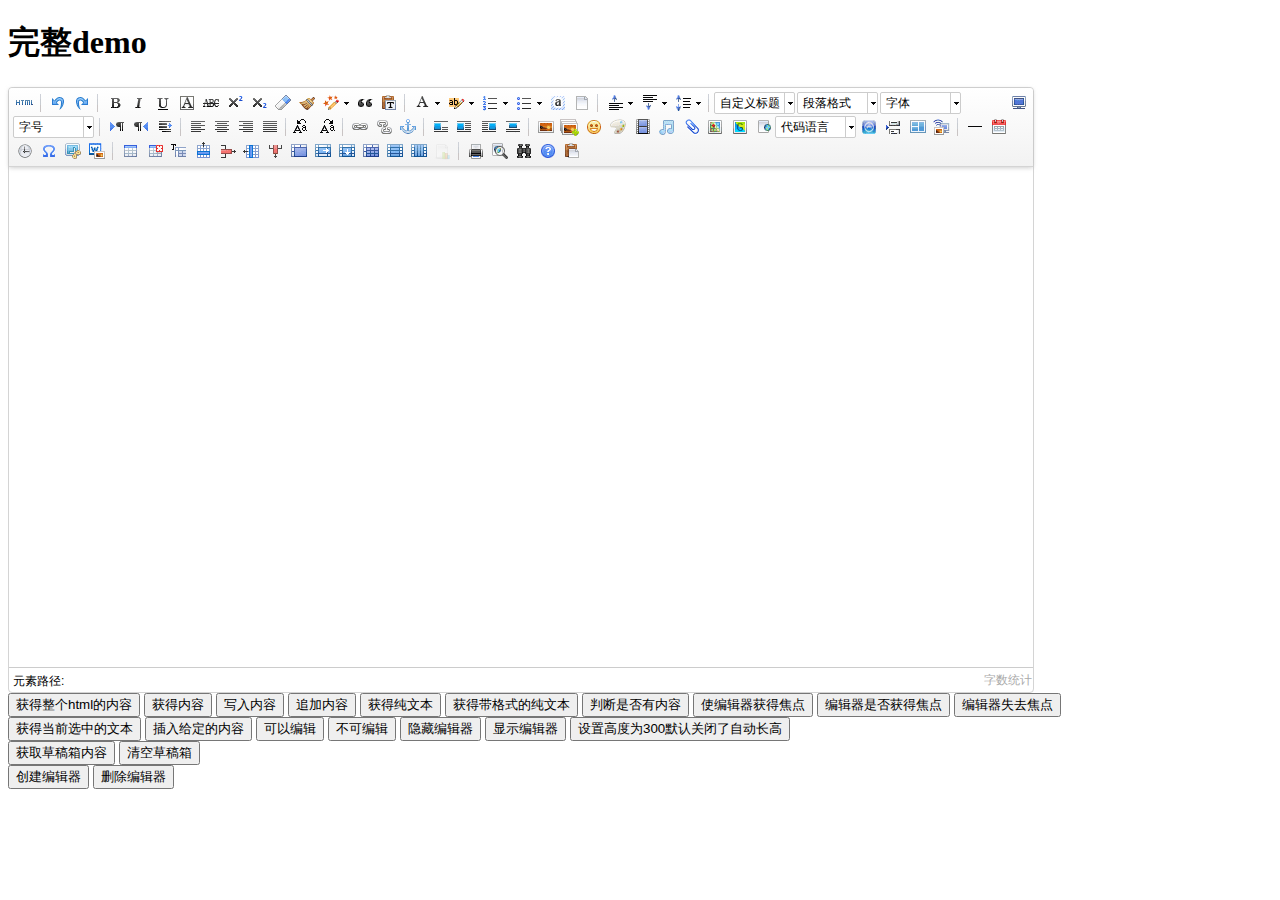
<file: src/main/webapp/admin/lib/ueditor/1.4.3/index.html>
<!DOCTYPE HTML PUBLIC "-//W3C//DTD HTML 4.01 Transitional//EN"
        "http://www.w3.org/TR/html4/loose.dtd">
<html>
<head>
    <title>完整demo</title>
    <meta http-equiv="Content-Type" content="text/html;charset=utf-8"/>
    <script type="text/javascript" charset="utf-8" src="ueditor.config.js"></script>
    <script type="text/javascript" charset="utf-8" src="ueditor.all.min.js"> </script>
    <!--建议手动加在语言，避免在ie下有时因为加载语言失败导致编辑器加载失败-->
    <!--这里加载的语言文件会覆盖你在配置项目里添加的语言类型，比如你在配置项目里配置的是英文，这里加载的中文，那最后就是中文-->
    <script type="text/javascript" charset="utf-8" src="lang/zh-cn/zh-cn.js"></script>

    <style type="text/css">
        div{
            width:100%;
        }
    </style>
</head>
<body>
<div>
    <h1>完整demo</h1>
    <script id="editor" type="text/plain" style="width:1024px;height:500px;"></script>
</div>
<div id="btns">
    <div>
        <button onclick="getAllHtml()">获得整个html的内容</button>
        <button onclick="getContent()">获得内容</button>
        <button onclick="setContent()">写入内容</button>
        <button onclick="setContent(true)">追加内容</button>
        <button onclick="getContentTxt()">获得纯文本</button>
        <button onclick="getPlainTxt()">获得带格式的纯文本</button>
        <button onclick="hasContent()">判断是否有内容</button>
        <button onclick="setFocus()">使编辑器获得焦点</button>
        <button onmousedown="isFocus(event)">编辑器是否获得焦点</button>
        <button onmousedown="setblur(event)" >编辑器失去焦点</button>

    </div>
    <div>
        <button onclick="getText()">获得当前选中的文本</button>
        <button onclick="insertHtml()">插入给定的内容</button>
        <button id="enable" onclick="setEnabled()">可以编辑</button>
        <button onclick="setDisabled()">不可编辑</button>
        <button onclick=" UE.getEditor('editor').setHide()">隐藏编辑器</button>
        <button onclick=" UE.getEditor('editor').setShow()">显示编辑器</button>
        <button onclick=" UE.getEditor('editor').setHeight(300)">设置高度为300默认关闭了自动长高</button>
    </div>

    <div>
        <button onclick="getLocalData()" >获取草稿箱内容</button>
        <button onclick="clearLocalData()" >清空草稿箱</button>
    </div>

</div>
<div>
    <button onclick="createEditor()">
    创建编辑器</button>
    <button onclick="deleteEditor()">
    删除编辑器</button>
</div>

<script type="text/javascript">

    //实例化编辑器
    //建议使用工厂方法getEditor创建和引用编辑器实例，如果在某个闭包下引用该编辑器，直接调用UE.getEditor('editor')就能拿到相关的实例
    var ue = UE.getEditor('editor');


    function isFocus(e){
        alert(UE.getEditor('editor').isFocus());
        UE.dom.domUtils.preventDefault(e)
    }
    function setblur(e){
        UE.getEditor('editor').blur();
        UE.dom.domUtils.preventDefault(e)
    }
    function insertHtml() {
        var value = prompt('插入html代码', '');
        UE.getEditor('editor').execCommand('insertHtml', value)
    }
    function createEditor() {
        enableBtn();
        UE.getEditor('editor');
    }
    function getAllHtml() {
        alert(UE.getEditor('editor').getAllHtml())
    }
    function getContent() {
        var arr = [];
        arr.push("使用editor.getContent()方法可以获得编辑器的内容");
        arr.push("内容为：");
        arr.push(UE.getEditor('editor').getContent());
        alert(arr.join("\n"));
    }
    function getPlainTxt() {
        var arr = [];
        arr.push("使用editor.getPlainTxt()方法可以获得编辑器的带格式的纯文本内容");
        arr.push("内容为：");
        arr.push(UE.getEditor('editor').getPlainTxt());
        alert(arr.join('\n'))
    }
    function setContent(isAppendTo) {
        var arr = [];
        arr.push("使用editor.setContent('欢迎使用ueditor')方法可以设置编辑器的内容");
        UE.getEditor('editor').setContent('欢迎使用ueditor', isAppendTo);
        alert(arr.join("\n"));
    }
    function setDisabled() {
        UE.getEditor('editor').setDisabled('fullscreen');
        disableBtn("enable");
    }

    function setEnabled() {
        UE.getEditor('editor').setEnabled();
        enableBtn();
    }

    function getText() {
        //当你点击按钮时编辑区域已经失去了焦点，如果直接用getText将不会得到内容，所以要在选回来，然后取得内容
        var range = UE.getEditor('editor').selection.getRange();
        range.select();
        var txt = UE.getEditor('editor').selection.getText();
        alert(txt)
    }

    function getContentTxt() {
        var arr = [];
        arr.push("使用editor.getContentTxt()方法可以获得编辑器的纯文本内容");
        arr.push("编辑器的纯文本内容为：");
        arr.push(UE.getEditor('editor').getContentTxt());
        alert(arr.join("\n"));
    }
    function hasContent() {
        var arr = [];
        arr.push("使用editor.hasContents()方法判断编辑器里是否有内容");
        arr.push("判断结果为：");
        arr.push(UE.getEditor('editor').hasContents());
        alert(arr.join("\n"));
    }
    function setFocus() {
        UE.getEditor('editor').focus();
    }
    function deleteEditor() {
        disableBtn();
        UE.getEditor('editor').destroy();
    }
    function disableBtn(str) {
        var div = document.getElementById('btns');
        var btns = UE.dom.domUtils.getElementsByTagName(div, "button");
        for (var i = 0, btn; btn = btns[i++];) {
            if (btn.id == str) {
                UE.dom.domUtils.removeAttributes(btn, ["disabled"]);
            } else {
                btn.setAttribute("disabled", "true");
            }
        }
    }
    function enableBtn() {
        var div = document.getElementById('btns');
        var btns = UE.dom.domUtils.getElementsByTagName(div, "button");
        for (var i = 0, btn; btn = btns[i++];) {
            UE.dom.domUtils.removeAttributes(btn, ["disabled"]);
        }
    }

    function getLocalData () {
        alert(UE.getEditor('editor').execCommand( "getlocaldata" ));
    }

    function clearLocalData () {
        UE.getEditor('editor').execCommand( "clearlocaldata" );
        alert("已清空草稿箱")
    }
</script>
</body>
</html>
</file>
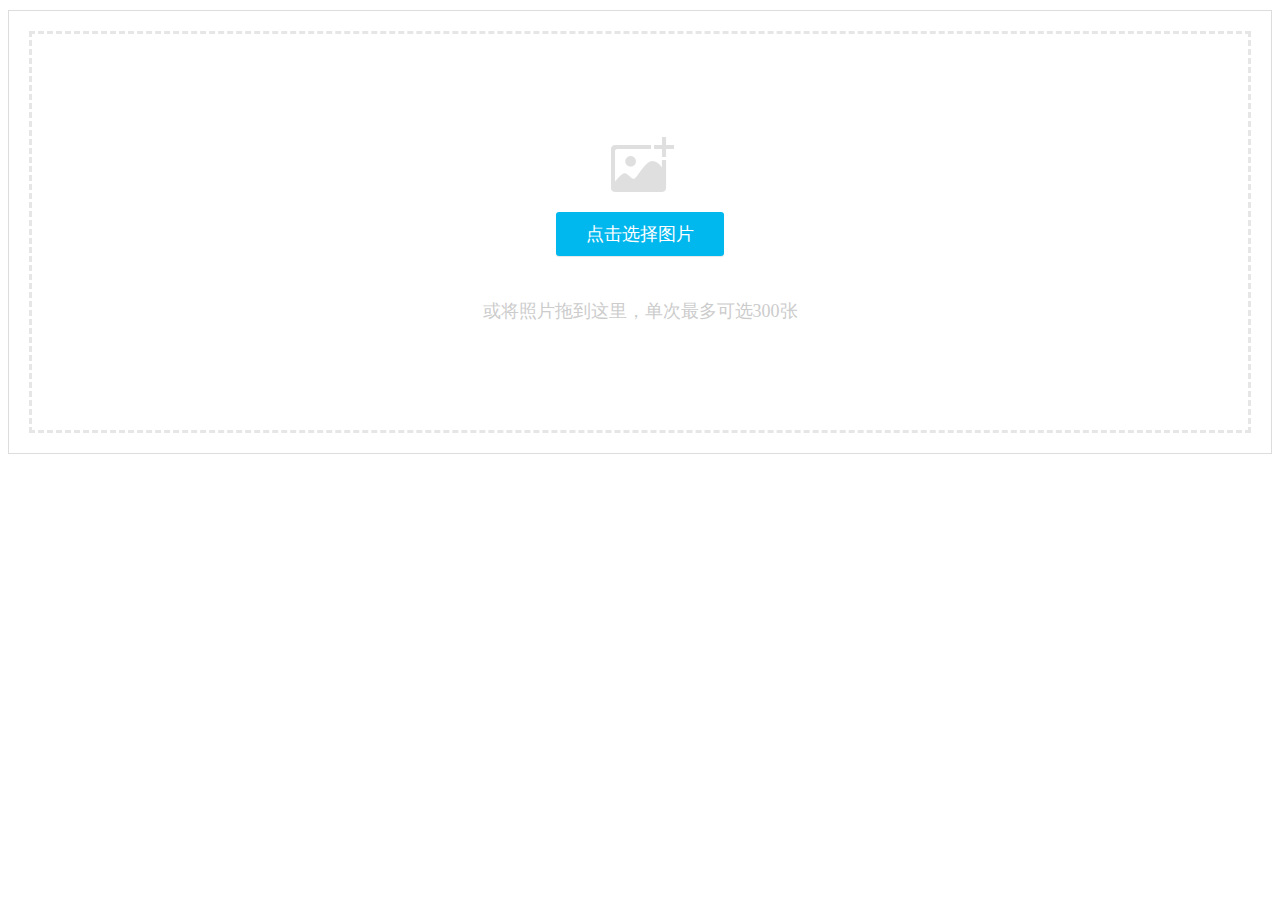
<file: src/main/webapp/admin/lib/webuploader/0.1.5/image-upload/index.html>
<!DOCTYPE HTML>
<html>
<head>
<meta charset="utf-8">
<title>WebUploader演示</title>
<link rel="stylesheet" type="text/css" href="../webuploader.css" />
</head>
<body>
<div class="uploader-list-container">
	<div class="queueList">
		<div id="dndArea" class="placeholder">
			<div id="filePicker-2"></div>
			<p>或将照片拖到这里，单次最多可选300张</p>
		</div>
	</div>
	<div class="statusBar" style="display:none;">
		<div class="progress"> <span class="text">0%</span> <span class="percentage"></span> </div>
		<div class="info"></div>
		<div class="btns">
			<div id="filePicker2"></div>
			<div class="uploadBtn">开始上传</div>
		</div>
	</div>
</div>
<script type="text/javascript" src="../../../jquery/1.9.1/jquery.min.js"></script> 
<script type="text/javascript" src="../webuploader.min.js"></script> 
<script type="text/javascript" src="upload.js"></script>
</body>
</html>
</file>
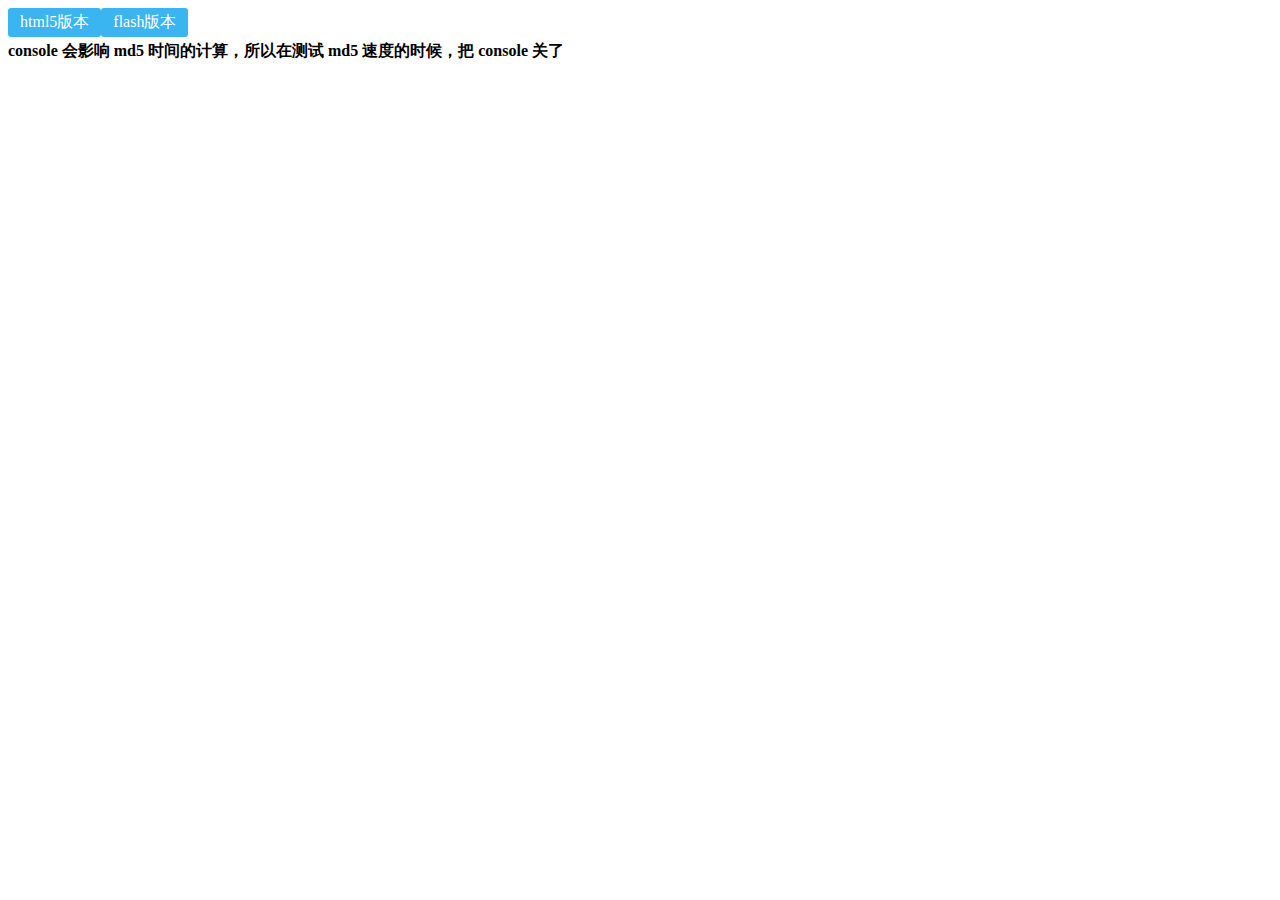
<file: src/main/webapp/admin/lib/webuploader/0.1.5/md5-demo/index.html>
<!DOCTYPE HTML>
<html>
<head>
<meta charset="utf-8">
<title>WebUploader演示 - 带裁剪功能</title>
<link rel="stylesheet" type="text/css" href="../webuploader.css" />
</head>
<body>
<div id="wrapper">
	<div class="uploader-container">
		<div id="filePicker">html5版本</div>
		<div id="filePicker2">flash版本</div>
	</div>
	<div id="log"> <strong>console 会影响 md5 时间的计算，所以在测试 md5 速度的时候，把 console 关了</strong> </div>
</div>
<script type="text/javascript" src="../../../jquery/1.9.1/jquery.min.js"></script> 
<script type="text/javascript" src="../webuploader.min.js"></script> 
<script type="text/javascript" src="script.js"></script>
</body>
</html>
</file>
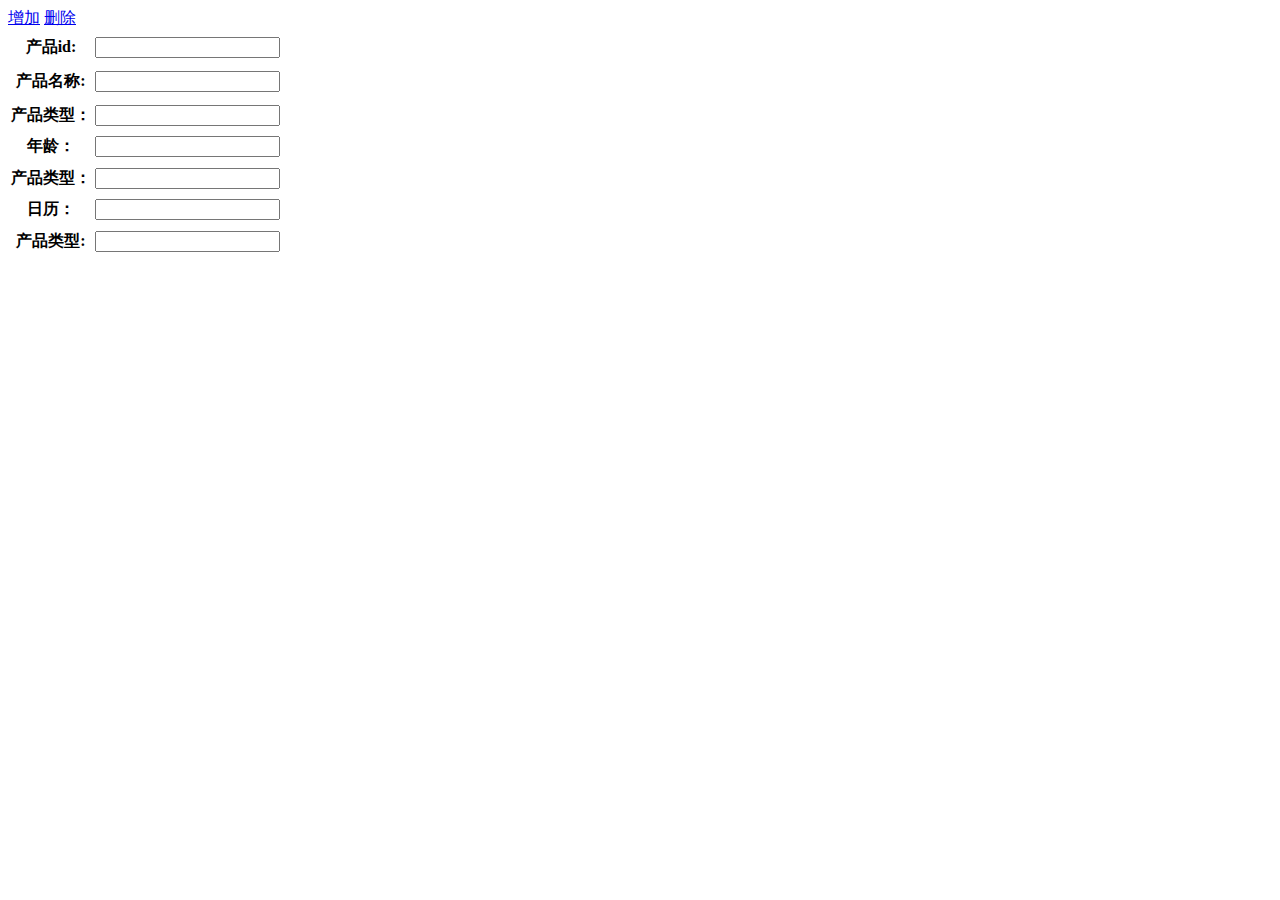
<file: src/main/webapp/jsp/product.html>
<!DOCTYPE html>
<html>
<head>
<title>product.html</title>

<meta http-equiv="keywords" content="keyword1,keyword2,keyword3">
<meta http-equiv="description" content="this is my page">
 <meta http-equiv="content-type" content="text/html; charset=UTF-8">

<!--<link rel="stylesheet" type="text/css" href="./styles.css">-->

<link rel="stylesheet" type="text/css" href="../easyui/css/icon.css" />
<link rel="stylesheet" type="text/css" href="../easyui/css/easyui.css" />



<script src="../easyui/js/jquery.easyui.min.js"></script>
<script src="../easyui/js/easyui-lang-zh_CN.js"></script>
<script src="../easyui/js/product.js"></script>
<style type="text/css">
.formtable th {
	border: 1ps dashed gray;
}

.formtable td {
	border: 1ps dashed gray;
	width: ;
}
</style>
</head>

<body>
	<table id="proDataGrid"></table>
	<div id="toolbar">
		<a id="addbtn" href="javascript:void(0)" class="easyui-linkbutton"
			data-options="iconCls:'icon-save'">增加</a> <a id="deletebtn"
			href="javascript:void(0)" class="easyui-linkbutton"
			data-options="iconCls:'icon-save'">删除</a>
	</div>
	<div id="handledialog">
		<form id="myform" method="post">
			<table with="100%" class="formtable">
				<tr>
					<th height="30">产品id:</th>
					<td><input id="proid"></td>
				</tr>
				<tr>
					<th height="30">产品名称:</th>
					<td><input id="proName"></td>
				</tr>
				<tr>
					<th height="30">产品类型：</th>
					<td><input id="unitcost"></td>
				</tr>
				<tr>
					<th height="25">年龄：</th><td><input id="status"
					class="easyui-numberbox" data-options="min:18,max:25,precision:0"
					></td>
				</tr>
				<tr>
					<th height="30">产品类型：</th>
					<td><input id="listprice" class="easyui-validatebox" data-options="required:true"></td>
				</tr>
				<tr>
					<th height="25">日历：</th><td><input  id="attr1"
					class="easyui-datetimebox" data-options="editable:false"
					></td>
				</tr>
				<tr>
					<th height="30">产品类型:</th>
					<td><input id="proType" name="dept"></td>
				</tr>

			</table>
		</form>
	</div>
</body>
<script type="text/javascript">
	
</script>
</html>
</file>
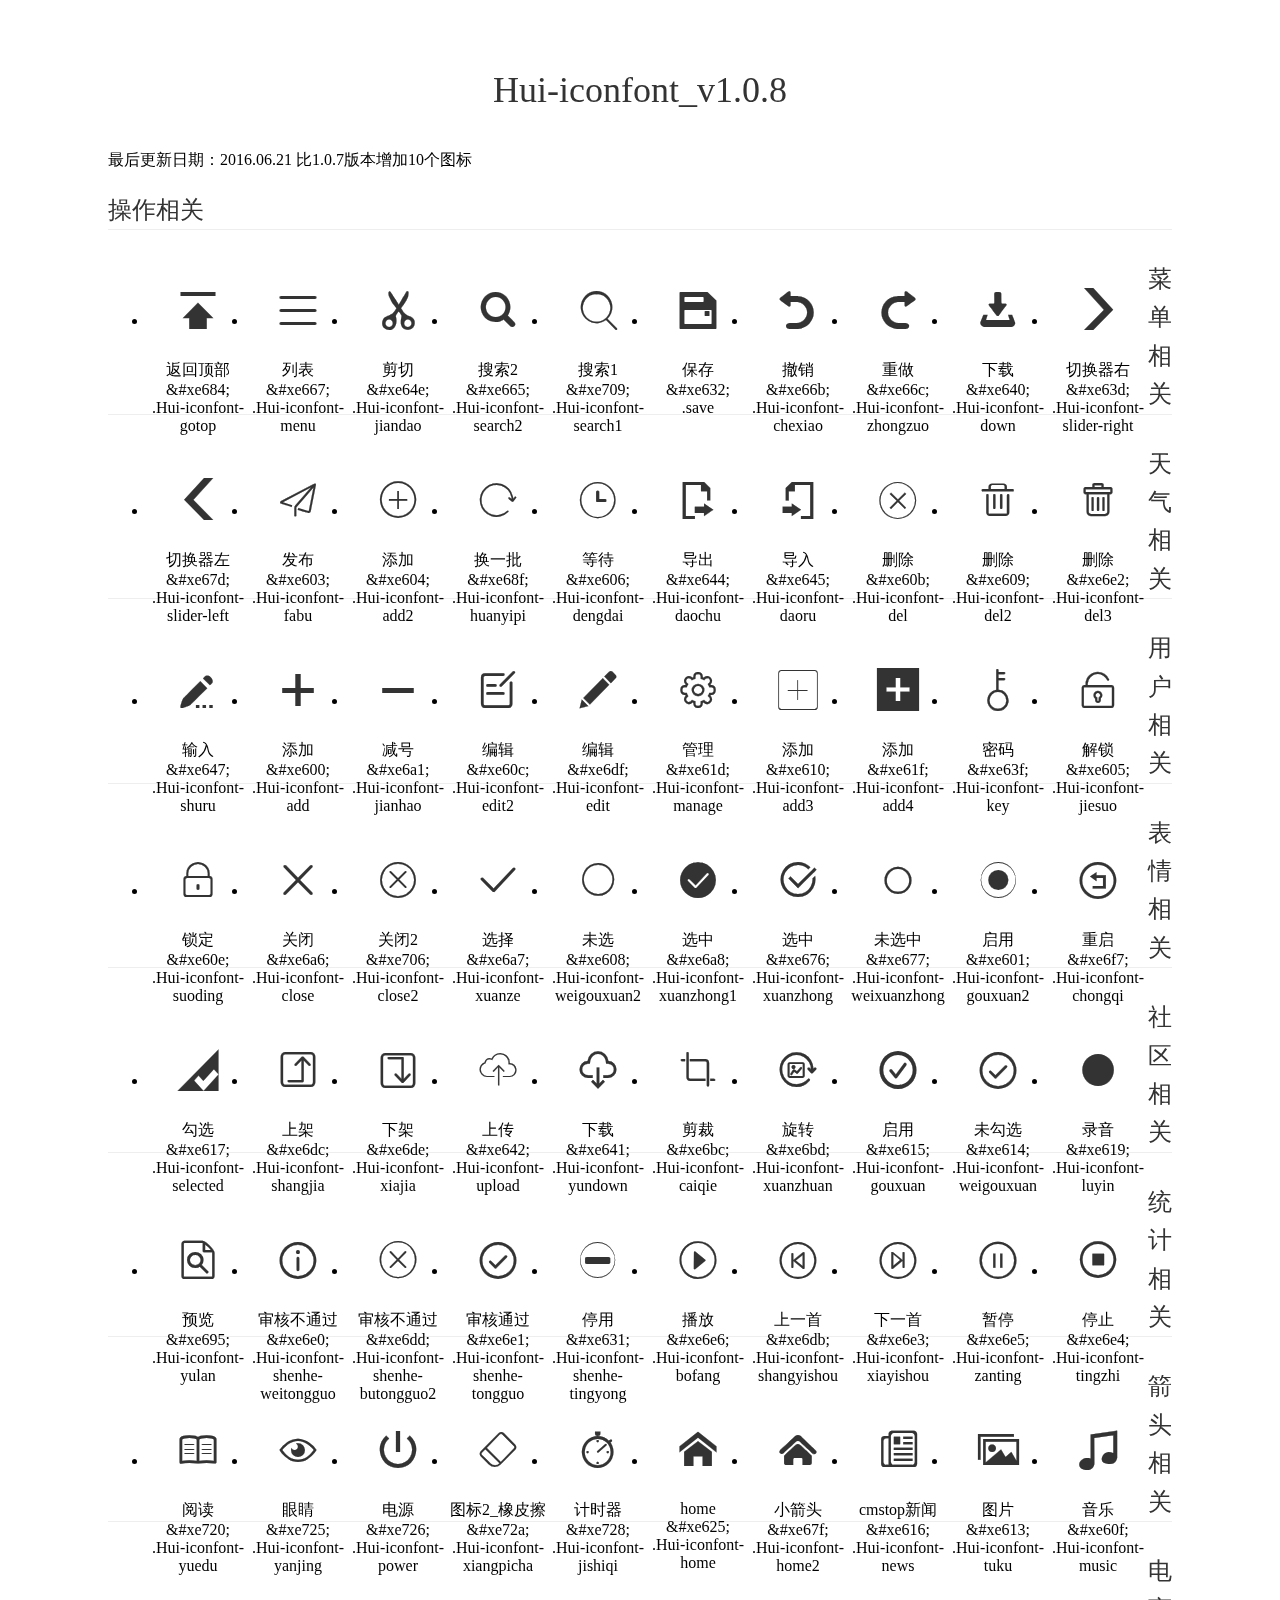
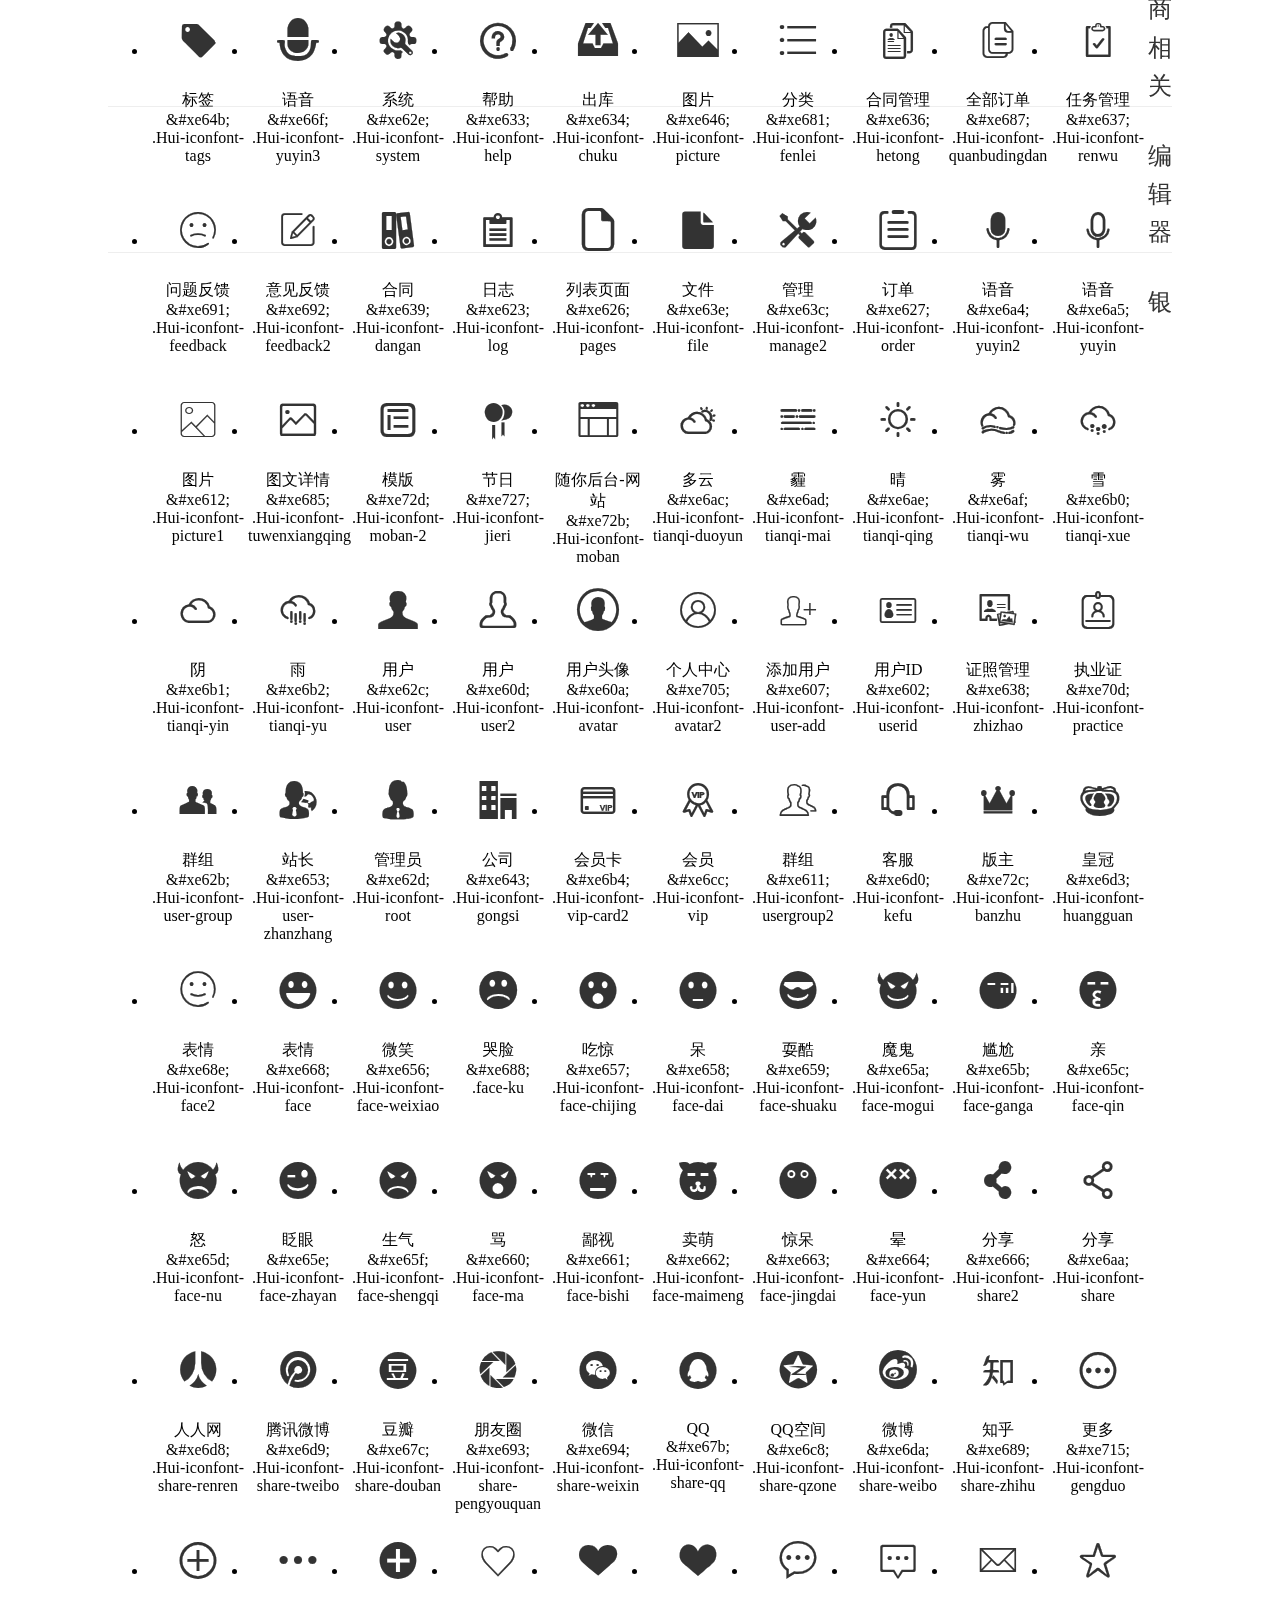
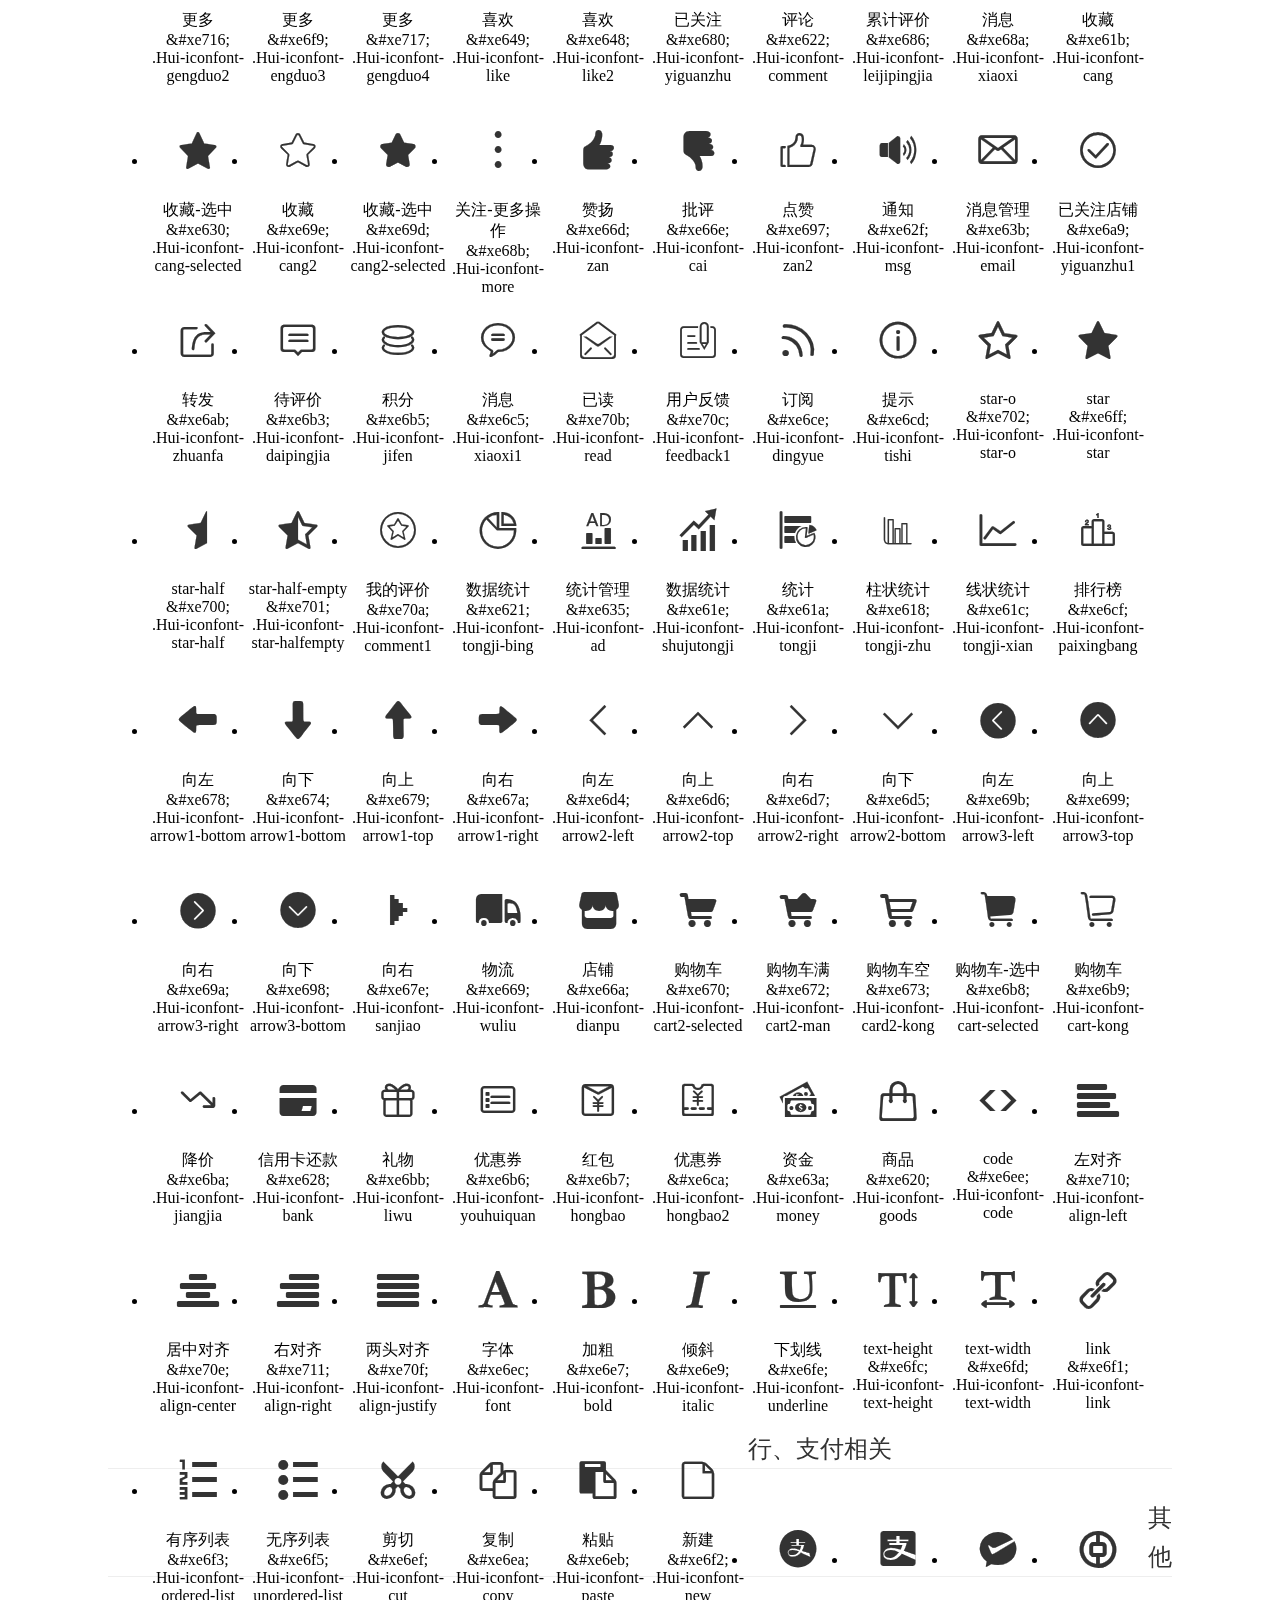
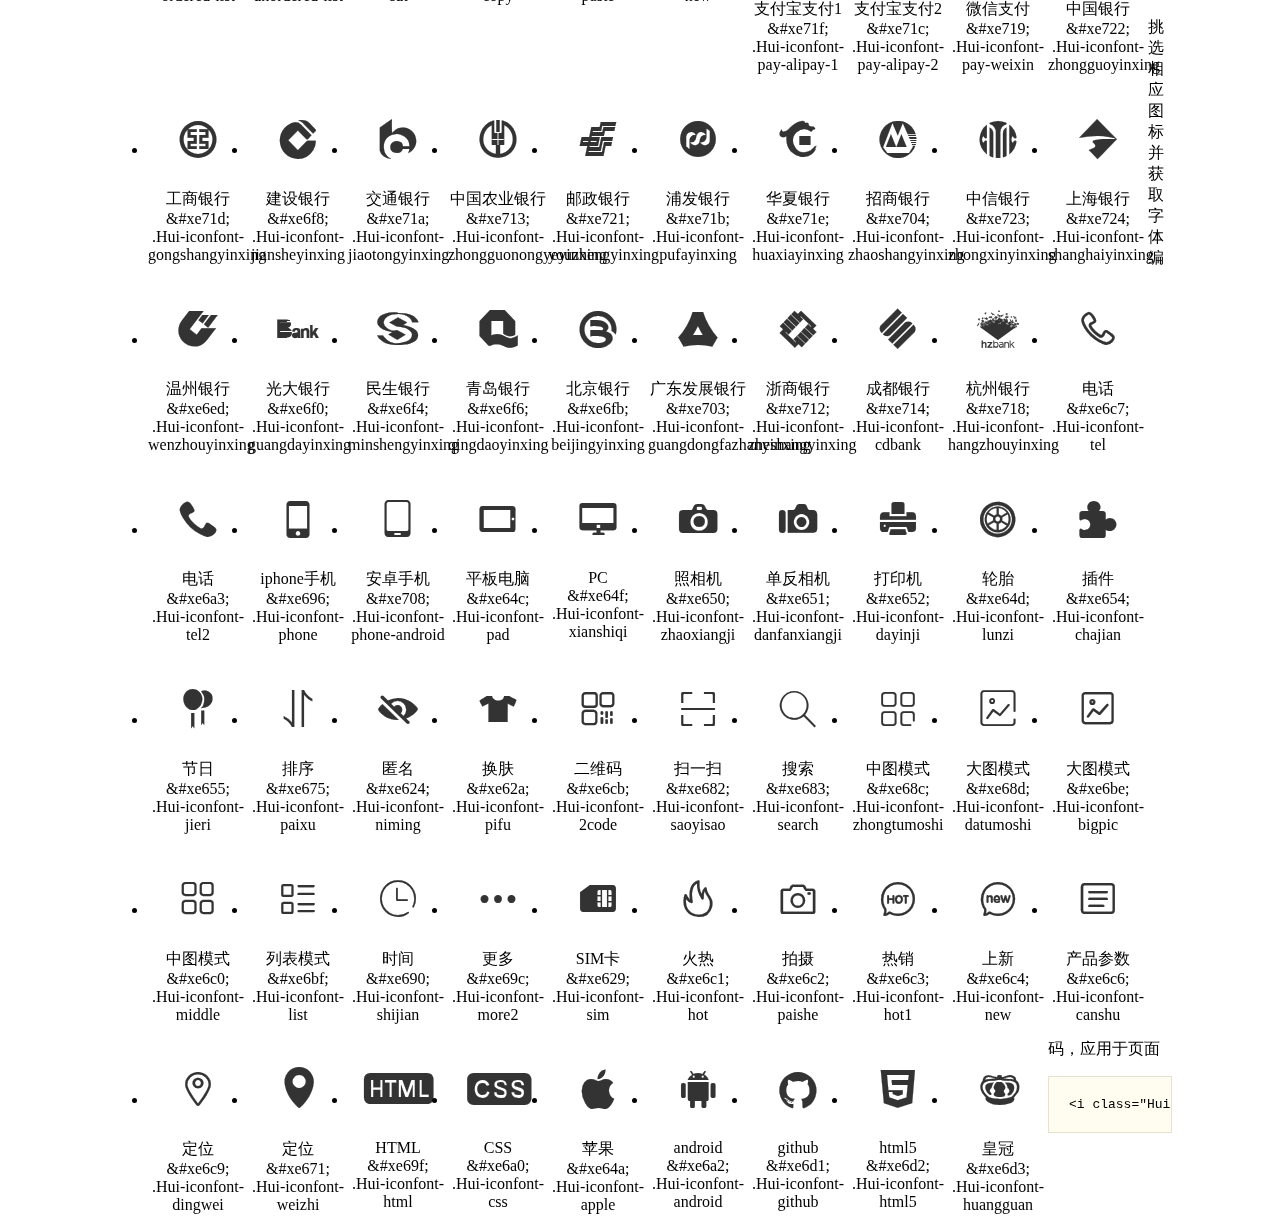
<file: src/main/webapp/admin/lib/Hui-iconfont/1.0.8/demo.html>
<!DOCTYPE html>
<html>
<head>
<meta charset="utf-8"/>
<title>Hui-iconfont_v1.0.8</title>
<link href="http://static.h-ui.net/h-ui/css/H-ui.min.css" rel="stylesheet" type="text/css" />
<link rel="stylesheet" href="iconfont.css">
<style type="text/css">
.main {padding: 30px 100px;}
.main h1{font-size:36px; line-height:1.6; color:#333; text-align:center;margin-bottom:30px; font-weight:normal}
.main h2{ font-size:24px;line-height:1.6;color:#333;margin-bottom:30px; border-bottom: 1px solid #eee; font-weight:normal}

.helps { margin-top: 40px}
.helps pre{padding: 20px;margin: 10px 0;border: solid 1px #e7e1cd;background-color: #fffdef;overflow: auto}
.icon_lists li{float: left;width: 100px;height: 190px;text-align: center}
.icon_lists .Hui-iconfont{font-size: 42px;line-height: 100px;margin: 10px 0;color: #333;-webkit-transition: font-size 0.25s ease-out 0s;-moz-transition: font-size 0.25s ease-out 0s;transition: font-size 0.25s ease-out 0s}
.icon_lists .Hui-iconfont:hover { font-size: 100px}
</style>
</head>
<body>
<div class="main">
	<h1>Hui-iconfont_v1.0.8</h1>
	<p class="text-c c-999">最后更新日期：2016.06.21  比1.0.7版本增加10个图标</p>
	
	<h2>操作相关</h2>
	<ul class="icon_lists cl">
		<li> <i class="icon Hui-iconfont">&#xe684;</i>
			<div class="name">返回顶部</div>
			<div class="code">&amp;#xe684;</div>
			<div class="fontclass">.Hui-iconfont-gotop</div>
		</li>
		<li><i class="icon Hui-iconfont">&#xe667;</i>
            <div class="name">列表</div>
            <div class="code">&amp;#xe667;</div>
            <div class="fontclass">.Hui-iconfont-menu</div>
        </li>
		<li> <i class="icon Hui-iconfont">&#xe64e;</i>
			<div class="name">剪切</div>
			<div class="code">&amp;#xe64e;</div>
			<div class="fontclass">.Hui-iconfont-jiandao</div>
		</li>
		<li> <i class="icon Hui-iconfont">&#xe665;</i>
			<div class="name">搜索2</div>
			<div class="code">&amp;#xe665;</div>
			<div class="fontclass">.Hui-iconfont-search2</div>
		</li>
		<li>
        	<i class="icon Hui-iconfont">&#xe709;</i>
            <div class="name">搜索1</div>
            <div class="code">&amp;#xe709;</div>
            <div class="fontclass">.Hui-iconfont-search1</div>
        </li>
		<li> <i class="icon Hui-iconfont">&#xe632;</i>
			<div class="name">保存</div>
			<div class="code">&amp;#xe632;</div>
			<div class="fontclass">.save</div>
		</li>
		<li> <i class="icon Hui-iconfont">&#xe66b;</i>
			<div class="name">撤销</div>
			<div class="code">&amp;#xe66b;</div>
			<div class="fontclass">.Hui-iconfont-chexiao</div>
		</li>
		<li> <i class="icon Hui-iconfont">&#xe66c;</i>
			<div class="name">重做</div>
			<div class="code">&amp;#xe66c;</div>
			<div class="fontclass">.Hui-iconfont-zhongzuo</div>
		</li>
		<li> <i class="icon Hui-iconfont">&#xe640;</i>
			<div class="name">下载</div>
			<div class="code">&amp;#xe640;</div>
			<div class="fontclass">.Hui-iconfont-down</div>
		</li>
		<li> <i class="icon Hui-iconfont">&#xe63d;</i>
			<div class="name">切换器右</div>
			<div class="code">&amp;#xe63d;</div>
			<div class="fontclass">.Hui-iconfont-slider-right</div>
		</li>
		<li> <i class="icon Hui-iconfont">&#xe67d;</i>
			<div class="name">切换器左</div>
			<div class="code">&amp;#xe67d;</div>
			<div class="fontclass">.Hui-iconfont-slider-left</div>
		</li>
		<li> <i class="icon Hui-iconfont">&#xe603;</i>
			<div class="name">发布</div>
			<div class="code">&amp;#xe603;</div>
			<div class="fontclass">.Hui-iconfont-fabu</div>
		</li>
		<li> <i class="icon Hui-iconfont">&#xe604;</i>
			<div class="name">添加</div>
			<div class="code">&amp;#xe604;</div>
			<div class="fontclass">.Hui-iconfont-add2</div>
		</li>
		<li> <i class="icon Hui-iconfont">&#xe68f;</i>
			<div class="name">换一批</div>
			<div class="code">&amp;#xe68f;</div>
			<div class="fontclass">.Hui-iconfont-huanyipi</div>
		</li>
		<li> <i class="icon Hui-iconfont">&#xe606;</i>
			<div class="name">等待</div>
			<div class="code">&amp;#xe606;</div>
			<div class="fontclass">.Hui-iconfont-dengdai</div>
		</li>
		<li> <i class="icon Hui-iconfont">&#xe644;</i>
			<div class="name">导出</div>
			<div class="code">&amp;#xe644;</div>
			<div class="fontclass">.Hui-iconfont-daochu</div>
		</li>
		<li> <i class="icon Hui-iconfont">&#xe645;</i>
			<div class="name">导入</div>
			<div class="code">&amp;#xe645;</div>
			<div class="fontclass">.Hui-iconfont-daoru</div>
		</li>
		<li> <i class="icon Hui-iconfont">&#xe60b;</i>
			<div class="name">删除</div>
			<div class="code">&amp;#xe60b;</div>
			<div class="fontclass">.Hui-iconfont-del</div>
		</li>
		<li> <i class="icon Hui-iconfont">&#xe609;</i>
			<div class="name">删除</div>
			<div class="code">&amp;#xe609;</div>
			<div class="fontclass">.Hui-iconfont-del2</div>
		</li>
		<li> <i class="icon Hui-iconfont">&#xe6e2;</i>
			<div class="name">删除</div>
			<div class="code">&amp;#xe6e2;</div>
			<div class="fontclass">.Hui-iconfont-del3</div>
		</li>
		<li> <i class="icon Hui-iconfont">&#xe647;</i>
			<div class="name">输入</div>
			<div class="code">&amp;#xe647;</div>
			<div class="fontclass">.Hui-iconfont-shuru</div>
		</li>
		<li> <i class="icon Hui-iconfont">&#xe600;</i>
			<div class="name">添加</div>
			<div class="code">&amp;#xe600;</div>
			<div class="fontclass">.Hui-iconfont-add</div>
		</li>
		<li> <i class="icon Hui-iconfont">&#xe6a1;</i>
			<div class="name">减号</div>
			<div class="code">&amp;#xe6a1;</div>
			<div class="fontclass">.Hui-iconfont-jianhao</div>
		</li>
		<li> <i class="icon Hui-iconfont">&#xe60c;</i>
			<div class="name">编辑</div>
			<div class="code">&amp;#xe60c;</div>
			<div class="fontclass">.Hui-iconfont-edit2</div>
		</li>
		<li> <i class="icon Hui-iconfont">&#xe6df;</i>
			<div class="name">编辑</div>
			<div class="code">&amp;#xe6df;</div>
			<div class="fontclass">.Hui-iconfont-edit</div>
		</li>
		<li> <i class="icon Hui-iconfont">&#xe61d;</i>
			<div class="name">管理</div>
			<div class="code">&amp;#xe61d;</div>
			<div class="fontclass">.Hui-iconfont-manage</div>
		</li>
		<li> <i class="icon Hui-iconfont">&#xe610;</i>
			<div class="name">添加</div>
			<div class="code">&amp;#xe610;</div>
			<div class="fontclass">.Hui-iconfont-add3</div>
		</li>
		<li> <i class="icon Hui-iconfont">&#xe61f;</i>
			<div class="name">添加</div>
			<div class="code">&amp;#xe61f;</div>
			<div class="fontclass">.Hui-iconfont-add4</div>
		</li>
		<li> <i class="icon Hui-iconfont">&#xe63f;</i>
			<div class="name">密码</div>
			<div class="code">&amp;#xe63f;</div>
			<div class="fontclass">.Hui-iconfont-key</div>
		</li>
		<li> <i class="icon Hui-iconfont">&#xe605;</i>
			<div class="name">解锁</div>
			<div class="code">&amp;#xe605;</div>
			<div class="fontclass">.Hui-iconfont-jiesuo</div>
		</li>
		<li> <i class="icon Hui-iconfont">&#xe60e;</i>
			<div class="name">锁定</div>
			<div class="code">&amp;#xe60e;</div>
			<div class="fontclass">.Hui-iconfont-suoding</div>
		</li>
		<li> <i class="icon Hui-iconfont">&#xe6a6;</i>
			<div class="name">关闭</div>
			<div class="code">&amp;#xe6a6;</div>
			<div class="fontclass">.Hui-iconfont-close</div>
		</li>
		<li>
        	<i class="icon Hui-iconfont">&#xe706;</i>
            <div class="name">关闭2</div>
            <div class="code">&amp;#xe706;</div>
            <div class="fontclass">.Hui-iconfont-close2</div>
        </li>
		<li> <i class="icon Hui-iconfont">&#xe6a7;</i>
			<div class="name">选择</div>
			<div class="code">&amp;#xe6a7;</div>
			<div class="fontclass">.Hui-iconfont-xuanze</div>
		</li>
		<li> <i class="icon Hui-iconfont">&#xe608;</i>
			<div class="name">未选</div>
			<div class="code">&amp;#xe608;</div>
			<div class="fontclass">.Hui-iconfont-weigouxuan2</div>
		</li>
		<li> <i class="icon Hui-iconfont">&#xe6a8;</i>
			<div class="name">选中</div>
			<div class="code">&amp;#xe6a8;</div>
			<div class="fontclass">.Hui-iconfont-xuanzhong1</div>
		</li>
		<li> <i class="icon Hui-iconfont">&#xe676;</i>
			<div class="name">选中</div>
			<div class="code">&amp;#xe676;</div>
			<div class="fontclass">.Hui-iconfont-xuanzhong</div>
		</li>
		<li> <i class="icon Hui-iconfont">&#xe677;</i>
			<div class="name">未选中</div>
			<div class="code">&amp;#xe677;</div>
			<div class="fontclass">.Hui-iconfont-weixuanzhong</div>
		</li>
		<li> <i class="icon Hui-iconfont">&#xe601;</i>
			<div class="name">启用</div>
			<div class="code">&amp;#xe601;</div>
			<div class="fontclass">.Hui-iconfont-gouxuan2</div>
		</li>
		<li> <i class="icon Hui-iconfont">&#xe6f7;</i>
			<div class="name">重启</div>
			<div class="code">&amp;#xe6f7;</div>
			<div class="fontclass">.Hui-iconfont-chongqi</div>
		</li>
		<li> <i class="icon Hui-iconfont">&#xe617;</i>
			<div class="name">勾选</div>
			<div class="code">&amp;#xe617;</div>
			<div class="fontclass">.Hui-iconfont-selected</div>
		</li>
		<li> <i class="icon Hui-iconfont">&#xe6dc;</i>
			<div class="name">上架</div>
			<div class="code">&amp;#xe6dc;</div>
			<div class="fontclass">.Hui-iconfont-shangjia</div>
		</li>
		<li> <i class="icon Hui-iconfont">&#xe6de;</i>
			<div class="name">下架</div>
			<div class="code">&amp;#xe6de;</div>
			<div class="fontclass">.Hui-iconfont-xiajia</div>
		</li>
		<li> <i class="icon Hui-iconfont">&#xe642;</i>
			<div class="name">上传</div>
			<div class="code">&amp;#xe642;</div>
			<div class="fontclass">.Hui-iconfont-upload</div>
		</li>
		<li> <i class="icon Hui-iconfont">&#xe641;</i>
			<div class="name">下载</div>
			<div class="code">&amp;#xe641;</div>
			<div class="fontclass">.Hui-iconfont-yundown</div>
		</li>
		<li> <i class="icon Hui-iconfont">&#xe6bc;</i>
			<div class="name">剪裁</div>
			<div class="code">&amp;#xe6bc;</div>
			<div class="fontclass">.Hui-iconfont-caiqie</div>
		</li>
		<li> <i class="icon Hui-iconfont">&#xe6bd;</i>
			<div class="name">旋转</div>
			<div class="code">&amp;#xe6bd;</div>
			<div class="fontclass">.Hui-iconfont-xuanzhuan</div>
		</li>
		<li> <i class="icon Hui-iconfont">&#xe615;</i>
			<div class="name">启用</div>
			<div class="code">&amp;#xe615;</div>
			<div class="fontclass">.Hui-iconfont-gouxuan</div>
		</li>
		<li> <i class="icon Hui-iconfont">&#xe6e1;</i>
			<div class="name">未勾选</div>
			<div class="code">&amp;#xe614;</div>
			<div class="fontclass">.Hui-iconfont-weigouxuan</div>
		</li>
		<li> <i class="icon Hui-iconfont">&#xe619;</i>
			<div class="name">录音</div>
			<div class="code">&amp;#xe619;</div>
			<div class="fontclass">.Hui-iconfont-luyin</div>
		</li>
		
		<li> <i class="icon Hui-iconfont">&#xe695;</i>
			<div class="name">预览</div>
			<div class="code">&amp;#xe695;</div>
			<div class="fontclass">.Hui-iconfont-yulan</div>
		</li>
		<li> <i class="icon Hui-iconfont">&#xe6e0;</i>
			<div class="name">审核不通过</div>
			<div class="code">&amp;#xe6e0;</div>
			<div class="fontclass">.Hui-iconfont-shenhe-weitongguo</div>
		</li>
		<li> <i class="icon Hui-iconfont">&#xe6dd;</i>
			<div class="name">审核不通过</div>
			<div class="code">&amp;#xe6dd;</div>
			<div class="fontclass">.Hui-iconfont-shenhe-butongguo2</div>
		</li>
		<li> <i class="icon Hui-iconfont">&#xe6e1;</i>
			<div class="name">审核通过</div>
			<div class="code">&amp;#xe6e1;</div>
			<div class="fontclass">.Hui-iconfont-shenhe-tongguo</div>
		</li>
		<li>
			<i class="icon Hui-iconfont">&#xe631;</i>
			<div class="name">停用</div>
			<div class="code">&amp;#xe631;</div>
			<div class="fontclass">.Hui-iconfont-shenhe-tingyong</div>
		</li>
		<li>
            <i class="icon Hui-iconfont">&#xe6e6;</i>
            <div class="name">播放</div>
            <div class="code">&amp;#xe6e6;</div>
            <div class="fontclass">.Hui-iconfont-bofang</div>
        </li>
        <li>
        	<i class="icon Hui-iconfont">&#xe6db;</i>
            <div class="name">上一首</div>
            <div class="code">&amp;#xe6db;</div>
            <div class="fontclass">.Hui-iconfont-shangyishou</div>
        </li>
        <li>
        	<i class="icon Hui-iconfont">&#xe6e3;</i>
            <div class="name">下一首</div>
            <div class="code">&amp;#xe6e3;</div>
            <div class="fontclass">.Hui-iconfont-xiayishou</div>
        </li>
        <li>
        	<i class="icon Hui-iconfont">&#xe6e5;</i>
            <div class="name">暂停</div>
            <div class="code">&amp;#xe6e5;</div>
            <div class="fontclass">.Hui-iconfont-zanting</div>
        </li>
        <li>
        	<i class="icon Hui-iconfont">&#xe6e4;</i>
            <div class="name">停止</div>
            <div class="code">&amp;#xe6e4;</div>
            <div class="fontclass">.Hui-iconfont-tingzhi</div>
        </li>
		<li>
			<i class="icon Hui-iconfont">&#xe720;</i>
			<div class="name">阅读</div>
			<div class="code">&amp;#xe720;</div>
			<div class="fontclass">.Hui-iconfont-yuedu</div>
		</li>
		<li>
			<i class="icon Hui-iconfont">&#xe725;</i>
			<div class="name">眼睛</div>
			<div class="code">&amp;#xe725;</div>
			<div class="fontclass">.Hui-iconfont-yanjing</div>
		</li>
		<li>
			<i class="icon Hui-iconfont">&#xe726;</i>
			<div class="name">电源</div>
			<div class="code">&amp;#xe726;</div>
			<div class="fontclass">.Hui-iconfont-power</div>
		</li>
		<li>
			<i class="icon Hui-iconfont">&#xe72a;</i>
			<div class="name">图标2_橡皮擦</div>
			<div class="code">&amp;#xe72a;</div>
			<div class="fontclass">.Hui-iconfont-xiangpicha</div>
		</li>
		<li>
			<i class="icon Hui-iconfont">&#xe728;</i>
			<div class="name">计时器</div>
			<div class="code">&amp;#xe728;</div>
			<div class="fontclass">.Hui-iconfont-jishiqi</div>
		</li>
		
	</ul>
	<h2>菜单相关</h2>
	<ul class="icon_lists cl">
		<li> <i class="icon Hui-iconfont">&#xe625;</i>
			<div class="name">home</div>
			<div class="code">&amp;#xe625;</div>
			<div class="fontclass">.Hui-iconfont-home</div>
		</li>
		<li> <i class="icon Hui-iconfont">&#xe67f;</i>
			<div class="name">小箭头</div>
			<div class="code">&amp;#xe67f;</div>
			<div class="fontclass">.Hui-iconfont-home2</div>
		</li>
		<li> <i class="icon Hui-iconfont">&#xe616;</i>
			<div class="name">cmstop新闻</div>
			<div class="code">&amp;#xe616;</div>
			<div class="fontclass">.Hui-iconfont-news</div>
		</li>
		<li> <i class="icon Hui-iconfont">&#xe613;</i>
			<div class="name">图片</div>
			<div class="code">&amp;#xe613;</div>
			<div class="fontclass">.Hui-iconfont-tuku</div>
		</li>
		<li> <i class="icon Hui-iconfont">&#xe60f;</i>
			<div class="name">音乐</div>
			<div class="code">&amp;#xe60f;</div>
			<div class="fontclass">.Hui-iconfont-music</div>
		</li>
		<li> <i class="icon Hui-iconfont">&#xe64b;</i>
			<div class="name">标签</div>
			<div class="code">&amp;#xe64b;</div>
			<div class="fontclass">.Hui-iconfont-tags</div>
		</li>
		<li> <i class="icon Hui-iconfont">&#xe66f;</i>
			<div class="name">语音</div>
			<div class="code">&amp;#xe66f;</div>
			<div class="fontclass">.Hui-iconfont-yuyin3</div>
		</li>
		<li> <i class="icon Hui-iconfont">&#xe62e;</i>
			<div class="name">系统</div>
			<div class="code">&amp;#xe62e;</div>
			<div class="fontclass">.Hui-iconfont-system</div>
		</li>
		<li> <i class="icon Hui-iconfont">&#xe633;</i>
			<div class="name">帮助</div>
			<div class="code">&amp;#xe633;</div>
			<div class="fontclass">.Hui-iconfont-help</div>
		</li>
		<li> <i class="icon Hui-iconfont">&#xe634;</i>
			<div class="name">出库</div>
			<div class="code">&amp;#xe634;</div>
			<div class="fontclass">.Hui-iconfont-chuku</div>
		</li>
		<li> <i class="icon Hui-iconfont">&#xe646;</i>
			<div class="name">图片</div>
			<div class="code">&amp;#xe646;</div>
			<div class="fontclass">.Hui-iconfont-picture</div>
		</li>
		<li> <i class="icon Hui-iconfont">&#xe681;</i>
			<div class="name">分类</div>
			<div class="code">&amp;#xe681;</div>
			<div class="fontclass">.Hui-iconfont-fenlei</div>
		</li>
		<li> <i class="icon Hui-iconfont">&#xe636;</i>
			<div class="name">合同管理</div>
			<div class="code">&amp;#xe636;</div>
			<div class="fontclass">.Hui-iconfont-hetong</div>
		</li>
		<li> <i class="icon Hui-iconfont">&#xe687;</i>
			<div class="name">全部订单</div>
			<div class="code">&amp;#xe687;</div>
			<div class="fontclass">.Hui-iconfont-quanbudingdan</div>
		</li>
		<li> <i class="icon Hui-iconfont">&#xe637;</i>
			<div class="name">任务管理</div>
			<div class="code">&amp;#xe637;</div>
			<div class="fontclass">.Hui-iconfont-renwu</div>
		</li>
		<li> <i class="icon Hui-iconfont">&#xe691;</i>
			<div class="name">问题反馈</div>
			<div class="code">&amp;#xe691;</div>
			<div class="fontclass">.Hui-iconfont-feedback</div>
		</li>
		<li> <i class="icon Hui-iconfont">&#xe692;</i>
			<div class="name">意见反馈</div>
			<div class="code">&amp;#xe692;</div>
			<div class="fontclass">.Hui-iconfont-feedback2</div>
		</li>
		<li> <i class="icon Hui-iconfont">&#xe639;</i>
			<div class="name">合同</div>
			<div class="code">&amp;#xe639;</div>
			<div class="fontclass">.Hui-iconfont-dangan</div>
		</li>
		<li> <i class="icon Hui-iconfont">&#xe623;</i>
			<div class="name">日志</div>
			<div class="code">&amp;#xe623;</div>
			<div class="fontclass">.Hui-iconfont-log</div>
		</li>
		<li> <i class="icon Hui-iconfont">&#xe626;</i>
			<div class="name">列表页面</div>
			<div class="code">&amp;#xe626;</div>
			<div class="fontclass">.Hui-iconfont-pages</div>
		</li>
		<li> <i class="icon Hui-iconfont">&#xe63e;</i>
			<div class="name">文件</div>
			<div class="code">&amp;#xe63e;</div>
			<div class="fontclass">.Hui-iconfont-file</div>
		</li>
		<li> <i class="icon Hui-iconfont">&#xe63c;</i>
			<div class="name">管理</div>
			<div class="code">&amp;#xe63c;</div>
			<div class="fontclass">.Hui-iconfont-manage2</div>
		</li>
		<li> <i class="icon Hui-iconfont">&#xe627;</i>
			<div class="name">订单</div>
			<div class="code">&amp;#xe627;</div>
			<div class="fontclass">.Hui-iconfont-order</div>
		</li>
		<li> <i class="icon Hui-iconfont">&#xe6a4;</i>
			<div class="name">语音</div>
			<div class="code">&amp;#xe6a4;</div>
			<div class="fontclass">.Hui-iconfont-yuyin2</div>
		</li>
		<li> <i class="icon Hui-iconfont">&#xe6a5;</i>
			<div class="name">语音</div>
			<div class="code">&amp;#xe6a5;</div>
			<div class="fontclass">.Hui-iconfont-yuyin</div>
		</li>
		<li> <i class="icon Hui-iconfont">&#xe612;</i>
			<div class="name">图片</div>
			<div class="code">&amp;#xe612;</div>
			<div class="fontclass">.Hui-iconfont-picture1</div>
		</li>
		<li> <i class="icon Hui-iconfont">&#xe685;</i>
			<div class="name">图文详情</div>
			<div class="code">&amp;#xe685;</div>
			<div class="fontclass">.Hui-iconfont-tuwenxiangqing</div>
		</li>
		<li>
			<i class="icon Hui-iconfont">&#xe72d;</i>
			<div class="name">模版</div>
			<div class="code">&amp;#xe72d;</div>
			<div class="fontclass">.Hui-iconfont-moban-2</div>
		</li>
		<li>
			<i class="icon Hui-iconfont">&#xe727;</i>
			<div class="name">节日</div>
			<div class="code">&amp;#xe727;</div>
			<div class="fontclass">.Hui-iconfont-jieri</div>
		</li>
		<li>
			<i class="icon Hui-iconfont">&#xe72b;</i>
			<div class="name">随你后台-网站</div>
			<div class="code">&amp;#xe72b;</div>
			<div class="fontclass">.Hui-iconfont-moban</div>
		</li>
	</ul>
	<h2>天气相关</h2>
	<ul class="icon_lists cl">
		<li> <i class="icon Hui-iconfont">&#xe6ac;</i>
			<div class="name">多云</div>
			<div class="code">&amp;#xe6ac;</div>
			<div class="fontclass">.Hui-iconfont-tianqi-duoyun</div>
		</li>
		<li> <i class="icon Hui-iconfont">&#xe6ad;</i>
			<div class="name">霾</div>
			<div class="code">&amp;#xe6ad;</div>
			<div class="fontclass">.Hui-iconfont-tianqi-mai</div>
		</li>
		<li> <i class="icon Hui-iconfont">&#xe6ae;</i>
			<div class="name">晴</div>
			<div class="code">&amp;#xe6ae;</div>
			<div class="fontclass">.Hui-iconfont-tianqi-qing</div>
		</li>
		<li> <i class="icon Hui-iconfont">&#xe6af;</i>
			<div class="name">雾</div>
			<div class="code">&amp;#xe6af;</div>
			<div class="fontclass">.Hui-iconfont-tianqi-wu</div>
		</li>
		<li> <i class="icon Hui-iconfont">&#xe6b0;</i>
			<div class="name">雪</div>
			<div class="code">&amp;#xe6b0;</div>
			<div class="fontclass">.Hui-iconfont-tianqi-xue</div>
		</li>
		<li> <i class="icon Hui-iconfont">&#xe6b1;</i>
			<div class="name">阴</div>
			<div class="code">&amp;#xe6b1;</div>
			<div class="fontclass">.Hui-iconfont-tianqi-yin</div>
		</li>
		<li> <i class="icon Hui-iconfont">&#xe6b2;</i>
			<div class="name">雨</div>
			<div class="code">&amp;#xe6b2;</div>
			<div class="fontclass">.Hui-iconfont-tianqi-yu</div>
		</li>
	</ul>
	<h2>用户相关</h2>
	<ul class="icon_lists cl">
		<li> <i class="icon Hui-iconfont">&#xe62c;</i>
			<div class="name">用户</div>
			<div class="code">&amp;#xe62c;</div>
			<div class="fontclass">.Hui-iconfont-user</div>
		</li>
		<li> <i class="icon Hui-iconfont">&#xe60d;</i>
			<div class="name">用户</div>
			<div class="code">&amp;#xe60d;</div>
			<div class="fontclass">.Hui-iconfont-user2</div>
		</li>
		<li> <i class="icon Hui-iconfont">&#xe60a;</i>
			<div class="name">用户头像</div>
			<div class="code">&amp;#xe60a;</div>
			<div class="fontclass">.Hui-iconfont-avatar</div>
		</li>
		<li>
        	<i class="icon Hui-iconfont">&#xe705;</i>
            <div class="name">个人中心</div>
            <div class="code">&amp;#xe705;</div>
            <div class="fontclass">.Hui-iconfont-avatar2</div>
        </li>
		<li> <i class="icon Hui-iconfont">&#xe607;</i>
			<div class="name">添加用户</div>
			<div class="code">&amp;#xe607;</div>
			<div class="fontclass">.Hui-iconfont-user-add</div>
		</li>
		<li> <i class="icon Hui-iconfont">&#xe602;</i>
			<div class="name">用户ID</div>
			<div class="code">&amp;#xe602;</div>
			<div class="fontclass">.Hui-iconfont-userid</div>
		</li>
		<li> <i class="icon Hui-iconfont">&#xe638;</i>
			<div class="name">证照管理</div>
			<div class="code">&amp;#xe638;</div>
			<div class="fontclass">.Hui-iconfont-zhizhao</div>
		</li>
		<li>
        	<i class="icon Hui-iconfont">&#xe70d;</i>
            <div class="name">执业证</div>
            <div class="code">&amp;#xe70d;</div>
            <div class="fontclass">.Hui-iconfont-practice</div>
        </li>
		<li> <i class="icon Hui-iconfont">&#xe62b;</i>
			<div class="name">群组</div>
			<div class="code">&amp;#xe62b;</div>
			<div class="fontclass">.Hui-iconfont-user-group</div>
		</li>
		<li> <i class="icon Hui-iconfont">&#xe653;</i>
			<div class="name">站长</div>
			<div class="code">&amp;#xe653;</div>
			<div class="fontclass">.Hui-iconfont-user-zhanzhang</div>
		</li>
		<li> <i class="icon Hui-iconfont">&#xe62d;</i>
			<div class="name">管理员</div>
			<div class="code">&amp;#xe62d;</div>
			<div class="fontclass">.Hui-iconfont-root</div>
		</li>
		<li> <i class="icon Hui-iconfont">&#xe643;</i>
			<div class="name">公司</div>
			<div class="code">&amp;#xe643;</div>
			<div class="fontclass">.Hui-iconfont-gongsi</div>
		</li>
		<li> <i class="icon Hui-iconfont">&#xe6b4;</i>
			<div class="name">会员卡</div>
			<div class="code">&amp;#xe6b4;</div>
			<div class="fontclass">.Hui-iconfont-vip-card2</div>
		</li>
		<li> <i class="icon Hui-iconfont">&#xe6cc;</i>
			<div class="name">会员</div>
			<div class="code">&amp;#xe6cc;</div>
			<div class="fontclass">.Hui-iconfont-vip</div>
		</li>
		<li> <i class="icon Hui-iconfont">&#xe611;</i>
			<div class="name">群组</div>
			<div class="code">&amp;#xe611;</div>
			<div class="fontclass">.Hui-iconfont-usergroup2</div>
		</li>
		<li> <i class="icon Hui-iconfont">&#xe6d0;</i>
			<div class="name">客服</div>
			<div class="code">&amp;#xe6d0;</div>
			<div class="fontclass">.Hui-iconfont-kefu</div>
		</li>
		<li>
			<i class="icon Hui-iconfont">&#xe72c;</i>
			<div class="name">版主</div>
			<div class="code">&amp;#xe72c;</div>
			<div class="fontclass">.Hui-iconfont-banzhu</div>
		</li>
		<li>
			<i class="icon Hui-iconfont">&#xe6d3;</i>
			<div class="name">皇冠</div>
			<div class="code">&amp;#xe6d3;</div>
			<div class="fontclass">.Hui-iconfont-huangguan</div>
		</li>
	</ul>
	<h2>表情相关</h2>
	<ul class="icon_lists cl">
		<li> <i class="icon Hui-iconfont">&#xe68e;</i>
			<div class="name">表情</div>
			<div class="code">&amp;#xe68e;</div>
			<div class="fontclass">.Hui-iconfont-face2</div>
		</li>
		<li> <i class="icon Hui-iconfont">&#xe668;</i>
			<div class="name">表情</div>
			<div class="code">&amp;#xe668;</div>
			<div class="fontclass">.Hui-iconfont-face</div>
		</li>
		<li> <i class="icon Hui-iconfont">&#xe656;</i>
			<div class="name">微笑</div>
			<div class="code">&amp;#xe656;</div>
			<div class="fontclass">.Hui-iconfont-face-weixiao</div>
		</li>
		<li> <i class="icon Hui-iconfont">&#xe688;</i>
			<div class="name">哭脸</div>
			<div class="code">&amp;#xe688;</div>
			<div class="fontclass">.face-ku</div>
		</li>
		<li> <i class="icon Hui-iconfont">&#xe657;</i>
			<div class="name">吃惊</div>
			<div class="code">&amp;#xe657;</div>
			<div class="fontclass">.Hui-iconfont-face-chijing</div>
		</li>
		<li> <i class="icon Hui-iconfont">&#xe658;</i>
			<div class="name">呆</div>
			<div class="code">&amp;#xe658;</div>
			<div class="fontclass">.Hui-iconfont-face-dai</div>
		</li>
		<li> <i class="icon Hui-iconfont">&#xe659;</i>
			<div class="name">耍酷</div>
			<div class="code">&amp;#xe659;</div>
			<div class="fontclass">.Hui-iconfont-face-shuaku</div>
		</li>
		<li> <i class="icon Hui-iconfont">&#xe65a;</i>
			<div class="name">魔鬼</div>
			<div class="code">&amp;#xe65a;</div>
			<div class="fontclass">.Hui-iconfont-face-mogui</div>
		</li>
		<li> <i class="icon Hui-iconfont">&#xe65b;</i>
			<div class="name">尴尬</div>
			<div class="code">&amp;#xe65b;</div>
			<div class="fontclass">.Hui-iconfont-face-ganga</div>
		</li>
		<li> <i class="icon Hui-iconfont">&#xe65c;</i>
			<div class="name">亲</div>
			<div class="code">&amp;#xe65c;</div>
			<div class="fontclass">.Hui-iconfont-face-qin</div>
		</li>
		<li> <i class="icon Hui-iconfont">&#xe65d;</i>
			<div class="name">怒</div>
			<div class="code">&amp;#xe65d;</div>
			<div class="fontclass">.Hui-iconfont-face-nu</div>
		</li>
		<li> <i class="icon Hui-iconfont">&#xe65e;</i>
			<div class="name">眨眼</div>
			<div class="code">&amp;#xe65e;</div>
			<div class="fontclass">.Hui-iconfont-face-zhayan</div>
		</li>
		<li> <i class="icon Hui-iconfont">&#xe65f;</i>
			<div class="name">生气</div>
			<div class="code">&amp;#xe65f;</div>
			<div class="fontclass">.Hui-iconfont-face-shengqi</div>
		</li>
		<li> <i class="icon Hui-iconfont">&#xe660;</i>
			<div class="name">骂</div>
			<div class="code">&amp;#xe660;</div>
			<div class="fontclass">.Hui-iconfont-face-ma</div>
		</li>
		<li> <i class="icon Hui-iconfont">&#xe661;</i>
			<div class="name">鄙视</div>
			<div class="code">&amp;#xe661;</div>
			<div class="fontclass">.Hui-iconfont-face-bishi</div>
		</li>
		<li> <i class="icon Hui-iconfont">&#xe662;</i>
			<div class="name">卖萌</div>
			<div class="code">&amp;#xe662;</div>
			<div class="fontclass">.Hui-iconfont-face-maimeng</div>
		</li>
		<li> <i class="icon Hui-iconfont">&#xe663;</i>
			<div class="name">惊呆</div>
			<div class="code">&amp;#xe663;</div>
			<div class="fontclass">.Hui-iconfont-face-jingdai</div>
		</li>
		<li> <i class="icon Hui-iconfont">&#xe664;</i>
			<div class="name">晕</div>
			<div class="code">&amp;#xe664;</div>
			<div class="fontclass">.Hui-iconfont-face-yun</div>
		</li>
	</ul>
	<h2>社区相关</h2>
	<ul class="icon_lists cl">
		<li> <i class="icon Hui-iconfont">&#xe666;</i>
			<div class="name">分享</div>
			<div class="code">&amp;#xe666;</div>
			<div class="fontclass">.Hui-iconfont-share2</div>
		</li>
		<li> <i class="icon Hui-iconfont">&#xe6aa;</i>
			<div class="name">分享</div>
			<div class="code">&amp;#xe6aa;</div>
			<div class="fontclass">.Hui-iconfont-share</div>
		</li>
		<li> <i class="icon Hui-iconfont">&#xe6d8;</i>
			<div class="name">人人网</div>
			<div class="code">&amp;#xe6d8;</div>
			<div class="fontclass">.Hui-iconfont-share-renren</div>
		</li>
		<li> <i class="icon Hui-iconfont">&#xe6d9;</i>
			<div class="name">腾讯微博</div>
			<div class="code">&amp;#xe6d9;</div>
			<div class="fontclass">.Hui-iconfont-share-tweibo</div>
		</li>
		<li>
			<i class="icon Hui-iconfont">&#xe67c;</i>
			<div class="name">豆瓣</div>
			<div class="code">&amp;#xe67c;</div>
			<div class="fontclass">.Hui-iconfont-share-douban</div>
		</li>
		<li>
			<i class="icon Hui-iconfont">&#xe693;</i>
			<div class="name">朋友圈</div>
			<div class="code">&amp;#xe693;</div>
			<div class="fontclass">.Hui-iconfont-share-pengyouquan</div>
		</li>
		<li>
			<i class="icon Hui-iconfont">&#xe694;</i>
			<div class="name">微信</div>
			<div class="code">&amp;#xe694;</div>
			<div class="fontclass">.Hui-iconfont-share-weixin</div>
		</li>
		<li>
			<i class="icon Hui-iconfont">&#xe67b;</i>
			<div class="name">QQ</div>
			<div class="code">&amp;#xe67b;</div>
			<div class="fontclass">.Hui-iconfont-share-qq</div>
		</li>
		<li>
			<i class="icon Hui-iconfont">&#xe6c8;</i>
			<div class="name">QQ空间</div>
			<div class="code">&amp;#xe6c8;</div>
			<div class="fontclass">.Hui-iconfont-share-qzone</div>
		</li>
		<li>
			<i class="icon Hui-iconfont">&#xe6da;</i>
			<div class="name">微博</div>
			<div class="code">&amp;#xe6da;</div>
			<div class="fontclass">.Hui-iconfont-share-weibo</div>
		</li>
			<li> <i class="icon Hui-iconfont">&#xe689;</i>
			<div class="name">知乎</div>
			<div class="code">&amp;#xe689;</div>
			<div class="fontclass">.Hui-iconfont-share-zhihu</div>
		</li>
		<li>
			<i class="icon Hui-iconfont">&#xe715;</i>
			<div class="name">更多</div>
			<div class="code">&amp;#xe715;</div>
			<div class="fontclass">.Hui-iconfont-gengduo</div>
		</li>
		<li>
        	<i class="icon Hui-iconfont">&#xe716;</i>
            <div class="name">更多</div>
            <div class="code">&amp;#xe716;</div>
            <div class="fontclass">.Hui-iconfont-gengduo2</div>
        </li>
		<li>
        	<i class="icon Hui-iconfont">&#xe6f9;</i>
            <div class="name">更多</div>
            <div class="code">&amp;#xe6f9;</div>
            <div class="fontclass">.Hui-iconfont-engduo3</div>
        </li>
         <li>
        	<i class="icon Hui-iconfont">&#xe717;</i>
            <div class="name">更多</div>
            <div class="code">&amp;#xe717;</div>
            <div class="fontclass">.Hui-iconfont-gengduo4</div>
        </li>
		<li> <i class="icon Hui-iconfont">&#xe649;</i>
			<div class="name">喜欢</div>
			<div class="code">&amp;#xe649;</div>
			<div class="fontclass">.Hui-iconfont-like</div>
		</li>
		<li> <i class="icon Hui-iconfont">&#xe648;</i>
			<div class="name">喜欢</div>
			<div class="code">&amp;#xe648;</div>
			<div class="fontclass">.Hui-iconfont-like2</div>
		</li>
		<li> <i class="icon Hui-iconfont">&#xe680;</i>
			<div class="name">已关注</div>
			<div class="code">&amp;#xe680;</div>
			<div class="fontclass">.Hui-iconfont-yiguanzhu</div>
		</li>
		<li> <i class="icon Hui-iconfont">&#xe622;</i>
			<div class="name">评论</div>
			<div class="code">&amp;#xe622;</div>
			<div class="fontclass">.Hui-iconfont-comment</div>
		</li>
		<li> <i class="icon Hui-iconfont">&#xe686;</i>
			<div class="name">累计评价</div>
			<div class="code">&amp;#xe686;</div>
			<div class="fontclass">.Hui-iconfont-leijipingjia</div>
		</li>
		<li> <i class="icon Hui-iconfont">&#xe68a;</i>
			<div class="name">消息</div>
			<div class="code">&amp;#xe68a;</div>
			<div class="fontclass">.Hui-iconfont-xiaoxi</div>
		</li>
		<li> <i class="icon Hui-iconfont">&#xe61b;</i>
			<div class="name">收藏</div>
			<div class="code">&amp;#xe61b;</div>
			<div class="fontclass">.Hui-iconfont-cang</div>
		</li>
		<li> <i class="icon Hui-iconfont">&#xe630;</i>
			<div class="name">收藏-选中</div>
			<div class="code">&amp;#xe630;</div>
			<div class="fontclass">.Hui-iconfont-cang-selected</div>
		</li>
		<li> <i class="icon Hui-iconfont">&#xe69e;</i>
			<div class="name">收藏</div>
			<div class="code">&amp;#xe69e;</div>
			<div class="fontclass">.Hui-iconfont-cang2</div>
		</li>
		<li> <i class="icon Hui-iconfont">&#xe69d;</i>
			<div class="name">收藏-选中</div>
			<div class="code">&amp;#xe69d;</div>
			<div class="fontclass">.Hui-iconfont-cang2-selected</div>
		</li>
		<li> <i class="icon Hui-iconfont">&#xe68b;</i>
			<div class="name">关注-更多操作</div>
			<div class="code">&amp;#xe68b;</div>
			<div class="fontclass">.Hui-iconfont-more</div>
		</li>
		<li> <i class="icon Hui-iconfont">&#xe66d;</i>
			<div class="name">赞扬</div>
			<div class="code">&amp;#xe66d;</div>
			<div class="fontclass">.Hui-iconfont-zan</div>
		</li>
		<li> <i class="icon Hui-iconfont">&#xe66e;</i>
			<div class="name">批评</div>
			<div class="code">&amp;#xe66e;</div>
			<div class="fontclass">.Hui-iconfont-cai</div>
		</li>
		<li> <i class="icon Hui-iconfont">&#xe697;</i>
			<div class="name">点赞</div>
			<div class="code">&amp;#xe697;</div>
			<div class="fontclass">.Hui-iconfont-zan2</div>
		</li>
		<li> <i class="icon Hui-iconfont">&#xe62f;</i>
			<div class="name">通知</div>
			<div class="code">&amp;#xe62f;</div>
			<div class="fontclass">.Hui-iconfont-msg</div>
		</li>
		<li> <i class="icon Hui-iconfont">&#xe63b;</i>
			<div class="name">消息管理</div>
			<div class="code">&amp;#xe63b;</div>
			<div class="fontclass">.Hui-iconfont-email</div>
		</li>
		<li> <i class="icon Hui-iconfont">&#xe6a9;</i>
			<div class="name">已关注店铺</div>
			<div class="code">&amp;#xe6a9;</div>
			<div class="fontclass">.Hui-iconfont-yiguanzhu1</div>
		</li>
		<li> <i class="icon Hui-iconfont">&#xe6ab;</i>
			<div class="name">转发</div>
			<div class="code">&amp;#xe6ab;</div>
			<div class="fontclass">.Hui-iconfont-zhuanfa</div>
		</li>
		<li> <i class="icon Hui-iconfont">&#xe6b3;</i>
			<div class="name">待评价</div>
			<div class="code">&amp;#xe6b3;</div>
			<div class="fontclass">.Hui-iconfont-daipingjia</div>
		</li>
		<li> <i class="icon Hui-iconfont">&#xe6b5;</i>
			<div class="name">积分</div>
			<div class="code">&amp;#xe6b5;</div>
			<div class="fontclass">.Hui-iconfont-jifen</div>
		</li>
		<li> <i class="icon Hui-iconfont">&#xe6c5;</i>
			<div class="name">消息</div>
			<div class="code">&amp;#xe6c5;</div>
			<div class="fontclass">.Hui-iconfont-xiaoxi1</div>
		</li>
		<li>
        	<i class="icon Hui-iconfont">&#xe70b;</i>
            <div class="name">已读</div>
            <div class="code">&amp;#xe70b;</div>
            <div class="fontclass">.Hui-iconfont-read</div>
        </li>
    
        <li>
        	<i class="icon Hui-iconfont">&#xe70c;</i>
            <div class="name">用户反馈</div>
            <div class="code">&amp;#xe70c;</div>
            <div class="fontclass">.Hui-iconfont-feedback1</div>
        </li>
		<li> <i class="icon Hui-iconfont">&#xe6ce;</i>
			<div class="name">订阅</div>
			<div class="code">&amp;#xe6ce;</div>
			<div class="fontclass">.Hui-iconfont-dingyue</div>
		</li>
		<li> <i class="icon Hui-iconfont">&#xe6cd;</i>
			<div class="name">提示</div>
			<div class="code">&amp;#xe6cd;</div>
			<div class="fontclass">.Hui-iconfont-tishi</div>
		</li>
		<li>
			<i class="icon Hui-iconfont">&#xe702;</i>
            <div class="name">star-o</div>
            <div class="code">&amp;#xe702;</div>
            <div class="fontclass">.Hui-iconfont-star-o</div>
        </li>
		<li>
			<i class="icon Hui-iconfont">&#xe6ff;</i>
            <div class="name">star</div>
            <div class="code">&amp;#xe6ff;</div>
            <div class="fontclass">.Hui-iconfont-star</div>
        </li>
        <li>
			<i class="icon Hui-iconfont">&#xe700;</i>
            <div class="name">star-half</div>
            <div class="code">&amp;#xe700;</div>
            <div class="fontclass">.Hui-iconfont-star-half</div>
        </li>
        <li>
			<i class="icon Hui-iconfont">&#xe701;</i>
            <div class="name">star-half-empty</div>
            <div class="code">&amp;#xe701;</div>
            <div class="fontclass">.Hui-iconfont-star-halfempty</div>
        </li>
        <li>
        	<i class="icon Hui-iconfont">&#xe70a;</i>
            <div class="name">我的评价</div>
            <div class="code">&amp;#xe70a;</div>
            <div class="fontclass">.Hui-iconfont-comment1</div>
        </li>
	</ul>
	<h2>统计相关</h2>
	<ul class="icon_lists cl">
		<li> <i class="icon Hui-iconfont">&#xe621;</i>
			<div class="name">数据统计</div>
			<div class="code">&amp;#xe621;</div>
			<div class="fontclass">.Hui-iconfont-tongji-bing</div>
		</li>
		<li> <i class="icon Hui-iconfont">&#xe635;</i>
			<div class="name">统计管理</div>
			<div class="code">&amp;#xe635;</div>
			<div class="fontclass">.Hui-iconfont-ad</div>
		</li>
		<li> <i class="icon Hui-iconfont">&#xe61e;</i>
			<div class="name">数据统计</div>
			<div class="code">&amp;#xe61e;</div>
			<div class="fontclass">.Hui-iconfont-shujutongji</div>
		</li>
		<li> <i class="icon Hui-iconfont">&#xe61a;</i>
			<div class="name">统计</div>
			<div class="code">&amp;#xe61a;</div>
			<div class="fontclass">.Hui-iconfont-tongji</div>
		</li>
		<li> <i class="icon Hui-iconfont">&#xe618;</i>
			<div class="name">柱状统计</div>
			<div class="code">&amp;#xe618;</div>
			<div class="fontclass">.Hui-iconfont-tongji-zhu</div>
		</li>
		<li> <i class="icon Hui-iconfont">&#xe61c;</i>
			<div class="name">线状统计</div>
			<div class="code">&amp;#xe61c;</div>
			<div class="fontclass">.Hui-iconfont-tongji-xian</div>
		</li>
		<li> <i class="icon Hui-iconfont">&#xe6cf;</i>
			<div class="name">排行榜</div>
			<div class="code">&amp;#xe6cf;</div>
			<div class="fontclass">.Hui-iconfont-paixingbang</div>
		</li>
	</ul>
	<h2>箭头相关</h2>
	<ul class="icon_lists cl">
		<li> <i class="icon Hui-iconfont">&#xe678;</i>
			<div class="name">向左</div>
			<div class="code">&amp;#xe678;</div>
			<div class="fontclass">.Hui-iconfont-arrow1-bottom</div>
		</li>
		<li> <i class="icon Hui-iconfont">&#xe674;</i>
			<div class="name">向下</div>
			<div class="code">&amp;#xe674;</div>
			<div class="fontclass">.Hui-iconfont-arrow1-bottom</div>
		</li>
		<li> <i class="icon Hui-iconfont">&#xe679;</i>
			<div class="name">向上</div>
			<div class="code">&amp;#xe679;</div>
			<div class="fontclass">.Hui-iconfont-arrow1-top</div>
		</li>
		<li> <i class="icon Hui-iconfont">&#xe67a;</i>
			<div class="name">向右</div>
			<div class="code">&amp;#xe67a;</div>
			<div class="fontclass">.Hui-iconfont-arrow1-right</div>
		</li>
		<li> <i class="icon Hui-iconfont">&#xe6d4;</i>
			<div class="name">向左</div>
			<div class="code">&amp;#xe6d4;</div>
			<div class="fontclass">.Hui-iconfont-arrow2-left</div>
		</li>
		<li> <i class="icon Hui-iconfont">&#xe6d6;</i>
			<div class="name">向上</div>
			<div class="code">&amp;#xe6d6;</div>
			<div class="fontclass">.Hui-iconfont-arrow2-top</div>
		</li>
		<li> <i class="icon Hui-iconfont">&#xe6d7;</i>
			<div class="name">向右</div>
			<div class="code">&amp;#xe6d7;</div>
			<div class="fontclass">.Hui-iconfont-arrow2-right</div>
		</li>
		<li> <i class="icon Hui-iconfont">&#xe6d5;</i>
			<div class="name">向下</div>
			<div class="code">&amp;#xe6d5;</div>
			<div class="fontclass">.Hui-iconfont-arrow2-bottom</div>
		</li>
		<li> <i class="icon Hui-iconfont">&#xe69b;</i>
			<div class="name">向左</div>
			<div class="code">&amp;#xe69b;</div>
			<div class="fontclass">.Hui-iconfont-arrow3-left</div>
		</li>
		<li> <i class="icon Hui-iconfont">&#xe699;</i>
			<div class="name">向上</div>
			<div class="code">&amp;#xe699;</div>
			<div class="fontclass">.Hui-iconfont-arrow3-top</div>
		</li>
		<li> <i class="icon Hui-iconfont">&#xe69a;</i>
			<div class="name">向右</div>
			<div class="code">&amp;#xe69a;</div>
			<div class="fontclass">.Hui-iconfont-arrow3-right</div>
		</li>
		<li> <i class="icon Hui-iconfont">&#xe698;</i>
			<div class="name">向下</div>
			<div class="code">&amp;#xe698;</div>
			<div class="fontclass">.Hui-iconfont-arrow3-bottom</div>
		</li>
		<li> <i class="icon Hui-iconfont">&#xe67e;</i>
			<div class="name">向右</div>
			<div class="code">&amp;#xe67e;</div>
			<div class="fontclass">.Hui-iconfont-sanjiao</div>
		</li>
	</ul>
	<h2>电商相关</h2>
	<ul class="icon_lists cl">
		<li> <i class="icon Hui-iconfont">&#xe669;</i>
			<div class="name">物流</div>
			<div class="code">&amp;#xe669;</div>
			<div class="fontclass">.Hui-iconfont-wuliu</div>
		</li>
		<li> <i class="icon Hui-iconfont">&#xe66a;</i>
			<div class="name">店铺</div>
			<div class="code">&amp;#xe66a;</div>
			<div class="fontclass">.Hui-iconfont-dianpu</div>
		</li>
		<li> <i class="icon Hui-iconfont">&#xe670;</i>
			<div class="name">购物车</div>
			<div class="code">&amp;#xe670;</div>
			<div class="fontclass">.Hui-iconfont-cart2-selected</div>
		</li>
		<li> <i class="icon Hui-iconfont">&#xe672;</i>
			<div class="name">购物车满</div>
			<div class="code">&amp;#xe672;</div>
			<div class="fontclass">.Hui-iconfont-cart2-man</div>
		</li>
		<li> <i class="icon Hui-iconfont">&#xe673;</i>
			<div class="name">购物车空</div>
			<div class="code">&amp;#xe673;</div>
			<div class="fontclass">.Hui-iconfont-card2-kong</div>
		</li>
		<li> <i class="icon Hui-iconfont">&#xe6b8;</i>
			<div class="name">购物车-选中</div>
			<div class="code">&amp;#xe6b8;</div>
			<div class="fontclass">.Hui-iconfont-cart-selected</div>
		</li>
		<li> <i class="icon Hui-iconfont">&#xe6b9;</i>
			<div class="name">购物车</div>
			<div class="code">&amp;#xe6b9;</div>
			<div class="fontclass">.Hui-iconfont-cart-kong</div>
		</li>
		<li> <i class="icon Hui-iconfont">&#xe6ba;</i>
			<div class="name">降价</div>
			<div class="code">&amp;#xe6ba;</div>
			<div class="fontclass">.Hui-iconfont-jiangjia</div>
		</li>
		<li> <i class="icon Hui-iconfont">&#xe628;</i>
			<div class="name">信用卡还款</div>
			<div class="code">&amp;#xe628;</div>
			<div class="fontclass">.Hui-iconfont-bank</div>
		</li>
		<li> <i class="icon Hui-iconfont">&#xe6bb;</i>
			<div class="name">礼物</div>
			<div class="code">&amp;#xe6bb;</div>
			<div class="fontclass">.Hui-iconfont-liwu</div>
		</li>
		<li> <i class="icon Hui-iconfont">&#xe6b6;</i>
			<div class="name">优惠券</div>
			<div class="code">&amp;#xe6b6;</div>
			<div class="fontclass">.Hui-iconfont-youhuiquan</div>
		</li>
		<li> <i class="icon Hui-iconfont">&#xe6b7;</i>
			<div class="name">红包</div>
			<div class="code">&amp;#xe6b7;</div>
			<div class="fontclass">.Hui-iconfont-hongbao</div>
		</li>
		<li> <i class="icon Hui-iconfont">&#xe6ca;</i>
			<div class="name">优惠券</div>
			<div class="code">&amp;#xe6ca;</div>
			<div class="fontclass">.Hui-iconfont-hongbao2</div>
		</li>
		<li> <i class="icon Hui-iconfont">&#xe63a;</i>
			<div class="name">资金</div>
			<div class="code">&amp;#xe63a;</div>
			<div class="fontclass">.Hui-iconfont-money</div>
		</li>
		<li> <i class="icon Hui-iconfont">&#xe620;</i>
			<div class="name">商品</div>
			<div class="code">&amp;#xe620;</div>
			<div class="fontclass">.Hui-iconfont-goods</div>
		</li>
	</ul>
	<h2>编辑器</h2>
	<ul class="icon_lists cl">
		<li>
        	<i class="icon Hui-iconfont">&#xe6ee;</i>
            <div class="name">code</div>
            <div class="code">&amp;#xe6ee;</div>
            <div class="fontclass">.Hui-iconfont-code</div>
        </li>
		<li>
			<i class="icon Hui-iconfont">&#xe710;</i>
            <div class="name">左对齐</div>
            <div class="code">&amp;#xe710;</div>
            <div class="fontclass">.Hui-iconfont-align-left</div>
        </li>
    	<li>
        	<i class="icon Hui-iconfont">&#xe70e;</i>
            <div class="name">居中对齐</div>
            <div class="code">&amp;#xe70e;</div>
            <div class="fontclass">.Hui-iconfont-align-center</div>
        </li>
        <li>
        	<i class="icon Hui-iconfont">&#xe711;</i>
            <div class="name">右对齐</div>
            <div class="code">&amp;#xe711;</div>
            <div class="fontclass">.Hui-iconfont-align-right</div>
        </li>
        <li>
        	<i class="icon Hui-iconfont">&#xe70f;</i>
            <div class="name">两头对齐</div>
            <div class="code">&amp;#xe70f;</div>
            <div class="fontclass">.Hui-iconfont-align-justify</div>
        </li>
        <li>
        	<i class="icon Hui-iconfont">&#xe6ec;</i>
            <div class="name">字体</div>
            <div class="code">&amp;#xe6ec;</div>
            <div class="fontclass">.Hui-iconfont-font</div>
        </li>
        <li>
        	<i class="icon Hui-iconfont">&#xe6e7;</i>
            <div class="name">加粗</div>
            <div class="code">&amp;#xe6e7;</div>
            <div class="fontclass">.Hui-iconfont-bold</div>
        </li>
        <li>
        	<i class="icon Hui-iconfont">&#xe6e9;</i>
            <div class="name">倾斜</div>
            <div class="code">&amp;#xe6e9;</div>
            <div class="fontclass">.Hui-iconfont-italic</div>
        </li>
        <li>
        	<i class="icon Hui-iconfont">&#xe6fe;</i>
            <div class="name">下划线</div>
            <div class="code">&amp;#xe6fe;</div>
            <div class="fontclass">.Hui-iconfont-underline</div>
        </li>
        <li>
        	<i class="icon Hui-iconfont">&#xe6fc;</i>
            <div class="name">text-height</div>
            <div class="code">&amp;#xe6fc;</div>
            <div class="fontclass">.Hui-iconfont-text-height</div>
        </li>
    
        <li>
        	<i class="icon Hui-iconfont">&#xe6fd;</i>
            <div class="name">text-width</div>
            <div class="code">&amp;#xe6fd;</div>
            <div class="fontclass">.Hui-iconfont-text-width</div>
        </li>
        <li>
        	<i class="icon Hui-iconfont">&#xe6f1;</i>
            <div class="name">link</div>
            <div class="code">&amp;#xe6f1;</div>
            <div class="fontclass">.Hui-iconfont-link</div>
        </li>
        <li>
        	<i class="icon Hui-iconfont">&#xe6f3;</i>
            <div class="name">有序列表</div>
            <div class="code">&amp;#xe6f3;</div>
            <div class="fontclass">.Hui-iconfont-ordered-list</div>
        </li>
    
        <li>
        	<i class="icon Hui-iconfont">&#xe6f5;</i>
            <div class="name">无序列表</div>
            <div class="code">&amp;#xe6f5;</div>
            <div class="fontclass">.Hui-iconfont-unordered-list</div>
        </li>
        <li>
        	<i class="icon Hui-iconfont">&#xe6ef;</i>
            <div class="name">剪切</div>
            <div class="code">&amp;#xe6ef;</div>
            <div class="fontclass">.Hui-iconfont-cut</div>
        </li>
        <li>
        	<i class="icon Hui-iconfont">&#xe6ea;</i>
            <div class="name">复制</div>
            <div class="code">&amp;#xe6ea;</div>
            <div class="fontclass">.Hui-iconfont-copy</div>
        </li>
        <li>
        	<i class="icon Hui-iconfont">&#xe6eb;</i>
            <div class="name">粘贴</div>
            <div class="code">&amp;#xe6eb;</div>
            <div class="fontclass">.Hui-iconfont-paste</div>
        </li>
        <li>
        	<i class="icon Hui-iconfont">&#xe6f2;</i>
            <div class="name">新建</div>
            <div class="code">&amp;#xe6f2;</div>
            <div class="fontclass">.Hui-iconfont-new</div>
        </li>
	</ul>
	<h2>银行、支付相关</h2>
	<ul class="icon_lists cl">
		<li>
			<i class="icon Hui-iconfont">&#xe71f;</i>
			<div class="name">支付宝支付1</div>
			<div class="code">&amp;#xe71f;</div>
			<div class="fontclass">.Hui-iconfont-pay-alipay-1</div>
		</li>  
		<li>
			<i class="icon Hui-iconfont">&#xe71c;</i>
			<div class="name">支付宝支付2</div>
			<div class="code">&amp;#xe71c;</div>
			<div class="fontclass">.Hui-iconfont-pay-alipay-2</div>
		</li>
		<li>
			<i class="icon Hui-iconfont">&#xe719;</i>
			<div class="name">微信支付</div>
			<div class="code">&amp;#xe719;</div>
			<div class="fontclass">.Hui-iconfont-pay-weixin</div>
		</li>
		<li>
        	<i class="icon Hui-iconfont">&#xe722;</i>
            <div class="name">中国银行</div>
            <div class="code">&amp;#xe722;</div>
            <div class="fontclass">.Hui-iconfont-zhongguoyinxing</div>
        </li>
		<li>
        	<i class="icon Hui-iconfont">&#xe71d;</i>
            <div class="name">工商银行</div>
            <div class="code">&amp;#xe71d;</div>
            <div class="fontclass">.Hui-iconfont-gongshangyinxing</div>
        </li>
        <li>
        	<i class="icon Hui-iconfont">&#xe6f8;</i>
            <div class="name">建设银行</div>
            <div class="code">&amp;#xe6f8;</div>
            <div class="fontclass">.Hui-iconfont-jiansheyinxing</div>
        </li>
		<li>
        	<i class="icon Hui-iconfont">&#xe71a;</i>
            <div class="name">交通银行</div>
            <div class="code">&amp;#xe71a;</div>
            <div class="fontclass">.Hui-iconfont-jiaotongyinxing</div>
        </li>
        <li>
        	<i class="icon Hui-iconfont">&#xe713;</i>
            <div class="name">中国农业银行</div>
            <div class="code">&amp;#xe713;</div>
            <div class="fontclass">.Hui-iconfont-zhongguonongyeyinxing</div>
        </li>
        <li>
        	<i class="icon Hui-iconfont">&#xe721;</i>
            <div class="name">邮政银行</div>
            <div class="code">&amp;#xe721;</div>
            <div class="fontclass">.Hui-iconfont-youzhengyinxing</div>
        </li>
		<li>
        	<i class="icon Hui-iconfont">&#xe71b;</i>
            <div class="name">浦发银行</div>
            <div class="code">&amp;#xe71b;</div>
            <div class="fontclass">.Hui-iconfont-pufayinxing</div>
        </li>  
        <li>
        	<i class="icon Hui-iconfont">&#xe71e;</i>
            <div class="name">华夏银行</div>
            <div class="code">&amp;#xe71e;</div>
            <div class="fontclass">.Hui-iconfont-huaxiayinxing</div>
        </li>
    	<li>
        	<i class="icon Hui-iconfont">&#xe704;</i>
            <div class="name">招商银行</div>
            <div class="code">&amp;#xe704;</div>
            <div class="fontclass">.Hui-iconfont-zhaoshangyinxing</div>
        </li>
        <li>
        	<i class="icon Hui-iconfont">&#xe723;</i>
            <div class="name">中信银行</div>
            <div class="code">&amp;#xe723;</div>
            <div class="fontclass">.Hui-iconfont-zhongxinyinxing</div>
        </li>
        <li>
        	<i class="icon Hui-iconfont">&#xe724;</i>
            <div class="name">上海银行</div>
            <div class="code">&amp;#xe724;</div>
            <div class="fontclass">.Hui-iconfont-shanghaiyinxing</div>
        </li>
        <li>
        	<i class="icon Hui-iconfont">&#xe6ed;</i>
            <div class="name">温州银行</div>
            <div class="code">&amp;#xe6ed;</div>
            <div class="fontclass">.Hui-iconfont-wenzhouyinxing</div>
        </li>
        <li>
        	<i class="icon Hui-iconfont">&#xe6f0;</i>
            <div class="name">光大银行</div>
            <div class="code">&amp;#xe6f0;</div>
            <div class="fontclass">.Hui-iconfont-guangdayinxing</div>
        </li>
    
        <li>
        	<i class="icon Hui-iconfont">&#xe6f4;</i>
            <div class="name">民生银行</div>
            <div class="code">&amp;#xe6f4;</div>
            <div class="fontclass">.Hui-iconfont-minshengyinxing</div>
        </li>
        <li>
        	<i class="icon Hui-iconfont">&#xe6f6;</i>
            <div class="name">青岛银行</div>
            <div class="code">&amp;#xe6f6;</div>
            <div class="fontclass">.Hui-iconfont-qingdaoyinxing</div>
        </li>
        <li>
        	<i class="icon Hui-iconfont">&#xe6fb;</i>
            <div class="name">北京银行</div>
            <div class="code">&amp;#xe6fb;</div>
            <div class="fontclass">.Hui-iconfont-beijingyinxing</div>
        </li>
    
        <li>
        	<i class="icon Hui-iconfont">&#xe703;</i>
            <div class="name">广东发展银行</div>
            <div class="code">&amp;#xe703;</div>
            <div class="fontclass">.Hui-iconfont-guangdongfazhanyinxing</div>
        </li>
        <li>
        	<i class="icon Hui-iconfont">&#xe712;</i>
            <div class="name">浙商银行</div>
            <div class="code">&amp;#xe712;</div>
            <div class="fontclass">.Hui-iconfont-zheshangyinxing</div>
        </li> 
        <li>
        	<i class="icon Hui-iconfont">&#xe714;</i>
            <div class="name">成都银行</div>
            <div class="code">&amp;#xe714;</div>
            <div class="fontclass">.Hui-iconfont-cdbank</div>
        </li>
        <li>
        	<i class="icon Hui-iconfont">&#xe718;</i>
            <div class="name">杭州银行</div>
            <div class="code">&amp;#xe718;</div>
            <div class="fontclass">.Hui-iconfont-hangzhouyinxing</div>
        </li>
	</ul>
	<h2>其他</h2>
	<ul class="icon_lists cl">
		<li> <i class="icon Hui-iconfont">&#xe6c7;</i>
			<div class="name">电话</div>
			<div class="code">&amp;#xe6c7;</div>
			<div class="fontclass">.Hui-iconfont-tel</div>
		</li>
		<li> <i class="icon Hui-iconfont">&#xe6a3;</i>
			<div class="name">电话</div>
			<div class="code">&amp;#xe6a3;</div>
			<div class="fontclass">.Hui-iconfont-tel2</div>
		</li>
		<li> <i class="icon Hui-iconfont">&#xe696;</i>
			<div class="name">iphone手机</div>
			<div class="code">&amp;#xe696;</div>
			<div class="fontclass">.Hui-iconfont-phone</div>
		</li>
		<li>
        	<i class="icon Hui-iconfont">&#xe708;</i>
            <div class="name">安卓手机</div>
            <div class="code">&amp;#xe708;</div>
            <div class="fontclass">.Hui-iconfont-phone-android</div>
        </li>
		<li> <i class="icon Hui-iconfont">&#xe64c;</i>
			<div class="name">平板电脑</div>
			<div class="code">&amp;#xe64c;</div>
			<div class="fontclass">.Hui-iconfont-pad</div>
		</li>
		<li> <i class="icon Hui-iconfont">&#xe64f;</i>
			<div class="name">PC</div>
			<div class="code">&amp;#xe64f;</div>
			<div class="fontclass">.Hui-iconfont-xianshiqi</div>
		</li>
		<li> <i class="icon Hui-iconfont">&#xe650;</i>
			<div class="name">照相机</div>
			<div class="code">&amp;#xe650;</div>
			<div class="fontclass">.Hui-iconfont-zhaoxiangji</div>
		</li>
		<li> <i class="icon Hui-iconfont">&#xe651;</i>
			<div class="name">单反相机</div>
			<div class="code">&amp;#xe651;</div>
			<div class="fontclass">.Hui-iconfont-danfanxiangji</div>
		</li>
		<li> <i class="icon Hui-iconfont">&#xe652;</i>
			<div class="name">打印机</div>
			<div class="code">&amp;#xe652;</div>
			<div class="fontclass">.Hui-iconfont-dayinji</div>
		</li>
		<li> <i class="icon Hui-iconfont">&#xe64d;</i>
			<div class="name">轮胎</div>
			<div class="code">&amp;#xe64d;</div>
			<div class="fontclass">.Hui-iconfont-lunzi</div>
		</li>
		<li> <i class="icon Hui-iconfont">&#xe654;</i>
			<div class="name">插件</div>
			<div class="code">&amp;#xe654;</div>
			<div class="fontclass">.Hui-iconfont-chajian</div>
		</li>
		<li> <i class="icon Hui-iconfont">&#xe655;</i>
			<div class="name">节日</div>
			<div class="code">&amp;#xe655;</div>
			<div class="fontclass">.Hui-iconfont-jieri</div>
		</li>
		<li> <i class="icon Hui-iconfont">&#xe675;</i>
			<div class="name">排序</div>
			<div class="code">&amp;#xe675;</div>
			<div class="fontclass">.Hui-iconfont-paixu</div>
		</li>
		<li> <i class="icon Hui-iconfont">&#xe624;</i>
			<div class="name">匿名</div>
			<div class="code">&amp;#xe624;</div>
			<div class="fontclass">.Hui-iconfont-niming</div>
		</li>
		<li> <i class="icon Hui-iconfont">&#xe62a;</i>
			<div class="name">换肤</div>
			<div class="code">&amp;#xe62a;</div>
			<div class="fontclass">.Hui-iconfont-pifu</div>
		</li>
		<li> <i class="icon Hui-iconfont">&#xe6cb;</i>
			<div class="name">二维码</div>
			<div class="code">&amp;#xe6cb;</div>
			<div class="fontclass">.Hui-iconfont-2code</div>
		</li>
		<li> <i class="icon Hui-iconfont">&#xe682;</i>
			<div class="name">扫一扫</div>
			<div class="code">&amp;#xe682;</div>
			<div class="fontclass">.Hui-iconfont-saoyisao</div>
		</li>
		<li> <i class="icon Hui-iconfont">&#xe683;</i>
			<div class="name">搜索</div>
			<div class="code">&amp;#xe683;</div>
			<div class="fontclass">.Hui-iconfont-search</div>
		</li>
		<li> <i class="icon Hui-iconfont">&#xe68c;</i>
			<div class="name">中图模式</div>
			<div class="code">&amp;#xe68c;</div>
			<div class="fontclass">.Hui-iconfont-zhongtumoshi</div>
		</li>
		<li> <i class="icon Hui-iconfont">&#xe68d;</i>
			<div class="name">大图模式</div>
			<div class="code">&amp;#xe68d;</div>
			<div class="fontclass">.Hui-iconfont-datumoshi</div>
		</li>
		<li> <i class="icon Hui-iconfont">&#xe6be;</i>
			<div class="name">大图模式</div>
			<div class="code">&amp;#xe6be;</div>
			<div class="fontclass">.Hui-iconfont-bigpic</div>
		</li>
		<li> <i class="icon Hui-iconfont">&#xe6c0;</i>
			<div class="name">中图模式</div>
			<div class="code">&amp;#xe6c0;</div>
			<div class="fontclass">.Hui-iconfont-middle</div>
		</li>
		<li> <i class="icon Hui-iconfont">&#xe6bf;</i>
			<div class="name">列表模式</div>
			<div class="code">&amp;#xe6bf;</div>
			<div class="fontclass">.Hui-iconfont-list</div>
		</li>
		<li> <i class="icon Hui-iconfont">&#xe690;</i>
			<div class="name">时间</div>
			<div class="code">&amp;#xe690;</div>
			<div class="fontclass">.Hui-iconfont-shijian</div>
		</li>
		<li> <i class="icon Hui-iconfont">&#xe69c;</i>
			<div class="name">更多</div>
			<div class="code">&amp;#xe69c;</div>
			<div class="fontclass">.Hui-iconfont-more2</div>
		</li>
		<li> <i class="icon Hui-iconfont">&#xe629;</i>
			<div class="name">SIM卡</div>
			<div class="code">&amp;#xe629;</div>
			<div class="fontclass">.Hui-iconfont-sim</div>
		</li>
		<li> <i class="icon Hui-iconfont">&#xe6c1;</i>
			<div class="name">火热</div>
			<div class="code">&amp;#xe6c1;</div>
			<div class="fontclass">.Hui-iconfont-hot</div>
		</li>
		<li> <i class="icon Hui-iconfont">&#xe6c2;</i>
			<div class="name">拍摄</div>
			<div class="code">&amp;#xe6c2;</div>
			<div class="fontclass">.Hui-iconfont-paishe</div>
		</li>
		<li> <i class="icon Hui-iconfont">&#xe6c3;</i>
			<div class="name">热销</div>
			<div class="code">&amp;#xe6c3;</div>
			<div class="fontclass">.Hui-iconfont-hot1</div>
		</li>
		<li> <i class="icon Hui-iconfont">&#xe6c4;</i>
			<div class="name">上新</div>
			<div class="code">&amp;#xe6c4;</div>
			<div class="fontclass">.Hui-iconfont-new</div>
		</li>
		<li> <i class="icon Hui-iconfont">&#xe6c6;</i>
			<div class="name">产品参数</div>
			<div class="code">&amp;#xe6c6;</div>
			<div class="fontclass">.Hui-iconfont-canshu</div>
		</li>
		<li> <i class="icon Hui-iconfont">&#xe6c9;</i>
			<div class="name">定位</div>
			<div class="code">&amp;#xe6c9;</div>
			<div class="fontclass">.Hui-iconfont-dingwei</div>
		</li>
		<li> <i class="icon Hui-iconfont">&#xe671;</i>
			<div class="name">定位</div>
			<div class="code">&amp;#xe671;</div>
			<div class="fontclass">.Hui-iconfont-weizhi</div>
		</li>
		<li> <i class="icon Hui-iconfont">&#xe69f;</i>
			<div class="name">HTML</div>
			<div class="code">&amp;#xe69f;</div>
			<div class="fontclass">.Hui-iconfont-html</div>
		</li>
		<li> <i class="icon Hui-iconfont">&#xe6a0;</i>
			<div class="name">CSS</div>
			<div class="code">&amp;#xe6a0;</div>
			<div class="fontclass">.Hui-iconfont-css</div>
		</li>
		<li> <i class="icon Hui-iconfont">&#xe64a;</i>
			<div class="name">苹果</div>
			<div class="code">&amp;#xe64a;</div>
			<div class="fontclass">.Hui-iconfont-apple</div>
		</li>
		<li> <i class="icon Hui-iconfont">&#xe6a2;</i>
			<div class="name">android</div>
			<div class="code">&amp;#xe6a2;</div>
			<div class="fontclass">.Hui-iconfont-android</div>
		</li>
		<li> <i class="icon Hui-iconfont">&#xe6d1;</i>
			<div class="name">github</div>
			<div class="code">&amp;#xe6d1;</div>
			<div class="fontclass">.Hui-iconfont-github</div>
		</li>
		<li> <i class="icon Hui-iconfont">&#xe6d2;</i>
			<div class="name">html5</div>
			<div class="code">&amp;#xe6d2;</div>
			<div class="fontclass">.Hui-iconfont-html5</div>
		</li>
		<li> <i class="icon Hui-iconfont">&#xe6d3;</i>
			<div class="name">皇冠</div>
			<div class="code">&amp;#xe6d3;</div>
			<div class="fontclass">.Hui-iconfont-huangguan</div>
		</li>
	</ul>
	<div class="helps">
		<p>挑选相应图标并获取字体编码，应用于页面</p>
		<pre>&lt;i class="Hui-iconfont"&gt;&amp;#xe684;&lt;/i&gt;</pre>
	</div>
</div>
</body>
</html>
</file>
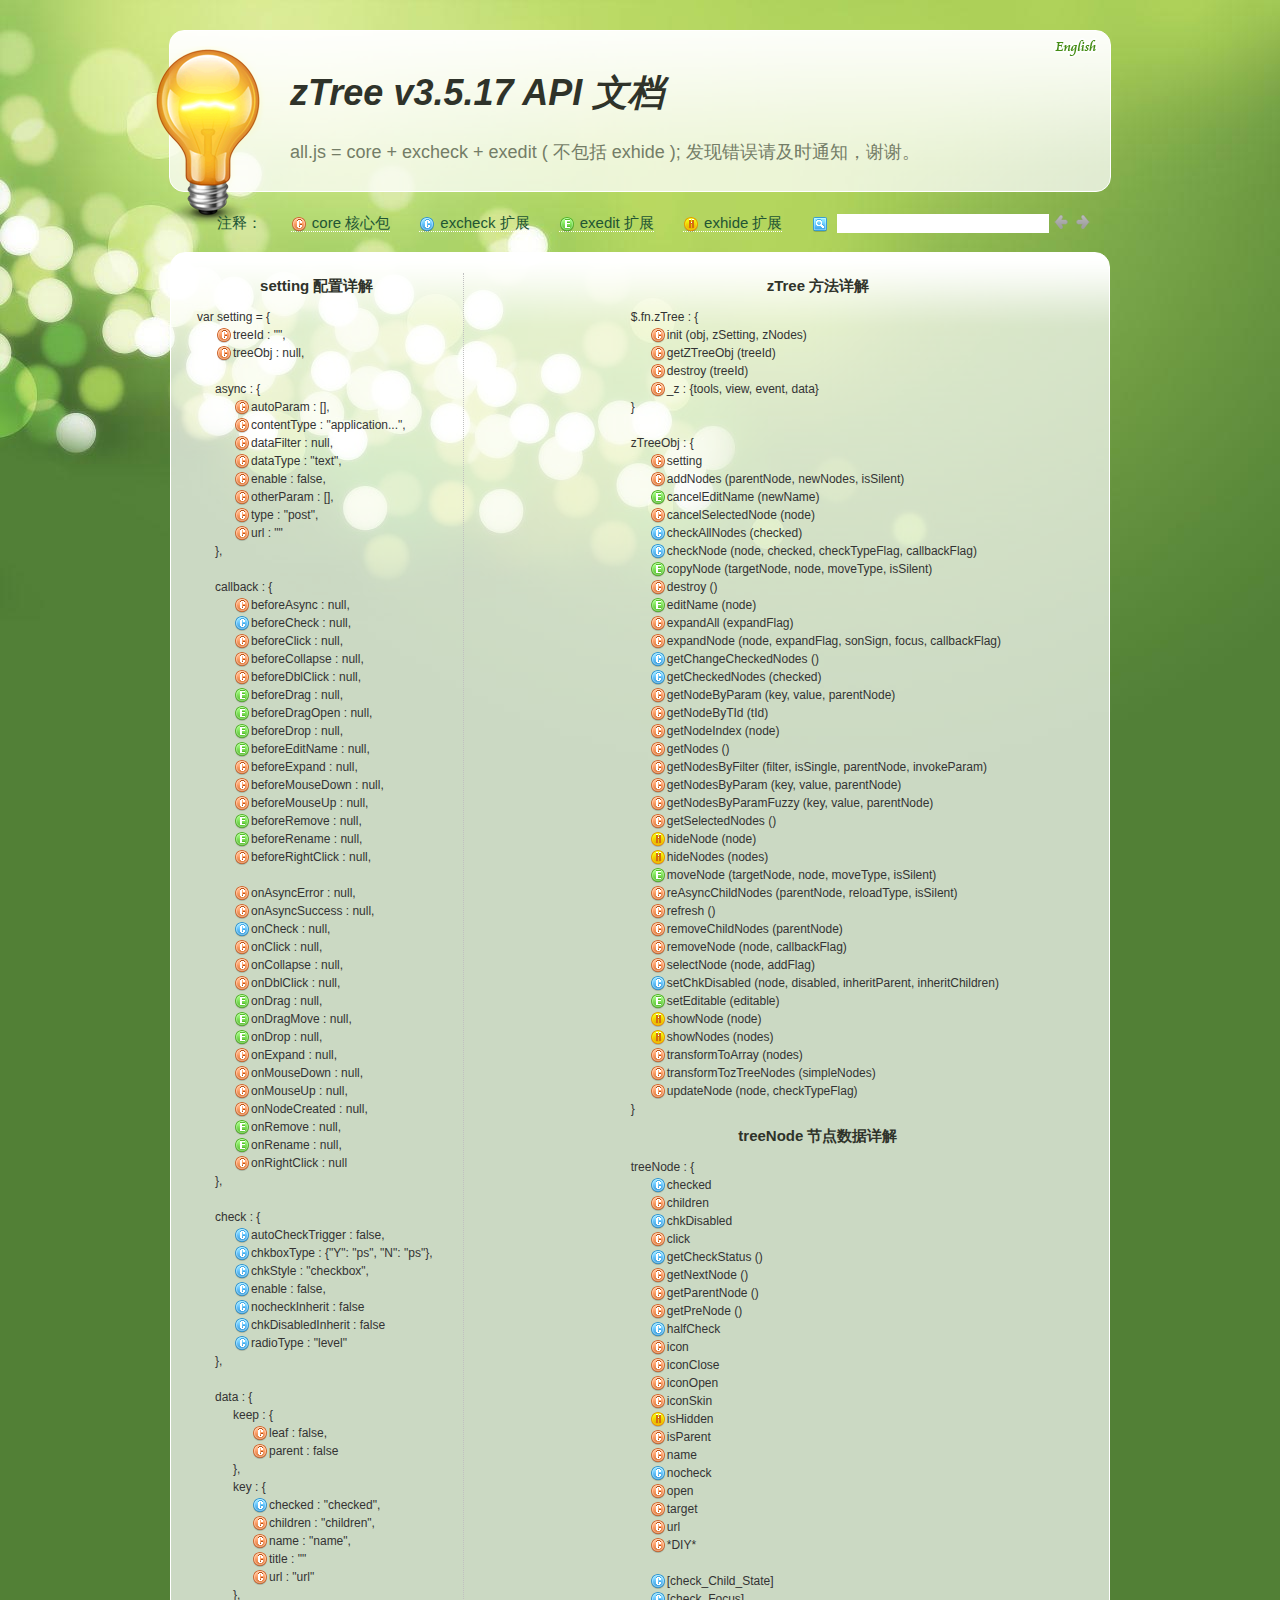
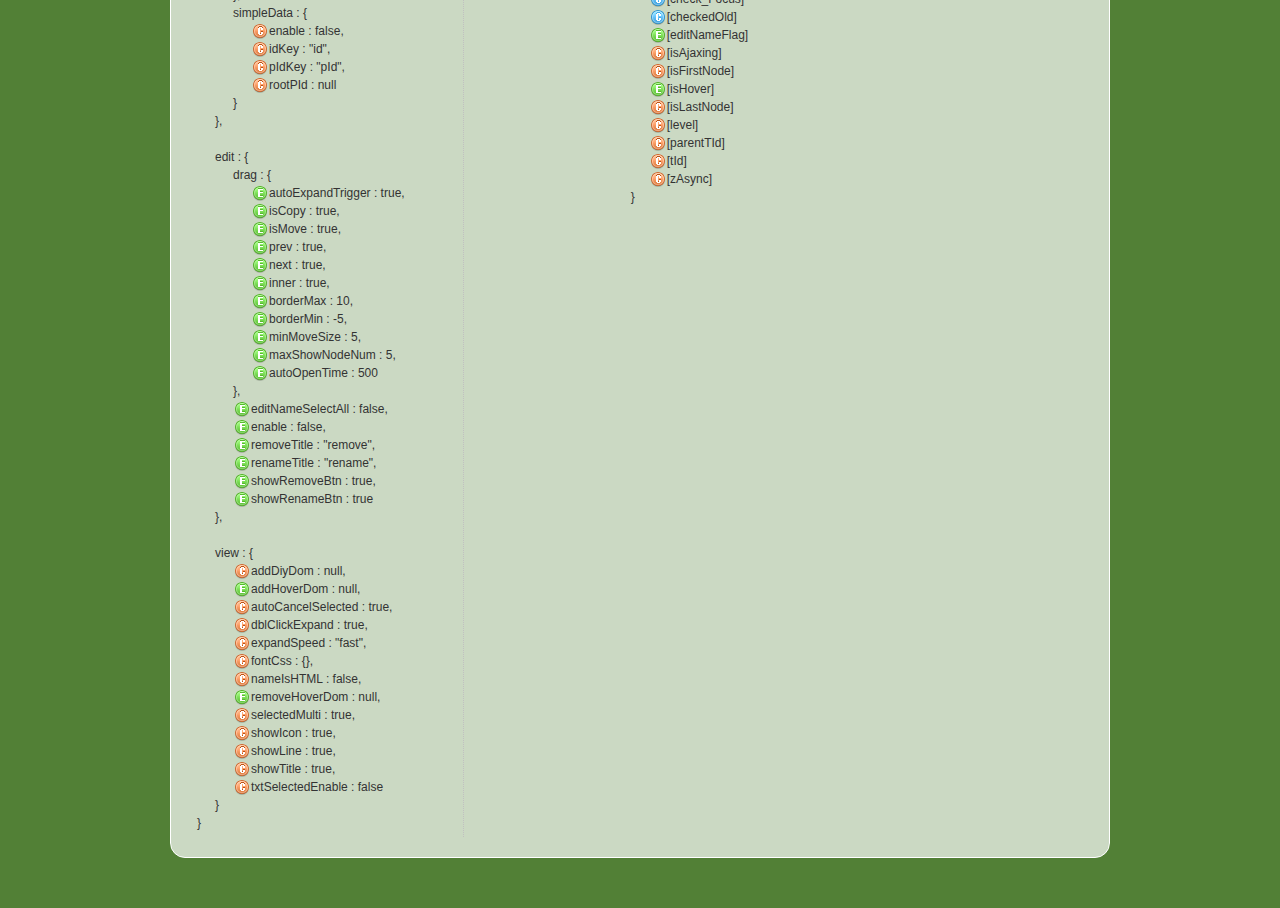
<file: src/main/webapp/admin/lib/zTree/v3/api/API_cn.html>
<!DOCTYPE html>
<html>
	<head>
		<meta http-equiv="Content-Type" content="text/html; charset=UTF-8">
		<title>API 文档 [zTree --  jQuery 树插件]</title>
		<link rel="stylesheet" href="apiCss/common.css" type="text/css">
		<link rel='stylesheet' href='apiCss/zTreeStyleForApi.css' type='text/css'>
		<script type="text/javascript">
			var ie = (function(){
				var undef,
				v = 3,
				div = document.createElement('div'),
				all = div.getElementsByTagName('i');
				while (
				div.innerHTML = '<!--[if gt IE ' + (++v) + ']><i></i><![endif]-->',
				all[0]
			);
				return v > 4 ? v : undef;
			}()), ie6 = (ie === 6),
			path = window.location.pathname.replace(/.*\/([^\/\.]*)\..*/g,"$1"),
			langLib = [];
			ie = ie<9;
			if(ie) {
				document.write('<link rel="stylesheet" href="apiCss/common_ie6.css" type="text/css">');
			}
			var lang = "cn",
			ajaxMsg = "如果你使用的是 Chrome 浏览器，那么请把 API 文档发布到 web 服务目录下访问。\n\n（Chrome 浏览器不支持本地 ajax 访问, 即：file://）";

		</script>
	</head>
	<body>
		<div id="header_wrap" class="header_wrap" style="padding-top: 30px;">
			<div id="header" class="header round">
				<div class="light-bulb" alt=""></div>
				<div class="ieSuggest">浏览本网站建议您使用 Chrome、FireFox、Opera、IE9 等浏览器（只要不是 IE6 7 8 就行）, 速度会更快，画面会更炫！</div>
				<div class="google_plus"><g:plusone></g:plusone></div>
				<div class="header-text">
					<h1><em>zTree v3.5.17 API 文档</em></h1><p></p>
					<p>all.js = core + excheck + exedit ( 不包括 exhide ); 发现错误请及时通知，谢谢。</p>
				</div>
				<ul class="shortcuts language" style="top:0;">
					<li><a href="API_en.html" onclick="window.location.href='API_en.html'"><button class="ico en" title="英文版" type="button"></button><span class=""></span></a></li>
				</ul>
			</div>
		</div>
		<div id="content_wrap" class="content_wrap">
			<div id="content" class="content">
				<div class="nav_section">
					<ul>
						<li class="first">注释：</li>
						<li><button class="ico16 z_core" onfocus="this.blur();"></button><span>core 核心包</span></li>
						<li><button class="ico16 z_check" onfocus="this.blur();"></button><span>excheck 扩展</span></li>
						<li><button class="ico16 z_edit" onfocus="this.blur();"></button><span>exedit 扩展</span></li>
						<li><button class="ico16 z_hide" onfocus="this.blur();"></button><span>exhide 扩展</span></li>
						<li class="noline">
							<button class="ico16 z_search" onfocus="this.blur();" title="Enter 以及 左、右键可以快速定位查找结果"></button>
							<input type="text" class="searchKey search empty" value=""><input type="text" class="searchResult search" value="">
							<button class="ico16 searchPrev disabled" onfocus="this.blur();" title="Enter 以及 左、右键可以快速定位查找结果"></button><button class="ico16 searchNext disabled" onfocus="this.blur();" title="Enter 以及 左、右键可以快速定位查找结果"></button>
						</li>
					</ul>
				</div>

				<div id="contentBox" class="contentBox round clearfix">
					<div id="apiContent" class="apiContent">
						<div id="api_setting" class="api_setting left">
							<ul class="api_content_title"><li>setting 配置详解</li></ul>
							<ul id="settingTree" class="ztree"></ul>
						</div>
						<div id="api_function" class="api_function right">
							<ul class="api_content_title"><li>zTree 方法详解</li></ul>
							<ul id="functionTree" class="ztree"></ul>
							<ul class="api_content_title"><li>treeNode 节点数据详解</li></ul>
							<ul id="treenodeTree" class="ztree"></ul>
						</div>
					</div>
				</div>
				<div class="clear"></div>
			</div>
		</div>

		<!-- overlayed -->
		<div id="overlayDiv" class="baby_overlay">
			<div id="overlayContent" class="content round clearfix">
				<div class="overlaySearch">
					<button class="ico16 z_search" onfocus="this.blur();" title="Enter 以及 左、右键可以快速定位查找结果"></button>
					<input type="text" class="searchKey search empty" value=""><input type="text" class="searchResult search" value="">
					<button class="ico16 searchPrev disabled" onfocus="this.blur();" title="Enter 以及 左、右键可以快速定位查找结果"></button><button class="ico16 searchNext disabled" onfocus="this.blur();" title="Enter 以及 左、右键可以快速定位查找结果"></button>
				</div>
				<a id="overlayDivCloseBtn" class="close"></a>
				<div id="overlayDetailDiv" class="details"></div>
			</div>
			<div id="overlayDivArrow" class="baby_overlay_arrow"></div>
		</div>
		<script type="text/javascript" src="apiCss/jquery-1.6.2.min.js"></script>
		<script type='text/javascript' src='apiCss/jquery.ztree.core-3.5.js'></script>
		<script type='text/javascript' src='apiCss/api.js'></script>
		<script type="text/javascript">
			$(document).ready(function(){
				apiContent._init();
			});
		</script>
	</body>
</html>
</file>
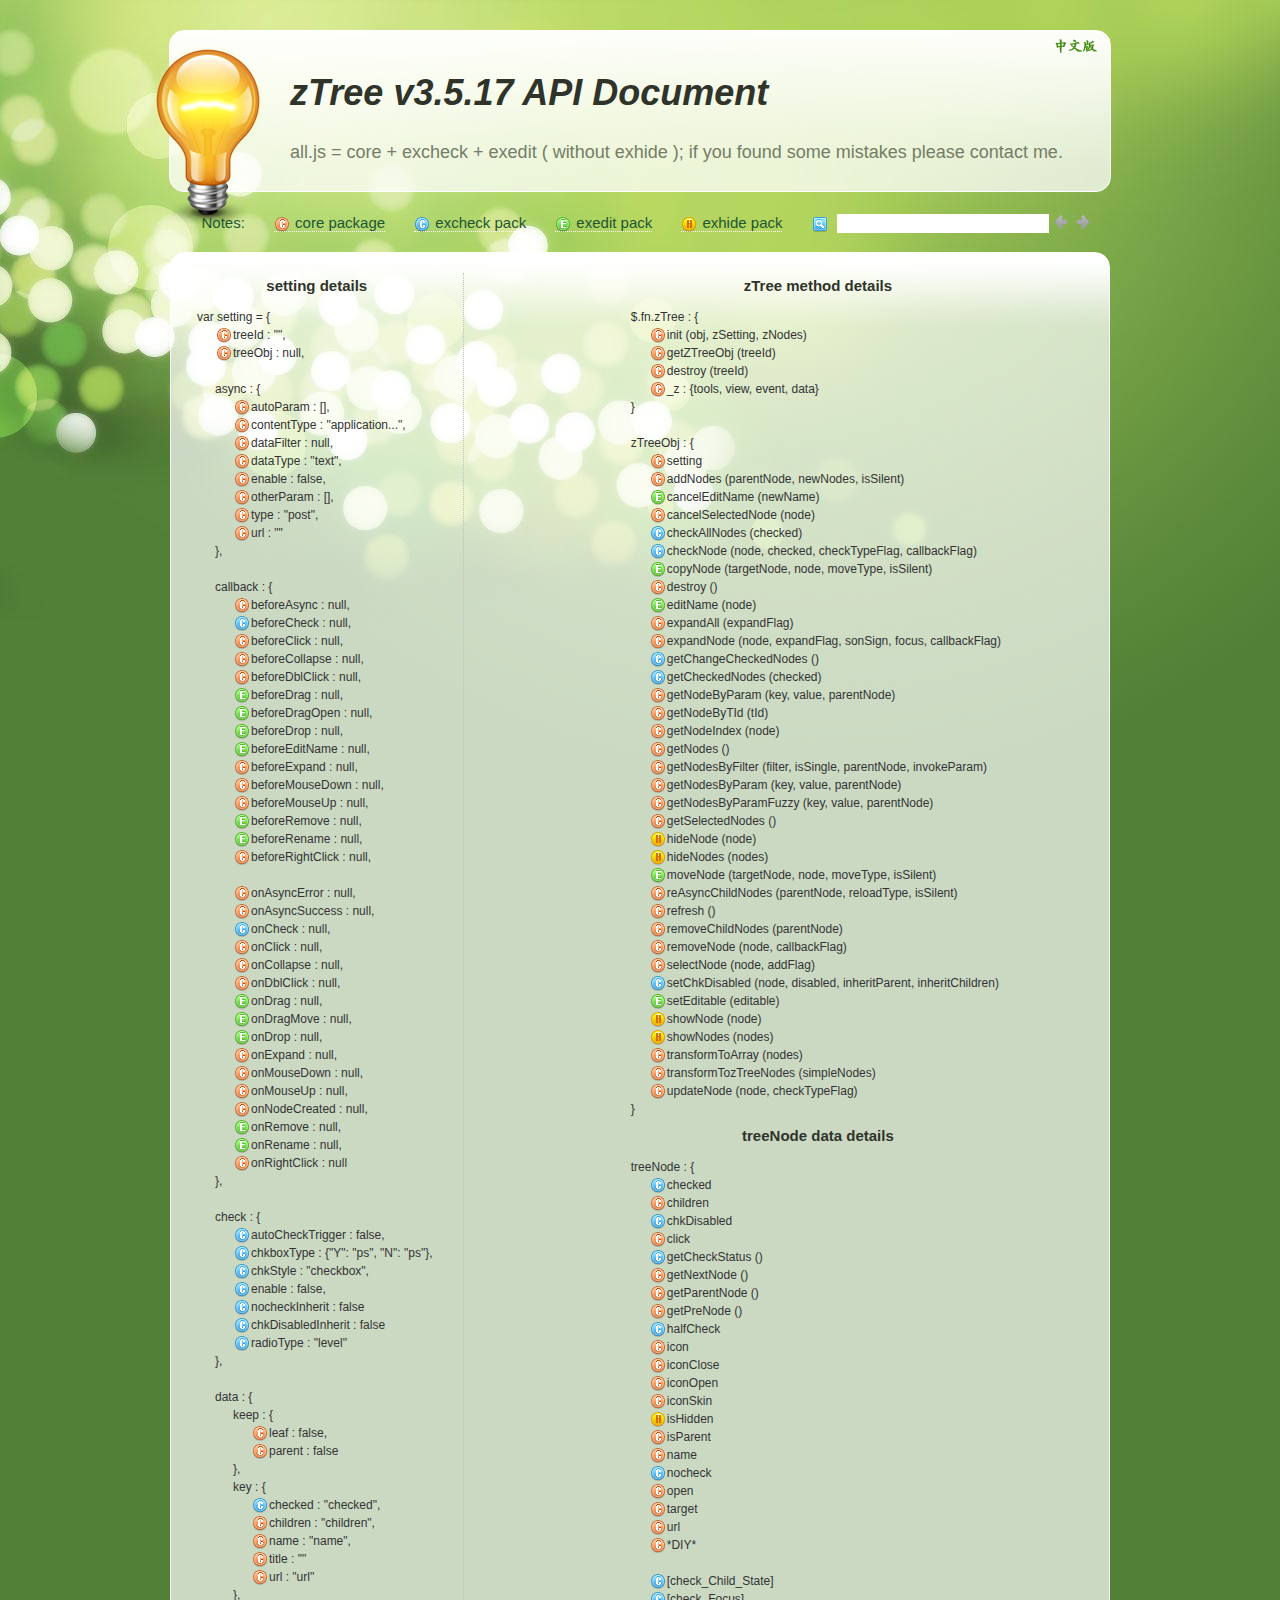
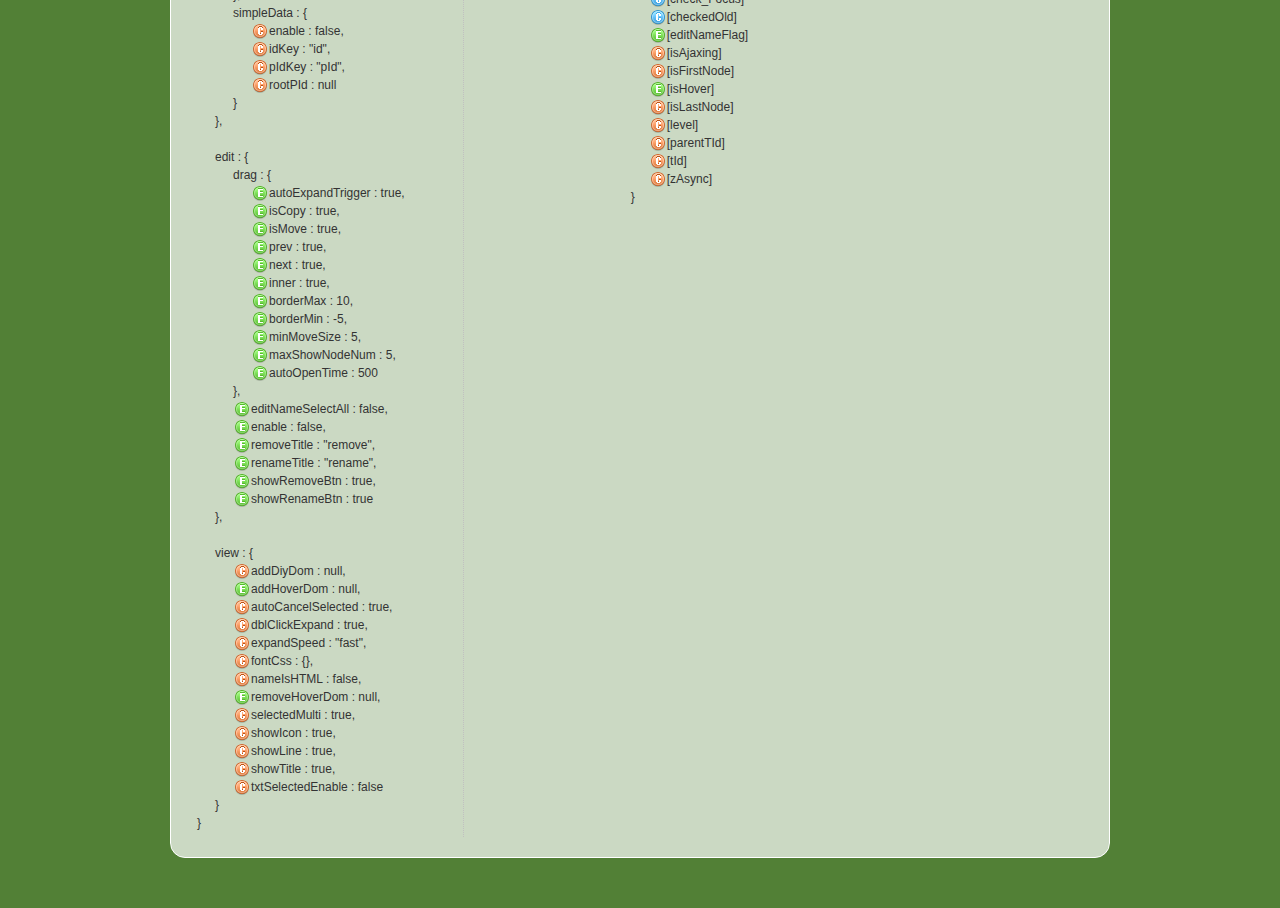
<file: src/main/webapp/admin/lib/zTree/v3/api/API_en.html>
<!DOCTYPE html>
<html>
	<head>
		<meta http-equiv="Content-Type" content="text/html; charset=UTF-8">
		<title>API Document [zTree -- jQuery tree plug-ins.]</title>
		<link rel="stylesheet" href="apiCss/common.css" type="text/css">
		<link rel='stylesheet' href='apiCss/zTreeStyleForApi.css' type='text/css'>
		<script type="text/javascript">
			var ie = (function(){
				var undef,
				v = 3,
				div = document.createElement('div'),
				all = div.getElementsByTagName('i');
				while (
				div.innerHTML = '<!--[if gt IE ' + (++v) + ']><i></i><![endif]-->',
				all[0]
			);
				return v > 4 ? v : undef;
			}()), ie6 = (ie === 6),
			path = window.location.pathname.replace(/.*\/([^\/\.]*)\..*/g,"$1"),
			langLib = [];
			ie = ie<9;
			if(ie) {
				document.write('<link rel="stylesheet" href="apiCss/common_ie6.css" type="text/css">');
			}
			var lang = "en",
			ajaxMsg = "If you use chrome browser, please copy the API files to local webserver. \n\n( because chrome browser can't allow AJAX access to 'file://' )";
		</script>
	</head>
	<body>
		<div id="header_wrap" class="header_wrap" style="padding-top: 30px;">
			<div id="header" class="header round">
				<div class="light-bulb" alt=""></div>
				<div class="ieSuggest">If you use the Chrome / FireFox / Opera / IE9 browser will be even more dazzling effect!</div>
				<div class="google_plus"><g:plusone></g:plusone></div>
				<div class="header-text">
					<h1><em>zTree v3.5.17 API Document</em></h1><p></p>
					<p>all.js = core + excheck + exedit ( without exhide ); if you found some mistakes please contact me.</p>
				</div>
				<ul class="shortcuts language" style="top:0;">
					<li><a href="API_cn.html" onclick="window.location.href='API_cn.html'"><button class="ico cn" title="Chinese" type="button"></button><span class=""></span></a></li>
				</ul>
			</div>
		</div>
		<div id="content_wrap" class="content_wrap">
			<div id="content" class="content">
				<div class="nav_section">
					<ul>
						<li class="first">Notes: </li>
						<li><button class="ico16 z_core" onfocus="this.blur();"></button><span>core package</span></li>
						<li><button class="ico16 z_check" onfocus="this.blur();"></button><span>excheck pack</span></li>
						<li><button class="ico16 z_edit" onfocus="this.blur();"></button><span>exedit pack</span></li>
						<li><button class="ico16 z_hide" onfocus="this.blur();"></button><span>exhide pack</span></li>
						<li class="noline">
							<button class="ico16 z_search" onfocus="this.blur();" title="'Enter', 'left' and 'right' key can locate the search results quickly."></button>
							<input type="text" class="searchKey search empty" value=""><input type="text" class="searchResult search" value="">
							<button class="ico16 searchPrev disabled" onfocus="this.blur();" title="'Enter', 'left' and 'right' key can locate the search results quickly."></button><button class="ico16 searchNext disabled" onfocus="this.blur();" title="'Enter', 'left' and 'right' key can locate the search results quickly."></button>
						</li>
					</ul>
				</div>

				<div id="contentBox" class="contentBox round clearfix">
					<div id="apiContent" class="apiContent">
						<div id="api_setting" class="api_setting left">
							<ul class="api_content_title"><li>setting details</li></ul>
							<ul id="settingTree" class="ztree"></ul>
						</div>
						<div id="api_function" class="api_function right">
							<ul class="api_content_title"><li>zTree method details</li></ul>
							<ul id="functionTree" class="ztree"></ul>
							<ul class="api_content_title"><li>treeNode data details</li></ul>
							<ul id="treenodeTree" class="ztree"></ul>
						</div>
					</div>
				</div>
				<div class="clear"></div>
			</div>
		</div>

		<!-- overlayed -->
		<div id="overlayDiv" class="baby_overlay">
			<div id="overlayContent" class="content round clearfix">
				<div class="overlaySearch">
					<button class="ico16 z_search" onfocus="this.blur();" title="'Enter', 'left' and 'right' key can locate the search results quickly."></button>
					<input type="text" class="searchKey search empty" value=""><input type="text" class="searchResult search" value="">
					<button class="ico16 searchPrev disabled" onfocus="this.blur();" title="'Enter', 'left' and 'right' key can locate the search results quickly."></button><button class="ico16 searchNext disabled" onfocus="this.blur();" title="'Enter', 'left' and 'right' key can locate the search results quickly."></button>
				</div>
				<a id="overlayDivCloseBtn" class="close"></a>
				<div id="overlayDetailDiv" class="details"></div>
			</div>
			<div id="overlayDivArrow" class="baby_overlay_arrow"></div>
		</div>
		<script type="text/javascript" src="apiCss/jquery-1.6.2.min.js"></script>
		<script type='text/javascript' src='apiCss/jquery.ztree.core-3.5.js'></script>
		<script type='text/javascript' src='apiCss/api.js'></script>
		<script type="text/javascript">
			$(document).ready(function(){
				apiContent._init();
			});
		</script>
	</body>
</html>
</file>
<file: src/main/webapp/admin/lib/webuploader/0.1.5/webuploader.css>
.webuploader-container{position: relative; display:inline-block; vertical-align:top}
.webuploader-element-invisible{position: absolute !important;clip: rect(1px 1px 1px 1px);/* IE6, IE7*/clip: rect(1px,1px,1px,1px)}
.webuploader-pick{position: relative;display: inline-block;cursor: pointer;background:#3bb4f2;padding:4px 12px;color: #fff;text-align: center;border-radius: 3px;overflow: hidden}
.webuploader-pick-hover{background: #00a2d4}
.webuploader-pick-disable{opacity: 0.6;pointer-events:none}
.uploader-list{width: 100%;overflow: hidden}
.btn-uploadstar{vertical-align:top}
.file-item{float: left;position: relative;margin: 0 20px 20px 0;padding: 4px}
.file-item .error{position: absolute;top: 4px;left: 4px;right: 4px;background: red;color: white;text-align: center;height: 20px;font-size: 14px;line-height: 23px}
.file-item .info{position: absolute;left: 4px;bottom: 4px;right: 4px;height: 20px;line-height: 20px;text-indent: 5px;background: rgba(0, 0, 0, 0.6);color: white;overflow: hidden;white-space: nowrap;text-overflow : ellipsis;font-size: 12px;z-index: 10}
.upload-state-done:after{content:"\f00c";font-family: FontAwesome;font-style: normal;font-weight: normal;line-height: 1;-webkit-font-smoothing: antialiased;-moz-osx-font-smoothing: grayscale;font-size: 32px;position: absolute;bottom: 0;right: 4px;color: #4cae4c;z-index: 99}
.cropper-container{position: relative; overflow: hidden; -webkit-user-select: none; -moz-user-select: none; -ms-user-select: none; user-select: none; background-color: #fff; -webkit-tap-highlight-color: transparent; -webkit-touch-callout: none;}
.cropper-container .cropper-modal{position: absolute; top: 0; right: 0; bottom: 0; left: 0; background: #000; filter: alpha(opacity=50); opacity: .5;}
.cropper-container .cropper-dragger{position: absolute; top: 10%; left: 10%; width: 80%; height: 80%;}
.cropper-container .cropper-preview{display: block; width: 100%; height: 100%; -webkit-box-sizing: border-box; -moz-box-sizing: border-box; box-sizing: border-box; overflow: hidden; border-color: #69f; border-color: rgba(51, 102, 255, .75); border-style: solid; border-width: 1px;}
.cropper-container .cropper-dashed{position: absolute; display: block; filter: alpha(opacity=50); border: 0 dashed #fff; opacity: .5;}
.cropper-container .dashed-h{top: 33.3%; left: 0; width: 100%; height: 33.3%; border-top-width: 1px; border-bottom-width: 1px;}
.cropper-container .dashed-v{top: 0; left: 33.3%; width: 33.3%; height: 100%; border-right-width: 1px; border-left-width: 1px;}
.cropper-container .cropper-face,
.cropper-container .cropper-line,
.cropper-container .cropper-point{position: absolute; display: block; width: 100%; height: 100%; filter: alpha(opacity=10); opacity: .1;}
.cropper-container .cropper-face{top: 0; left: 0; cursor: move; background-color: #fff;}
.cropper-container .cropper-line{background-color: #69f;}
.cropper-container .line-e{top: 0; right: -2px; width: 5px; cursor: e-resize;}
.cropper-container .line-n{top: -2px; left: 0; height: 5px; cursor: n-resize;}
.cropper-container .line-w{top: 0; left: -2px; width: 5px; cursor: w-resize;}
.cropper-container .line-s{bottom: -2px; left: 0; height: 5px; cursor: s-resize;}
.cropper-container .cropper-point{width: 5px; height: 5px; background-color: #69f; filter: alpha(opacity=75); opacity: .75;}
.cropper-container .point-e{top: 49%; right: -2px; cursor: e-resize;}
.cropper-container .point-n{top: -2px; left: 49%; cursor: n-resize;}
.cropper-container .point-w{top: 49%; left: -2px; cursor: w-resize;}
.cropper-container .point-s{bottom: -2px; left: 49%; cursor: s-resize;}
.cropper-container .point-ne{top: -2px; right: -2px; cursor: ne-resize;}
.cropper-container .point-nw{top: -2px; left: -2px; cursor: nw-resize;}
.cropper-container .point-sw{bottom: -2px; left: -2px; cursor: sw-resize;}
.cropper-container .point-se{right: -2px; bottom: -2px; width: 20px; height: 20px; cursor: se-resize; filter: alpha(opacity=100); opacity: 1;}
.cropper-container .point-se:before{position: absolute; right: -50%; bottom: -50%; display: block; width: 200%; height: 200%; content: " "; background-color: #69f; filter: alpha(opacity=0); opacity: 0;}
@media (min-width: 768px){.cropper-container .point-se{width: 15px; height: 15px;}}
@media (min-width: 992px){.cropper-container .point-se{width: 10px; height: 10px;}}
@media (min-width: 1200px){.cropper-container .point-se{width: 5px; height: 5px; filter: alpha(opacity=75); opacity: .75;}}
.cropper-hidden{display: none !important;}
.img-preview{width: 160px; height: 90px; margin-top: 1em; border: 1px solid #ccc;}


.uploader-list-container{color: #838383; font-size: 12px; margin-top: 10px; background-color: #FFF; border:solid 1px #ddd}
.uploader-list-container .queueList{margin: 20px;}
.element-invisible{position: absolute !important; clip: rect(1px 1px 1px 1px); /* IE6, IE7 */ clip: rect(1px,1px,1px,1px);}
.uploader-list-container .placeholder{border: 3px dashed #e6e6e6; min-height: 238px; padding-top: 158px; text-align: center; background: url(images/image.png) center 93px no-repeat; color: #cccccc; font-size: 18px; position: relative;}
.uploader-list-container .placeholder .webuploader-pick{font-size: 18px; background: #00b7ee; border-radius: 3px; line-height: 44px; padding: 0 30px; color: #fff; display: inline-block; margin: 20px auto; cursor: pointer; box-shadow: 0 1px 1px rgba(0, 0, 0, 0.1);}
.uploader-list-container .placeholder .webuploader-pick-hover{background: #00a2d4;}
.uploader-list-container .placeholder .flashTip{color: #666666; font-size: 12px; position: absolute; width: 100%; text-align: center; bottom: 20px;}
.uploader-list-container .placeholder .flashTip a{color: #0785d1; text-decoration: none;}
.uploader-list-container .placeholder .flashTip a:hover{text-decoration: underline;}
.uploader-list-container .placeholder.webuploader-dnd-over{border-color: #999999;}
.uploader-list-container .placeholder.webuploader-dnd-over.webuploader-dnd-denied{border-color: red;}
.uploader-list-container .filelist{list-style: none; margin: 0; padding: 0;}
.uploader-list-container .filelist:after{content: ''; display: block; width: 0; height: 0; overflow: hidden; clear: both;}
.uploader-list-container .filelist li{width: 110px; height: 110px; background: url(images/bg.png) no-repeat; text-align: center; margin: 0 8px 20px 0; position: relative; display: inline; float: left; overflow: hidden; font-size: 12px;}
.uploader-list-container .filelist li p.log{position: relative; top: -45px;}
.uploader-list-container .filelist li p.title{position: absolute; top: 0; left: 0; width: 100%; overflow: hidden; white-space: nowrap; text-overflow : ellipsis; top: 5px; text-indent: 5px; text-align: left;}
.uploader-list-container .filelist li p.progress{position: absolute; width: 100%; bottom: 0; left: 0; height: 8px; overflow: hidden; z-index: 50;}
.uploader-list-container .filelist li p.progress span{display: none; overflow: hidden; width: 0; height: 100%; background: #1483d8 url(images/progress.png) repeat-x; -webit-transition: width 200ms linear; -moz-transition: width 200ms linear; -o-transition: width 200ms linear; -ms-transition: width 200ms linear; transition: width 200ms linear; -webkit-animation: progressmove 2s linear infinite; -moz-animation: progressmove 2s linear infinite; -o-animation: progressmove 2s linear infinite; -ms-animation: progressmove 2s linear infinite; animation: progressmove 2s linear infinite; -webkit-transform: translateZ(0);}
@-webkit-keyframes progressmove{0%{background-position: 0 0;} 100%{background-position: 17px 0;}}
@-moz-keyframes progressmove{0%{background-position: 0 0;} 100%{background-position: 17px 0;}}
@keyframes progressmove{0%{background-position: 0 0;} 100%{background-position: 17px 0;}}
.uploader-list-container .filelist li p.imgWrap{position: relative; z-index: 2; line-height: 110px; vertical-align: middle; overflow: hidden; width: 110px; height: 110px; -webkit-transform-origin: 50% 50%; -moz-transform-origin: 50% 50%; -o-transform-origin: 50% 50%; -ms-transform-origin: 50% 50%; transform-origin: 50% 50%; -webit-transition: 200ms ease-out; -moz-transition: 200ms ease-out; -o-transition: 200ms ease-out; -ms-transition: 200ms ease-out; transition: 200ms ease-out;}
.uploader-list-container .filelist li img{width: 100%;}
.uploader-list-container .filelist li p.error{background: #f43838; color: #fff; position: absolute; bottom: 0; left: 0; height: 28px; line-height: 28px; width: 100%; z-index: 100;}
.uploader-list-container .filelist li .success{display: block; position: absolute; left: 0; bottom: 0; height: 40px; width: 100%; z-index: 200; background: url(images/success.png) no-repeat right bottom;}
.uploader-list-container .filelist div.file-panel{position: absolute; height: 0; filter: progid:DXImageTransform.Microsoft.gradient(GradientType=0,startColorstr='#80000000', endColorstr='#80000000')\0; background: rgba( 0, 0, 0, 0.5 ); width: 100%; top: 0; left: 0; overflow: hidden; z-index: 300;}
.uploader-list-container .filelist div.file-panel span{width: 24px; height: 24px; display: inline; float: right; text-indent: -9999px; overflow: hidden; background: url(images/icons.png) no-repeat; margin: 5px 1px 1px; cursor: pointer;}
.uploader-list-container .filelist div.file-panel span.rotateLeft{background-position: 0 -24px;}
.uploader-list-container .filelist div.file-panel span.rotateLeft:hover{background-position: 0 0;}
.uploader-list-container .filelist div.file-panel span.rotateRight{background-position: -24px -24px;}
.uploader-list-container .filelist div.file-panel span.rotateRight:hover{background-position: -24px 0;}
.uploader-list-container .filelist div.file-panel span.cancel{background-position: -48px -24px;}
.uploader-list-container .filelist div.file-panel span.cancel:hover{background-position: -48px 0;}
.uploader-list-container .statusBar{height: 63px; border-top: 1px solid #dadada; padding: 0 20px; line-height: 63px; vertical-align: middle; position: relative;}
.uploader-list-container .statusBar .progress{border: 1px solid #1483d8; width: 198px; background: #fff; height: 18px; position: relative; display: inline-block; text-align: center; line-height: 20px; color: #6dbfff; position: relative; margin-right: 10px;}
.uploader-list-container .statusBar .progress span.percentage{width: 0; height: 100%; left: 0; top: 0; background: #1483d8; position: absolute;}
.uploader-list-container .statusBar .progress span.text{position: relative; z-index: 10;}
.uploader-list-container .statusBar .info{display: inline-block; font-size: 14px; color: #666666;}
.uploader-list-container .statusBar .btns{position: absolute; top: 10px; right: 20px; line-height: 40px;}
#filePicker{display: inline-block; float: left;}
.uploader-list-container .statusBar .btns .webuploader-pick,
.uploader-list-container .statusBar .btns .uploadBtn,
.uploader-list-container .statusBar .btns .uploadBtn.state-uploading,
.uploader-list-container .statusBar .btns .uploadBtn.state-paused{background: #ffffff; border: 1px solid #cfcfcf; color: #565656; padding: 0 18px; display: inline-block; border-radius: 3px; margin-left: 10px; cursor: pointer; font-size: 14px; float: left;}
.uploader-list-container .statusBar .btns .webuploader-pick-hover,
.uploader-list-container .statusBar .btns .uploadBtn:hover,
.uploader-list-container .statusBar .btns .uploadBtn.state-uploading:hover,
.uploader-list-container .statusBar .btns .uploadBtn.state-paused:hover{background: #f0f0f0;}
.uploader-list-container .statusBar .btns .uploadBtn{background: #00b7ee; color: #fff; border-color: transparent;}
.uploader-list-container .statusBar .btns .uploadBtn:hover{background: #00a2d4;}
.uploader-list-container .statusBar .btns .uploadBtn.disabled{pointer-events: none; opacity: 0.6;}
</file>
<file: src/main/webapp/easyui/css/icon.css>
.icon-blank{
	background:url('icons/blank.gif') no-repeat center center;
}
.icon-add{
	background:url('icons/edit_add.png') no-repeat center center;
}
.icon-edit{
	background:url('icons/pencil.png') no-repeat center center;
}
.icon-clear{
	background:url('icons/clear.png') no-repeat center center;
}
.icon-remove{
	background:url('icons/edit_remove.png') no-repeat center center;
}
.icon-save{
	background:url('icons/filesave.png') no-repeat center center;
}
.icon-cut{
	background:url('icons/cut.png') no-repeat center center;
}
.icon-ok{
	background:url('icons/ok.png') no-repeat center center;
}
.icon-no{
	background:url('icons/no.png') no-repeat center center;
}
.icon-cancel{
	background:url('icons/cancel.png') no-repeat center center;
}
.icon-reload{
	background:url('icons/reload.png') no-repeat center center;
}
.icon-search{
	background:url('icons/search.png') no-repeat center center;
}
.icon-print{
	background:url('icons/print.png') no-repeat center center;
}
.icon-help{
	background:url('icons/help.png') no-repeat center center;
}
.icon-undo{
	background:url('icons/undo.png') no-repeat center center;
}
.icon-redo{
	background:url('icons/redo.png') no-repeat center center;
}
.icon-back{
	background:url('icons/back.png') no-repeat center center;
}
.icon-sum{
	background:url('icons/sum.png') no-repeat center center;
}
.icon-tip{
	background:url('icons/tip.png') no-repeat center center;
}
.icon-filter{
	background:url('icons/filter.png') no-repeat center center;
}
.icon-man{
	background:url('icons/man.png') no-repeat center center;
}
.icon-lock{
	background:url('icons/lock.png') no-repeat center center;
}
.icon-more{
	background:url('icons/more.png') no-repeat center center;
}


.icon-mini-add{
	background:url('icons/mini_add.png') no-repeat center center;
}
.icon-mini-edit{
	background:url('icons/mini_edit.png') no-repeat center center;
}
.icon-mini-refresh{
	background:url('icons/mini_refresh.png') no-repeat center center;
}

.icon-large-picture{
	background:url('icons/large_picture.png') no-repeat center center;
}
.icon-large-clipart{
	background:url('icons/large_clipart.png') no-repeat center center;
}
.icon-large-shapes{
	background:url('icons/large_shapes.png') no-repeat center center;
}
.icon-large-smartart{
	background:url('icons/large_smartart.png') no-repeat center center;
}
.icon-large-chart{
	background:url('icons/large_chart.png') no-repeat center center;
}
</file>
<file: src/main/webapp/easyui/css/easyui.css>
.panel {
  overflow: hidden;
  text-align: left;
  margin: 0;
  border: 0;
  -moz-border-radius: 0 0 0 0;
  -webkit-border-radius: 0 0 0 0;
  border-radius: 0 0 0 0;
}
.panel-header,
.panel-body {
  border-width: 1px;
  border-style: solid;
}
.panel-header {
  padding: 5px;
  position: relative;
}
.panel-title {
  background: url('images/blank.gif') no-repeat;
}
.panel-header-noborder {
  border-width: 0 0 1px 0;
}
.panel-body {
  overflow: auto;
  border-top-width: 0;
  padding: 0;
}
.panel-body-noheader {
  border-top-width: 1px;
}
.panel-body-noborder {
  border-width: 0px;
}
.panel-body-nobottom {
  border-bottom-width: 0;
}
.panel-with-icon {
  padding-left: 18px;
}
.panel-icon,
.panel-tool {
  position: absolute;
  top: 50%;
  margin-top: -8px;
  height: 16px;
  overflow: hidden;
}
.panel-icon {
  left: 5px;
  width: 16px;
}
.panel-tool {
  right: 5px;
  width: auto;
}
.panel-tool a {
  display: inline-block;
  width: 16px;
  height: 16px;
  opacity: 0.6;
  filter: alpha(opacity=60);
  margin: 0 0 0 2px;
  vertical-align: top;
}
.panel-tool a:hover {
  opacity: 1;
  filter: alpha(opacity=100);
  background-color: #e6e6e6;
  -moz-border-radius: 3px 3px 3px 3px;
  -webkit-border-radius: 3px 3px 3px 3px;
  border-radius: 3px 3px 3px 3px;
}
.panel-loading {
  padding: 11px 0px 10px 30px;
}
.panel-noscroll {
  overflow: hidden;
}
.panel-fit,
.panel-fit body {
  height: 100%;
  margin: 0;
  padding: 0;
  border: 0;
  overflow: hidden;
}
.panel-loading {
  background: url('images/loading.gif') no-repeat 10px 10px;
}
.panel-tool-close {
  background: url('images/panel_tools.png') no-repeat -16px 0px;
}
.panel-tool-min {
  background: url('images/panel_tools.png') no-repeat 0px 0px;
}
.panel-tool-max {
  background: url('images/panel_tools.png') no-repeat 0px -16px;
}
.panel-tool-restore {
  background: url('images/panel_tools.png') no-repeat -16px -16px;
}
.panel-tool-collapse {
  background: url('images/panel_tools.png') no-repeat -32px 0;
}
.panel-tool-expand {
  background: url('images/panel_tools.png') no-repeat -32px -16px;
}
.panel-header,
.panel-body {
  border-color: #D4D4D4;
}
.panel-header {
  background-color: #F2F2F2;
  background: -webkit-linear-gradient(top,#ffffff 0,#F2F2F2 100%);
  background: -moz-linear-gradient(top,#ffffff 0,#F2F2F2 100%);
  background: -o-linear-gradient(top,#ffffff 0,#F2F2F2 100%);
  background: linear-gradient(to bottom,#ffffff 0,#F2F2F2 100%);
  background-repeat: repeat-x;
  filter: progid:DXImageTransform.Microsoft.gradient(startColorstr=#ffffff,endColorstr=#F2F2F2,GradientType=0);
}
.panel-body {
  background-color: #ffffff;
  color: #333;
  font-size: 12px;
}
.panel-title {
  font-size: 12px;
  font-weight: bold;
  color: #777;
  height: 16px;
  line-height: 16px;
}
.panel-footer {
  border: 1px solid #D4D4D4;
  overflow: hidden;
  background: #F5F5F5;
}
.panel-footer-noborder {
  border-width: 1px 0 0 0;
}
.accordion {
  overflow: hidden;
  border-width: 1px;
  border-style: solid;
}
.accordion .accordion-header {
  border-width: 0 0 1px;
  cursor: pointer;
}
.accordion .accordion-body {
  border-width: 0 0 1px;
}
.accordion-noborder {
  border-width: 0;
}
.accordion-noborder .accordion-header {
  border-width: 0 0 1px;
}
.accordion-noborder .accordion-body {
  border-width: 0 0 1px;
}
.accordion-collapse {
  background: url('images/accordion_arrows.png') no-repeat 0 0;
}
.accordion-expand {
  background: url('images/accordion_arrows.png') no-repeat -16px 0;
}
.accordion {
  background: #ffffff;
  border-color: #D4D4D4;
}
.accordion .accordion-header {
  background: #F2F2F2;
  filter: none;
}
.accordion .accordion-header-selected {
  background: #0081c2;
}
.accordion .accordion-header-selected .panel-title {
  color: #fff;
}
.window {
  overflow: hidden;
  padding: 5px;
  border-width: 1px;
  border-style: solid;
}
.window .window-header {
  background: transparent;
  padding: 0px 0px 6px 0px;
}
.window .window-body {
  border-width: 1px;
  border-style: solid;
  border-top-width: 0px;
}
.window .window-body-noheader {
  border-top-width: 1px;
}
.window .panel-body-nobottom {
  border-bottom-width: 0;
}
.window .window-header .panel-icon,
.window .window-header .panel-tool {
  top: 50%;
  margin-top: -11px;
}
.window .window-header .panel-icon {
  left: 1px;
}
.window .window-header .panel-tool {
  right: 1px;
}
.window .window-header .panel-with-icon {
  padding-left: 18px;
}
.window-proxy {
  position: absolute;
  overflow: hidden;
}
.window-proxy-mask {
  position: absolute;
  filter: alpha(opacity=5);
  opacity: 0.05;
}
.window-mask {
  position: absolute;
  left: 0;
  top: 0;
  width: 100%;
  height: 100%;
  filter: alpha(opacity=40);
  opacity: 0.40;
  font-size: 1px;
  overflow: hidden;
}
.window,
.window-shadow {
  position: absolute;
  -moz-border-radius: 5px 5px 5px 5px;
  -webkit-border-radius: 5px 5px 5px 5px;
  border-radius: 5px 5px 5px 5px;
}
.window-shadow {
  background: #ccc;
  -moz-box-shadow: 2px 2px 3px #cccccc;
  -webkit-box-shadow: 2px 2px 3px #cccccc;
  box-shadow: 2px 2px 3px #cccccc;
  filter: progid:DXImageTransform.Microsoft.Blur(pixelRadius=2,MakeShadow=false,ShadowOpacity=0.2);
}
.window,
.window .window-body {
  border-color: #D4D4D4;
}
.window {
  background-color: #F2F2F2;
  background: -webkit-linear-gradient(top,#ffffff 0,#F2F2F2 20%);
  background: -moz-linear-gradient(top,#ffffff 0,#F2F2F2 20%);
  background: -o-linear-gradient(top,#ffffff 0,#F2F2F2 20%);
  background: linear-gradient(to bottom,#ffffff 0,#F2F2F2 20%);
  background-repeat: repeat-x;
  filter: progid:DXImageTransform.Microsoft.gradient(startColorstr=#ffffff,endColorstr=#F2F2F2,GradientType=0);
}
.window-proxy {
  border: 1px dashed #D4D4D4;
}
.window-proxy-mask,
.window-mask {
  background: #ccc;
}
.window .panel-footer {
  border: 1px solid #D4D4D4;
  position: relative;
  top: -1px;
}
.window-thinborder {
  padding: 0;
}
.window-thinborder .window-header {
  padding: 5px 5px 6px 5px;
}
.window-thinborder .window-body {
  border-width: 0px;
}
.window-thinborder .window-header .panel-icon,
.window-thinborder .window-header .panel-tool {
  margin-top: -9px;
  margin-left: 5px;
  margin-right: 5px;
}
.window-noborder {
  border: 0;
}
.dialog-content {
  overflow: auto;
}
.dialog-toolbar {
  position: relative;
  padding: 2px 5px;
}
.dialog-tool-separator {
  float: left;
  height: 24px;
  border-left: 1px solid #ccc;
  border-right: 1px solid #fff;
  margin: 2px 1px;
}
.dialog-button {
  position: relative;
  top: -1px;
  padding: 5px;
  text-align: right;
}
.dialog-button .l-btn {
  margin-left: 5px;
}
.dialog-toolbar,
.dialog-button {
  background: #F5F5F5;
  border-width: 1px;
  border-style: solid;
}
.dialog-toolbar {
  border-color: #D4D4D4 #D4D4D4 #e6e6e6 #D4D4D4;
}
.dialog-button {
  border-color: #e6e6e6 #D4D4D4 #D4D4D4 #D4D4D4;
}
.window-thinborder .dialog-toolbar {
  border-left: transparent;
  border-right: transparent;
  border-top-color: #F5F5F5;
}
.window-thinborder .dialog-button {
  top: 0px;
  padding: 5px 8px 8px 8px;
  border-left: transparent;
  border-right: transparent;
  border-bottom: transparent;
}
.l-btn {
  text-decoration: none;
  display: inline-block;
  overflow: hidden;
  margin: 0;
  padding: 0;
  cursor: pointer;
  outline: none;
  text-align: center;
  vertical-align: middle;
  line-height: normal;
}
.l-btn-plain {
  border-width: 0;
  padding: 1px;
}
.l-btn-left {
  display: inline-block;
  position: relative;
  overflow: hidden;
  margin: 0;
  padding: 0;
  vertical-align: top;
}
.l-btn-text {
  display: inline-block;
  vertical-align: top;
  width: auto;
  line-height: 24px;
  font-size: 12px;
  padding: 0;
  margin: 0 4px;
}
.l-btn-icon {
  display: inline-block;
  width: 16px;
  height: 16px;
  line-height: 16px;
  position: absolute;
  top: 50%;
  margin-top: -8px;
  font-size: 1px;
}
.l-btn span span .l-btn-empty {
  display: inline-block;
  margin: 0;
  width: 16px;
  height: 24px;
  font-size: 1px;
  vertical-align: top;
}
.l-btn span .l-btn-icon-left {
  padding: 0 0 0 20px;
  background-position: left center;
}
.l-btn span .l-btn-icon-right {
  padding: 0 20px 0 0;
  background-position: right center;
}
.l-btn-icon-left .l-btn-text {
  margin: 0 4px 0 24px;
}
.l-btn-icon-left .l-btn-icon {
  left: 4px;
}
.l-btn-icon-right .l-btn-text {
  margin: 0 24px 0 4px;
}
.l-btn-icon-right .l-btn-icon {
  right: 4px;
}
.l-btn-icon-top .l-btn-text {
  margin: 20px 4px 0 4px;
}
.l-btn-icon-top .l-btn-icon {
  top: 4px;
  left: 50%;
  margin: 0 0 0 -8px;
}
.l-btn-icon-bottom .l-btn-text {
  margin: 0 4px 20px 4px;
}
.l-btn-icon-bottom .l-btn-icon {
  top: auto;
  bottom: 4px;
  left: 50%;
  margin: 0 0 0 -8px;
}
.l-btn-left .l-btn-empty {
  margin: 0 4px;
  width: 16px;
}
.l-btn-plain:hover {
  padding: 0;
}
.l-btn-focus {
  outline: #0000FF dotted thin;
}
.l-btn-large .l-btn-text {
  line-height: 40px;
}
.l-btn-large .l-btn-icon {
  width: 32px;
  height: 32px;
  line-height: 32px;
  margin-top: -16px;
}
.l-btn-large .l-btn-icon-left .l-btn-text {
  margin-left: 40px;
}
.l-btn-large .l-btn-icon-right .l-btn-text {
  margin-right: 40px;
}
.l-btn-large .l-btn-icon-top .l-btn-text {
  margin-top: 36px;
  line-height: 24px;
  min-width: 32px;
}
.l-btn-large .l-btn-icon-top .l-btn-icon {
  margin: 0 0 0 -16px;
}
.l-btn-large .l-btn-icon-bottom .l-btn-text {
  margin-bottom: 36px;
  line-height: 24px;
  min-width: 32px;
}
.l-btn-large .l-btn-icon-bottom .l-btn-icon {
  margin: 0 0 0 -16px;
}
.l-btn-large .l-btn-left .l-btn-empty {
  margin: 0 4px;
  width: 32px;
}
.l-btn {
  color: #444;
  background: #f5f5f5;
  background-repeat: repeat-x;
  border: 1px solid #bbb;
  background: -webkit-linear-gradient(top,#ffffff 0,#e6e6e6 100%);
  background: -moz-linear-gradient(top,#ffffff 0,#e6e6e6 100%);
  background: -o-linear-gradient(top,#ffffff 0,#e6e6e6 100%);
  background: linear-gradient(to bottom,#ffffff 0,#e6e6e6 100%);
  background-repeat: repeat-x;
  filter: progid:DXImageTransform.Microsoft.gradient(startColorstr=#ffffff,endColorstr=#e6e6e6,GradientType=0);
  -moz-border-radius: 5px 5px 5px 5px;
  -webkit-border-radius: 5px 5px 5px 5px;
  border-radius: 5px 5px 5px 5px;
}
.l-btn:hover {
  background: #e6e6e6;
  color: #00438a;
  border: 1px solid #ddd;
  filter: none;
}
.l-btn-plain {
  background: transparent;
  border-width: 0;
  filter: none;
}
.l-btn-outline {
  border-width: 1px;
  border-color: #ddd;
  padding: 0;
}
.l-btn-plain:hover {
  background: #e6e6e6;
  color: #00438a;
  border: 1px solid #ddd;
  -moz-border-radius: 5px 5px 5px 5px;
  -webkit-border-radius: 5px 5px 5px 5px;
  border-radius: 5px 5px 5px 5px;
}
.l-btn-disabled,
.l-btn-disabled:hover {
  opacity: 0.5;
  cursor: default;
  background: #f5f5f5;
  color: #444;
  background: -webkit-linear-gradient(top,#ffffff 0,#e6e6e6 100%);
  background: -moz-linear-gradient(top,#ffffff 0,#e6e6e6 100%);
  background: -o-linear-gradient(top,#ffffff 0,#e6e6e6 100%);
  background: linear-gradient(to bottom,#ffffff 0,#e6e6e6 100%);
  background-repeat: repeat-x;
  filter: progid:DXImageTransform.Microsoft.gradient(startColorstr=#ffffff,endColorstr=#e6e6e6,GradientType=0);
}
.l-btn-disabled .l-btn-text,
.l-btn-disabled .l-btn-icon {
  filter: alpha(opacity=50);
}
.l-btn-plain-disabled,
.l-btn-plain-disabled:hover {
  background: transparent;
  filter: alpha(opacity=50);
}
.l-btn-selected,
.l-btn-selected:hover {
  background: #ddd;
  filter: none;
}
.l-btn-plain-selected,
.l-btn-plain-selected:hover {
  background: #ddd;
}
.textbox {
  position: relative;
  border: 1px solid #D4D4D4;
  background-color: #fff;
  vertical-align: middle;
  display: inline-block;
  overflow: hidden;
  white-space: nowrap;
  margin: 0;
  padding: 0;
  -moz-border-radius: 5px 5px 5px 5px;
  -webkit-border-radius: 5px 5px 5px 5px;
  border-radius: 5px 5px 5px 5px;
}
.textbox .textbox-text {
  font-size: 12px;
  border: 0;
  margin: 0;
  padding: 4px;
  white-space: normal;
  vertical-align: top;
  outline-style: none;
  resize: none;
  -moz-border-radius: 5px 5px 5px 5px;
  -webkit-border-radius: 5px 5px 5px 5px;
  border-radius: 5px 5px 5px 5px;
}
.textbox .textbox-text::-ms-clear,
.textbox .textbox-text::-ms-reveal {
  display: none;
}
.textbox textarea.textbox-text {
  white-space: pre-wrap;
}
.textbox .textbox-prompt {
  font-size: 12px;
  color: #aaa;
}
.textbox .textbox-bgicon {
  background-position: 3px center;
  padding-left: 21px;
}
.textbox .textbox-button,
.textbox .textbox-button:hover {
  position: absolute;
  top: 0;
  padding: 0;
  vertical-align: top;
  -moz-border-radius: 0 0 0 0;
  -webkit-border-radius: 0 0 0 0;
  border-radius: 0 0 0 0;
}
.textbox .textbox-button-right,
.textbox .textbox-button-right:hover {
  right: 0;
  border-width: 0 0 0 1px;
}
.textbox .textbox-button-left,
.textbox .textbox-button-left:hover {
  left: 0;
  border-width: 0 1px 0 0;
}
.textbox .textbox-button-top,
.textbox .textbox-button-top:hover {
  left: 0;
  border-width: 0 0 1px 0;
}
.textbox .textbox-button-bottom,
.textbox .textbox-button-bottom:hover {
  top: auto;
  bottom: 0;
  left: 0;
  border-width: 1px 0 0 0;
}
.textbox-addon {
  position: absolute;
  top: 0;
}
.textbox-label {
  display: inline-block;
  width: 80px;
  height: 22px;
  line-height: 22px;
  vertical-align: middle;
  overflow: hidden;
  text-overflow: ellipsis;
  white-space: nowrap;
  margin: 0;
  padding-right: 5px;
}
.textbox-label-after {
  padding-left: 5px;
  padding-right: 0;
}
.textbox-label-top {
  display: block;
  width: auto;
  padding: 0;
}
.textbox-disabled,
.textbox-label-disabled {
  opacity: 0.6;
  filter: alpha(opacity=60);
}
.textbox-icon {
  display: inline-block;
  width: 18px;
  height: 20px;
  overflow: hidden;
  vertical-align: top;
  background-position: center center;
  cursor: pointer;
  opacity: 0.6;
  filter: alpha(opacity=60);
  text-decoration: none;
  outline-style: none;
}
.textbox-icon-disabled,
.textbox-icon-readonly {
  cursor: default;
}
.textbox-icon:hover {
  opacity: 1.0;
  filter: alpha(opacity=100);
}
.textbox-icon-disabled:hover {
  opacity: 0.6;
  filter: alpha(opacity=60);
}
.textbox-focused {
  border-color: #bbbbbb;
  -moz-box-shadow: 0 0 3px 0 #D4D4D4;
  -webkit-box-shadow: 0 0 3px 0 #D4D4D4;
  box-shadow: 0 0 3px 0 #D4D4D4;
}
.textbox-invalid {
  border-color: #ffa8a8;
  background-color: #fff3f3;
}
.passwordbox-open {
  background: url('images/passwordbox_open.png') no-repeat center center;
}
.passwordbox-close {
  background: url('images/passwordbox_close.png') no-repeat center center;
}
.filebox .textbox-value {
  vertical-align: top;
  position: absolute;
  top: 0;
  left: -5000px;
}
.filebox-label {
  display: inline-block;
  position: absolute;
  width: 100%;
  height: 100%;
  cursor: pointer;
  left: 0;
  top: 0;
  z-index: 10;
  background: url('images/blank.gif') no-repeat;
}
.l-btn-disabled .filebox-label {
  cursor: default;
}
.combo-arrow {
  width: 18px;
  height: 20px;
  overflow: hidden;
  display: inline-block;
  vertical-align: top;
  cursor: pointer;
  opacity: 0.6;
  filter: alpha(opacity=60);
}
.combo-arrow-hover {
  opacity: 1.0;
  filter: alpha(opacity=100);
}
.combo-panel {
  overflow: auto;
}
.combo-arrow {
  background: url('images/combo_arrow.png') no-repeat center center;
}
.combo-panel {
  background-color: #ffffff;
}
.combo-arrow {
  background-color: #F2F2F2;
}
.combo-arrow-hover {
  background-color: #e6e6e6;
}
.combo-arrow:hover {
  background-color: #e6e6e6;
}
.combo .textbox-icon-disabled:hover {
  cursor: default;
}
.combobox-item,
.combobox-group,
.combobox-stick {
  font-size: 12px;
  padding: 3px;
}
.combobox-item-disabled {
  opacity: 0.5;
  filter: alpha(opacity=50);
}
.combobox-gitem {
  padding-left: 10px;
}
.combobox-group,
.combobox-stick {
  font-weight: bold;
}
.combobox-stick {
  position: absolute;
  top: 1px;
  left: 1px;
  right: 1px;
  background: inherit;
}
.combobox-item-hover {
  background-color: #e6e6e6;
  color: #00438a;
}
.combobox-item-selected {
  background-color: #0081c2;
  color: #fff;
}
.combobox-icon {
  display: inline-block;
  width: 16px;
  height: 16px;
  vertical-align: middle;
  margin-right: 2px;
}
.tagbox {
  cursor: text;
}
.tagbox .textbox-text {
  float: left;
}
.tagbox-label {
  position: relative;
  display: block;
  margin: 4px 0 0 4px;
  padding: 0 20px 0 4px;
  float: left;
  vertical-align: top;
  text-decoration: none;
  -moz-border-radius: 5px 5px 5px 5px;
  -webkit-border-radius: 5px 5px 5px 5px;
  border-radius: 5px 5px 5px 5px;
  background: #e6e6e6;
  color: #00438a;
}
.tagbox-remove {
  background: url('images/tagbox_icons.png') no-repeat -16px center;
  position: absolute;
  display: block;
  width: 16px;
  height: 16px;
  right: 2px;
  top: 50%;
  margin-top: -8px;
  opacity: 0.6;
  filter: alpha(opacity=60);
}
.tagbox-remove:hover {
  opacity: 1;
  filter: alpha(opacity=100);
}
.textbox-disabled .tagbox-label {
  cursor: default;
}
.textbox-disabled .tagbox-remove:hover {
  cursor: default;
  opacity: 0.6;
  filter: alpha(opacity=60);
}
.layout {
  position: relative;
  overflow: hidden;
  margin: 0;
  padding: 0;
  z-index: 0;
}
.layout-panel {
  position: absolute;
  overflow: hidden;
}
.layout-body {
  min-width: 1px;
  min-height: 1px;
}
.layout-panel-east,
.layout-panel-west {
  z-index: 2;
}
.layout-panel-north,
.layout-panel-south {
  z-index: 3;
}
.layout-expand {
  position: absolute;
  padding: 0px;
  font-size: 1px;
  cursor: pointer;
  z-index: 1;
}
.layout-expand .panel-header,
.layout-expand .panel-body {
  background: transparent;
  filter: none;
  overflow: hidden;
}
.layout-expand .panel-header {
  border-bottom-width: 0px;
}
.layout-expand .panel-body {
  position: relative;
}
.layout-expand .panel-body .panel-icon {
  margin-top: 0;
  top: 0;
  left: 50%;
  margin-left: -8px;
}
.layout-expand-west .panel-header .panel-icon,
.layout-expand-east .panel-header .panel-icon {
  display: none;
}
.layout-expand-title {
  position: absolute;
  top: 0;
  left: 21px;
  white-space: nowrap;
  word-wrap: normal;
  -webkit-transform: rotate(90deg);
  -webkit-transform-origin: 0 0;
  -moz-transform: rotate(90deg);
  -moz-transform-origin: 0 0;
  -o-transform: rotate(90deg);
  -o-transform-origin: 0 0;
  transform: rotate(90deg);
  transform-origin: 0 0;
}
.layout-expand-with-icon {
  top: 18px;
}
.layout-expand .panel-body-noheader .layout-expand-title,
.layout-expand .panel-body-noheader .panel-icon {
  top: 5px;
}
.layout-expand .panel-body-noheader .layout-expand-with-icon {
  top: 23px;
}
.layout-split-proxy-h,
.layout-split-proxy-v {
  position: absolute;
  font-size: 1px;
  display: none;
  z-index: 5;
}
.layout-split-proxy-h {
  width: 5px;
  cursor: e-resize;
}
.layout-split-proxy-v {
  height: 5px;
  cursor: n-resize;
}
.layout-mask {
  position: absolute;
  background: #fafafa;
  filter: alpha(opacity=10);
  opacity: 0.10;
  z-index: 4;
}
.layout-button-up {
  background: url('images/layout_arrows.png') no-repeat -16px -16px;
}
.layout-button-down {
  background: url('images/layout_arrows.png') no-repeat -16px 0;
}
.layout-button-left {
  background: url('images/layout_arrows.png') no-repeat 0 0;
}
.layout-button-right {
  background: url('images/layout_arrows.png') no-repeat 0 -16px;
}
.layout-split-proxy-h,
.layout-split-proxy-v {
  background-color: #bbb;
}
.layout-split-north {
  border-bottom: 5px solid #eee;
}
.layout-split-south {
  border-top: 5px solid #eee;
}
.layout-split-east {
  border-left: 5px solid #eee;
}
.layout-split-west {
  border-right: 5px solid #eee;
}
.layout-expand {
  background-color: #F2F2F2;
}
.layout-expand-over {
  background-color: #F2F2F2;
}
.tabs-container {
  overflow: hidden;
}
.tabs-header {
  border-width: 1px;
  border-style: solid;
  border-bottom-width: 0;
  position: relative;
  padding: 0;
  padding-top: 2px;
  overflow: hidden;
}
.tabs-scroller-left,
.tabs-scroller-right {
  position: absolute;
  top: auto;
  bottom: 0;
  width: 18px;
  font-size: 1px;
  display: none;
  cursor: pointer;
  border-width: 1px;
  border-style: solid;
}
.tabs-scroller-left {
  left: 0;
}
.tabs-scroller-right {
  right: 0;
}
.tabs-tool {
  position: absolute;
  bottom: 0;
  padding: 1px;
  overflow: hidden;
  border-width: 1px;
  border-style: solid;
}
.tabs-header-plain .tabs-tool {
  padding: 0 1px;
}
.tabs-wrap {
  position: relative;
  left: 0;
  overflow: hidden;
  width: 100%;
  margin: 0;
  padding: 0;
}
.tabs-scrolling {
  margin-left: 18px;
  margin-right: 18px;
}
.tabs-disabled {
  opacity: 0.3;
  filter: alpha(opacity=30);
}
.tabs {
  list-style-type: none;
  height: 26px;
  margin: 0px;
  padding: 0px;
  padding-left: 4px;
  width: 50000px;
  border-style: solid;
  border-width: 0 0 1px 0;
}
.tabs li {
  float: left;
  display: inline-block;
  margin: 0 4px -1px 0;
  padding: 0;
  position: relative;
  border: 0;
}
.tabs li a.tabs-inner {
  display: inline-block;
  text-decoration: none;
  margin: 0;
  padding: 0 10px;
  height: 25px;
  line-height: 25px;
  text-align: center;
  white-space: nowrap;
  border-width: 1px;
  border-style: solid;
  -moz-border-radius: 5px 5px 0 0;
  -webkit-border-radius: 5px 5px 0 0;
  border-radius: 5px 5px 0 0;
}
.tabs li.tabs-selected a.tabs-inner {
  font-weight: bold;
  outline: none;
}
.tabs li.tabs-selected a:hover.tabs-inner {
  cursor: default;
  pointer: default;
}
.tabs li a.tabs-close,
.tabs-p-tool {
  position: absolute;
  font-size: 1px;
  display: block;
  height: 12px;
  padding: 0;
  top: 50%;
  margin-top: -6px;
  overflow: hidden;
}
.tabs li a.tabs-close {
  width: 12px;
  right: 5px;
  opacity: 0.6;
  filter: alpha(opacity=60);
}
.tabs-p-tool {
  right: 16px;
}
.tabs-p-tool a {
  display: inline-block;
  font-size: 1px;
  width: 12px;
  height: 12px;
  margin: 0;
  opacity: 0.6;
  filter: alpha(opacity=60);
}
.tabs li a:hover.tabs-close,
.tabs-p-tool a:hover {
  opacity: 1;
  filter: alpha(opacity=100);
  cursor: hand;
  cursor: pointer;
}
.tabs-with-icon {
  padding-left: 18px;
}
.tabs-icon {
  position: absolute;
  width: 16px;
  height: 16px;
  left: 10px;
  top: 50%;
  margin-top: -8px;
}
.tabs-title {
  font-size: 12px;
}
.tabs-closable {
  padding-right: 8px;
}
.tabs-panels {
  margin: 0px;
  padding: 0px;
  border-width: 1px;
  border-style: solid;
  border-top-width: 0;
  overflow: hidden;
}
.tabs-header-bottom {
  border-width: 0 1px 1px 1px;
  padding: 0 0 2px 0;
}
.tabs-header-bottom .tabs {
  border-width: 1px 0 0 0;
}
.tabs-header-bottom .tabs li {
  margin: -1px 4px 0 0;
}
.tabs-header-bottom .tabs li a.tabs-inner {
  -moz-border-radius: 0 0 5px 5px;
  -webkit-border-radius: 0 0 5px 5px;
  border-radius: 0 0 5px 5px;
}
.tabs-header-bottom .tabs-tool {
  top: 0;
}
.tabs-header-bottom .tabs-scroller-left,
.tabs-header-bottom .tabs-scroller-right {
  top: 0;
  bottom: auto;
}
.tabs-panels-top {
  border-width: 1px 1px 0 1px;
}
.tabs-header-left {
  float: left;
  border-width: 1px 0 1px 1px;
  padding: 0;
}
.tabs-header-right {
  float: right;
  border-width: 1px 1px 1px 0;
  padding: 0;
}
.tabs-header-left .tabs-wrap,
.tabs-header-right .tabs-wrap {
  height: 100%;
}
.tabs-header-left .tabs {
  height: 100%;
  padding: 4px 0 0 2px;
  border-width: 0 1px 0 0;
}
.tabs-header-right .tabs {
  height: 100%;
  padding: 4px 2px 0 0;
  border-width: 0 0 0 1px;
}
.tabs-header-left .tabs li,
.tabs-header-right .tabs li {
  display: block;
  width: 100%;
  position: relative;
}
.tabs-header-left .tabs li {
  left: auto;
  right: 0;
  margin: 0 -1px 4px 0;
  float: right;
}
.tabs-header-right .tabs li {
  left: 0;
  right: auto;
  margin: 0 0 4px -1px;
  float: left;
}
.tabs-justified li a.tabs-inner {
  padding-left: 0;
  padding-right: 0;
}
.tabs-header-left .tabs li a.tabs-inner {
  display: block;
  text-align: left;
  padding-left: 10px;
  padding-right: 10px;
  -moz-border-radius: 5px 0 0 5px;
  -webkit-border-radius: 5px 0 0 5px;
  border-radius: 5px 0 0 5px;
}
.tabs-header-right .tabs li a.tabs-inner {
  display: block;
  text-align: left;
  padding-left: 10px;
  padding-right: 10px;
  -moz-border-radius: 0 5px 5px 0;
  -webkit-border-radius: 0 5px 5px 0;
  border-radius: 0 5px 5px 0;
}
.tabs-panels-right {
  float: right;
  border-width: 1px 1px 1px 0;
}
.tabs-panels-left {
  float: left;
  border-width: 1px 0 1px 1px;
}
.tabs-header-noborder,
.tabs-panels-noborder {
  border: 0px;
}
.tabs-header-plain {
  border: 0px;
  background: transparent;
}
.tabs-pill {
  padding-bottom: 3px;
}
.tabs-header-bottom .tabs-pill {
  padding-top: 3px;
  padding-bottom: 0;
}
.tabs-header-left .tabs-pill {
  padding-right: 3px;
}
.tabs-header-right .tabs-pill {
  padding-left: 3px;
}
.tabs-header .tabs-pill li a.tabs-inner {
  -moz-border-radius: 5px 5px 5px 5px;
  -webkit-border-radius: 5px 5px 5px 5px;
  border-radius: 5px 5px 5px 5px;
}
.tabs-header-narrow,
.tabs-header-narrow .tabs-narrow {
  padding: 0;
}
.tabs-narrow li,
.tabs-header-bottom .tabs-narrow li {
  margin-left: 0;
  margin-right: -1px;
}
.tabs-narrow li.tabs-last,
.tabs-header-bottom .tabs-narrow li.tabs-last {
  margin-right: 0;
}
.tabs-header-left .tabs-narrow,
.tabs-header-right .tabs-narrow {
  padding-top: 0;
}
.tabs-header-left .tabs-narrow li {
  margin-bottom: -1px;
  margin-right: -1px;
}
.tabs-header-left .tabs-narrow li.tabs-last,
.tabs-header-right .tabs-narrow li.tabs-last {
  margin-bottom: 0;
}
.tabs-header-right .tabs-narrow li {
  margin-bottom: -1px;
  margin-left: -1px;
}
.tabs-scroller-left {
  background: #F2F2F2 url('images/tabs_icons.png') no-repeat 1px center;
}
.tabs-scroller-right {
  background: #F2F2F2 url('images/tabs_icons.png') no-repeat -15px center;
}
.tabs li a.tabs-close {
  background: url('images/tabs_icons.png') no-repeat -34px center;
}
.tabs li a.tabs-inner:hover {
  background: #e6e6e6;
  color: #00438a;
  filter: none;
}
.tabs li.tabs-selected a.tabs-inner {
  background-color: #ffffff;
  color: #777;
  background: -webkit-linear-gradient(top,#ffffff 0,#ffffff 100%);
  background: -moz-linear-gradient(top,#ffffff 0,#ffffff 100%);
  background: -o-linear-gradient(top,#ffffff 0,#ffffff 100%);
  background: linear-gradient(to bottom,#ffffff 0,#ffffff 100%);
  background-repeat: repeat-x;
  filter: progid:DXImageTransform.Microsoft.gradient(startColorstr=#ffffff,endColorstr=#ffffff,GradientType=0);
}
.tabs-header-bottom .tabs li.tabs-selected a.tabs-inner {
  background: -webkit-linear-gradient(top,#ffffff 0,#ffffff 100%);
  background: -moz-linear-gradient(top,#ffffff 0,#ffffff 100%);
  background: -o-linear-gradient(top,#ffffff 0,#ffffff 100%);
  background: linear-gradient(to bottom,#ffffff 0,#ffffff 100%);
  background-repeat: repeat-x;
  filter: progid:DXImageTransform.Microsoft.gradient(startColorstr=#ffffff,endColorstr=#ffffff,GradientType=0);
}
.tabs-header-left .tabs li.tabs-selected a.tabs-inner {
  background: -webkit-linear-gradient(left,#ffffff 0,#ffffff 100%);
  background: -moz-linear-gradient(left,#ffffff 0,#ffffff 100%);
  background: -o-linear-gradient(left,#ffffff 0,#ffffff 100%);
  background: linear-gradient(to right,#ffffff 0,#ffffff 100%);
  background-repeat: repeat-y;
  filter: progid:DXImageTransform.Microsoft.gradient(startColorstr=#ffffff,endColorstr=#ffffff,GradientType=1);
}
.tabs-header-right .tabs li.tabs-selected a.tabs-inner {
  background: -webkit-linear-gradient(left,#ffffff 0,#ffffff 100%);
  background: -moz-linear-gradient(left,#ffffff 0,#ffffff 100%);
  background: -o-linear-gradient(left,#ffffff 0,#ffffff 100%);
  background: linear-gradient(to right,#ffffff 0,#ffffff 100%);
  background-repeat: repeat-y;
  filter: progid:DXImageTransform.Microsoft.gradient(startColorstr=#ffffff,endColorstr=#ffffff,GradientType=1);
}
.tabs li a.tabs-inner {
  color: #777;
  background-color: #F2F2F2;
  background: -webkit-linear-gradient(top,#ffffff 0,#F2F2F2 100%);
  background: -moz-linear-gradient(top,#ffffff 0,#F2F2F2 100%);
  background: -o-linear-gradient(top,#ffffff 0,#F2F2F2 100%);
  background: linear-gradient(to bottom,#ffffff 0,#F2F2F2 100%);
  background-repeat: repeat-x;
  filter: progid:DXImageTransform.Microsoft.gradient(startColorstr=#ffffff,endColorstr=#F2F2F2,GradientType=0);
}
.tabs-header,
.tabs-tool {
  background-color: #F2F2F2;
}
.tabs-header-plain {
  background: transparent;
}
.tabs-header,
.tabs-scroller-left,
.tabs-scroller-right,
.tabs-tool,
.tabs,
.tabs-panels,
.tabs li a.tabs-inner,
.tabs li.tabs-selected a.tabs-inner,
.tabs-header-bottom .tabs li.tabs-selected a.tabs-inner,
.tabs-header-left .tabs li.tabs-selected a.tabs-inner,
.tabs-header-right .tabs li.tabs-selected a.tabs-inner {
  border-color: #D4D4D4;
}
.tabs-p-tool a:hover,
.tabs li a:hover.tabs-close,
.tabs-scroller-over {
  background-color: #e6e6e6;
}
.tabs li.tabs-selected a.tabs-inner {
  border-bottom: 1px solid #ffffff;
}
.tabs-header-bottom .tabs li.tabs-selected a.tabs-inner {
  border-top: 1px solid #ffffff;
}
.tabs-header-left .tabs li.tabs-selected a.tabs-inner {
  border-right: 1px solid #ffffff;
}
.tabs-header-right .tabs li.tabs-selected a.tabs-inner {
  border-left: 1px solid #ffffff;
}
.tabs-header .tabs-pill li.tabs-selected a.tabs-inner {
  background: #0081c2;
  color: #fff;
  filter: none;
  border-color: #D4D4D4;
}
.datagrid .panel-body {
  overflow: hidden;
  position: relative;
}
.datagrid-view {
  position: relative;
  overflow: hidden;
}
.datagrid-view1,
.datagrid-view2 {
  position: absolute;
  overflow: hidden;
  top: 0;
}
.datagrid-view1 {
  left: 0;
}
.datagrid-view2 {
  right: 0;
}
.datagrid-mask {
  position: absolute;
  left: 0;
  top: 0;
  width: 100%;
  height: 100%;
  opacity: 0.3;
  filter: alpha(opacity=30);
  display: none;
}
.datagrid-mask-msg {
  position: absolute;
  top: 50%;
  margin-top: -20px;
  padding: 10px 5px 10px 30px;
  width: auto;
  height: 16px;
  border-width: 2px;
  border-style: solid;
  display: none;
}
.datagrid-empty {
  position: absolute;
  left: 0;
  top: 0;
  width: 100%;
  height: 25px;
  line-height: 25px;
  text-align: center;
}
.datagrid-sort-icon {
  padding: 0;
  display: none;
}
.datagrid-toolbar {
  height: auto;
  padding: 1px 2px;
  border-width: 0 0 1px 0;
  border-style: solid;
}
.datagrid-btn-separator {
  float: left;
  height: 24px;
  border-left: 1px solid #ccc;
  border-right: 1px solid #fff;
  margin: 2px 1px;
}
.datagrid .datagrid-pager {
  display: block;
  margin: 0;
  border-width: 1px 0 0 0;
  border-style: solid;
}
.datagrid .datagrid-pager-top {
  border-width: 0 0 1px 0;
}
.datagrid-header {
  overflow: hidden;
  cursor: default;
  border-width: 0 0 1px 0;
  border-style: solid;
}
.datagrid-header-inner {
  float: left;
  width: 10000px;
}
.datagrid-header-row,
.datagrid-row {
  height: 25px;
}
.datagrid-header td,
.datagrid-body td,
.datagrid-footer td {
  border-width: 0 1px 1px 0;
  border-style: dotted;
  margin: 0;
  padding: 0;
}
.datagrid-cell,
.datagrid-cell-group,
.datagrid-header-rownumber,
.datagrid-cell-rownumber {
  margin: 0;
  padding: 0 4px;
  white-space: nowrap;
  word-wrap: normal;
  overflow: hidden;
  height: 18px;
  line-height: 18px;
  font-size: 12px;
}
.datagrid-header .datagrid-cell {
  height: auto;
}
.datagrid-header .datagrid-cell span {
  font-size: 12px;
}
.datagrid-cell-group {
  text-align: center;
  text-overflow: ellipsis;
}
.datagrid-header-rownumber,
.datagrid-cell-rownumber {
  width: 30px;
  text-align: center;
  margin: 0;
  padding: 0;
}
.datagrid-body {
  margin: 0;
  padding: 0;
  overflow: auto;
  zoom: 1;
}
.datagrid-view1 .datagrid-body-inner {
  padding-bottom: 20px;
}
.datagrid-view1 .datagrid-body {
  overflow: hidden;
}
.datagrid-footer {
  overflow: hidden;
}
.datagrid-footer-inner {
  border-width: 1px 0 0 0;
  border-style: solid;
  width: 10000px;
  float: left;
}
.datagrid-row-editing .datagrid-cell {
  height: auto;
}
.datagrid-header-check,
.datagrid-cell-check {
  padding: 0;
  width: 27px;
  height: 18px;
  font-size: 1px;
  text-align: center;
  overflow: hidden;
}
.datagrid-header-check input,
.datagrid-cell-check input {
  margin: 0;
  padding: 0;
  width: 15px;
  height: 18px;
}
.datagrid-resize-proxy {
  position: absolute;
  width: 1px;
  height: 10000px;
  top: 0;
  cursor: e-resize;
  display: none;
}
.datagrid-body .datagrid-editable {
  margin: 0;
  padding: 0;
}
.datagrid-body .datagrid-editable table {
  width: 100%;
  height: 100%;
}
.datagrid-body .datagrid-editable td {
  border: 0;
  margin: 0;
  padding: 0;
}
.datagrid-view .datagrid-editable-input {
  margin: 0;
  padding: 2px 4px;
  border: 1px solid #D4D4D4;
  font-size: 12px;
  outline-style: none;
  -moz-border-radius: 0 0 0 0;
  -webkit-border-radius: 0 0 0 0;
  border-radius: 0 0 0 0;
}
.datagrid-view .validatebox-invalid {
  border-color: #ffa8a8;
}
.datagrid-sort .datagrid-sort-icon {
  display: inline;
  padding: 0 13px 0 0;
  background: url('images/datagrid_icons.png') no-repeat -64px center;
}
.datagrid-sort-desc .datagrid-sort-icon {
  display: inline;
  padding: 0 13px 0 0;
  background: url('images/datagrid_icons.png') no-repeat -16px center;
}
.datagrid-sort-asc .datagrid-sort-icon {
  display: inline;
  padding: 0 13px 0 0;
  background: url('images/datagrid_icons.png') no-repeat 0px center;
}
.datagrid-row-collapse {
  background: url('images/datagrid_icons.png') no-repeat -48px center;
}
.datagrid-row-expand {
  background: url('images/datagrid_icons.png') no-repeat -32px center;
}
.datagrid-mask-msg {
  background: #ffffff url('images/loading.gif') no-repeat scroll 5px center;
}
.datagrid-header,
.datagrid-td-rownumber {
  background-color: #F2F2F2;
  background: -webkit-linear-gradient(top,#ffffff 0,#F2F2F2 100%);
  background: -moz-linear-gradient(top,#ffffff 0,#F2F2F2 100%);
  background: -o-linear-gradient(top,#ffffff 0,#F2F2F2 100%);
  background: linear-gradient(to bottom,#ffffff 0,#F2F2F2 100%);
  background-repeat: repeat-x;
  filter: progid:DXImageTransform.Microsoft.gradient(startColorstr=#ffffff,endColorstr=#F2F2F2,GradientType=0);
}
.datagrid-cell-rownumber {
  color: #333;
}
.datagrid-resize-proxy {
  background: #bbb;
}
.datagrid-mask {
  background: #ccc;
}
.datagrid-mask-msg {
  border-color: #D4D4D4;
}
.datagrid-toolbar,
.datagrid-pager {
  background: #F5F5F5;
}
.datagrid-header,
.datagrid-toolbar,
.datagrid-pager,
.datagrid-footer-inner {
  border-color: #e6e6e6;
}
.datagrid-header td,
.datagrid-body td,
.datagrid-footer td {
  border-color: #ccc;
}
.datagrid-htable,
.datagrid-btable,
.datagrid-ftable {
  color: #333;
  border-collapse: separate;
}
.datagrid-row-alt {
  background: #F5F5F5;
}
.datagrid-row-over,
.datagrid-header td.datagrid-header-over {
  background: #e6e6e6;
  color: #00438a;
  cursor: default;
}
.datagrid-row-selected {
  background: #0081c2;
  color: #fff;
}
.datagrid-row-editing .textbox,
.datagrid-row-editing .textbox-text {
  -moz-border-radius: 0 0 0 0;
  -webkit-border-radius: 0 0 0 0;
  border-radius: 0 0 0 0;
}
.propertygrid .datagrid-view1 .datagrid-body td {
  padding-bottom: 1px;
  border-width: 0 1px 0 0;
}
.propertygrid .datagrid-group {
  height: 21px;
  overflow: hidden;
  border-width: 0 0 1px 0;
  border-style: solid;
}
.propertygrid .datagrid-group span {
  font-weight: bold;
}
.propertygrid .datagrid-view1 .datagrid-body td {
  border-color: #e6e6e6;
}
.propertygrid .datagrid-view1 .datagrid-group {
  border-color: #F2F2F2;
}
.propertygrid .datagrid-view2 .datagrid-group {
  border-color: #e6e6e6;
}
.propertygrid .datagrid-group,
.propertygrid .datagrid-view1 .datagrid-body,
.propertygrid .datagrid-view1 .datagrid-row-over,
.propertygrid .datagrid-view1 .datagrid-row-selected {
  background: #F2F2F2;
}
.datalist .datagrid-header {
  border-width: 0;
}
.datalist .datagrid-group,
.m-list .m-list-group {
  height: 25px;
  line-height: 25px;
  font-weight: bold;
  overflow: hidden;
  background-color: #F2F2F2;
  border-style: solid;
  border-width: 0 0 1px 0;
  border-color: #ccc;
}
.datalist .datagrid-group-expander {
  display: none;
}
.datalist .datagrid-group-title {
  padding: 0 4px;
}
.datalist .datagrid-btable {
  width: 100%;
  table-layout: fixed;
}
.datalist .datagrid-row td {
  border-style: solid;
  border-left-color: transparent;
  border-right-color: transparent;
  border-bottom-width: 0;
}
.datalist-lines .datagrid-row td {
  border-bottom-width: 1px;
}
.datalist .datagrid-cell,
.m-list li {
  width: auto;
  height: auto;
  padding: 2px 4px;
  line-height: 18px;
  position: relative;
  white-space: nowrap;
  text-overflow: ellipsis;
  overflow: hidden;
}
.datalist-link,
.m-list li>a {
  display: block;
  position: relative;
  cursor: pointer;
  color: #333;
  text-decoration: none;
  overflow: hidden;
  margin: -2px -4px;
  padding: 2px 4px;
  padding-right: 16px;
  line-height: 18px;
  white-space: nowrap;
  text-overflow: ellipsis;
  overflow: hidden;
}
.datalist-link::after,
.m-list li>a::after {
  position: absolute;
  display: block;
  width: 8px;
  height: 8px;
  content: '';
  right: 6px;
  top: 50%;
  margin-top: -4px;
  border-style: solid;
  border-width: 1px 1px 0 0;
  -ms-transform: rotate(45deg);
  -moz-transform: rotate(45deg);
  -webkit-transform: rotate(45deg);
  -o-transform: rotate(45deg);
  transform: rotate(45deg);
}
.m-list {
  margin: 0;
  padding: 0;
  list-style: none;
}
.m-list li {
  border-style: solid;
  border-width: 0 0 1px 0;
  border-color: #ccc;
}
.m-list li>a:hover {
  background: #e6e6e6;
  color: #00438a;
}
.m-list .m-list-group {
  padding: 0 4px;
}
.pagination {
  zoom: 1;
}
.pagination table {
  float: left;
  height: 30px;
}
.pagination td {
  border: 0;
}
.pagination-btn-separator {
  float: left;
  height: 24px;
  border-left: 1px solid #ccc;
  border-right: 1px solid #fff;
  margin: 3px 1px;
}
.pagination .pagination-num {
  border-width: 1px;
  border-style: solid;
  margin: 0 2px;
  padding: 2px;
  width: 2em;
  height: auto;
}
.pagination-page-list {
  margin: 0px 6px;
  padding: 1px 2px;
  width: auto;
  height: auto;
  border-width: 1px;
  border-style: solid;
}
.pagination-info {
  float: right;
  margin: 0 6px 0 0;
  padding: 0;
  height: 30px;
  line-height: 30px;
  font-size: 12px;
}
.pagination span {
  font-size: 12px;
}
.pagination-link .l-btn-text {
  width: 24px;
  text-align: center;
  margin: 0;
}
.pagination-first {
  background: url('images/pagination_icons.png') no-repeat 0 center;
}
.pagination-prev {
  background: url('images/pagination_icons.png') no-repeat -16px center;
}
.pagination-next {
  background: url('images/pagination_icons.png') no-repeat -32px center;
}
.pagination-last {
  background: url('images/pagination_icons.png') no-repeat -48px center;
}
.pagination-load {
  background: url('images/pagination_icons.png') no-repeat -64px center;
}
.pagination-loading {
  background: url('images/loading.gif') no-repeat center center;
}
.pagination-page-list,
.pagination .pagination-num {
  border-color: #D4D4D4;
}
.calendar {
  border-width: 1px;
  border-style: solid;
  padding: 1px;
  overflow: hidden;
}
.calendar table {
  table-layout: fixed;
  border-collapse: separate;
  font-size: 12px;
  width: 100%;
  height: 100%;
}
.calendar table td,
.calendar table th {
  font-size: 12px;
}
.calendar-noborder {
  border: 0;
}
.calendar-header {
  position: relative;
  height: 22px;
}
.calendar-title {
  text-align: center;
  height: 22px;
}
.calendar-title span {
  position: relative;
  display: inline-block;
  top: 2px;
  padding: 0 3px;
  height: 18px;
  line-height: 18px;
  font-size: 12px;
  cursor: pointer;
  -moz-border-radius: 5px 5px 5px 5px;
  -webkit-border-radius: 5px 5px 5px 5px;
  border-radius: 5px 5px 5px 5px;
}
.calendar-prevmonth,
.calendar-nextmonth,
.calendar-prevyear,
.calendar-nextyear {
  position: absolute;
  top: 50%;
  margin-top: -7px;
  width: 14px;
  height: 14px;
  cursor: pointer;
  font-size: 1px;
  -moz-border-radius: 5px 5px 5px 5px;
  -webkit-border-radius: 5px 5px 5px 5px;
  border-radius: 5px 5px 5px 5px;
}
.calendar-prevmonth {
  left: 20px;
  background: url('images/calendar_arrows.png') no-repeat -18px -2px;
}
.calendar-nextmonth {
  right: 20px;
  background: url('images/calendar_arrows.png') no-repeat -34px -2px;
}
.calendar-prevyear {
  left: 3px;
  background: url('images/calendar_arrows.png') no-repeat -1px -2px;
}
.calendar-nextyear {
  right: 3px;
  background: url('images/calendar_arrows.png') no-repeat -49px -2px;
}
.calendar-body {
  position: relative;
}
.calendar-body th,
.calendar-body td {
  text-align: center;
}
.calendar-day {
  border: 0;
  padding: 1px;
  cursor: pointer;
  -moz-border-radius: 5px 5px 5px 5px;
  -webkit-border-radius: 5px 5px 5px 5px;
  border-radius: 5px 5px 5px 5px;
}
.calendar-other-month {
  opacity: 0.3;
  filter: alpha(opacity=30);
}
.calendar-disabled {
  opacity: 0.6;
  filter: alpha(opacity=60);
  cursor: default;
}
.calendar-menu {
  position: absolute;
  top: 0;
  left: 0;
  width: 180px;
  height: 150px;
  padding: 5px;
  font-size: 12px;
  display: none;
  overflow: hidden;
}
.calendar-menu-year-inner {
  text-align: center;
  padding-bottom: 5px;
}
.calendar-menu-year {
  width: 50px;
  text-align: center;
  border-width: 1px;
  border-style: solid;
  outline-style: none;
  resize: none;
  margin: 0;
  padding: 2px;
  font-weight: bold;
  font-size: 12px;
  -moz-border-radius: 5px 5px 5px 5px;
  -webkit-border-radius: 5px 5px 5px 5px;
  border-radius: 5px 5px 5px 5px;
}
.calendar-menu-prev,
.calendar-menu-next {
  display: inline-block;
  width: 21px;
  height: 21px;
  vertical-align: top;
  cursor: pointer;
  -moz-border-radius: 5px 5px 5px 5px;
  -webkit-border-radius: 5px 5px 5px 5px;
  border-radius: 5px 5px 5px 5px;
}
.calendar-menu-prev {
  margin-right: 10px;
  background: url('images/calendar_arrows.png') no-repeat 2px 2px;
}
.calendar-menu-next {
  margin-left: 10px;
  background: url('images/calendar_arrows.png') no-repeat -45px 2px;
}
.calendar-menu-month {
  text-align: center;
  cursor: pointer;
  font-weight: bold;
  -moz-border-radius: 5px 5px 5px 5px;
  -webkit-border-radius: 5px 5px 5px 5px;
  border-radius: 5px 5px 5px 5px;
}
.calendar-body th,
.calendar-menu-month {
  color: #808080;
}
.calendar-day {
  color: #333;
}
.calendar-sunday {
  color: #CC2222;
}
.calendar-saturday {
  color: #00ee00;
}
.calendar-today {
  color: #0000ff;
}
.calendar-menu-year {
  border-color: #D4D4D4;
}
.calendar {
  border-color: #D4D4D4;
}
.calendar-header {
  background: #F2F2F2;
}
.calendar-body,
.calendar-menu {
  background: #ffffff;
}
.calendar-body th {
  background: #F5F5F5;
  padding: 2px 0;
}
.calendar-hover,
.calendar-nav-hover,
.calendar-menu-hover {
  background-color: #e6e6e6;
  color: #00438a;
}
.calendar-hover {
  border: 1px solid #ddd;
  padding: 0;
}
.calendar-selected {
  background-color: #0081c2;
  color: #fff;
  border: 1px solid #0070a9;
  padding: 0;
}
.datebox-calendar-inner {
  height: 180px;
}
.datebox-button {
  padding: 0 5px;
  text-align: center;
}
.datebox-button a {
  line-height: 22px;
  font-size: 12px;
  font-weight: bold;
  text-decoration: none;
  opacity: 0.6;
  filter: alpha(opacity=60);
}
.datebox-button a:hover {
  opacity: 1.0;
  filter: alpha(opacity=100);
}
.datebox-current,
.datebox-close {
  float: left;
}
.datebox-close {
  float: right;
}
.datebox .combo-arrow {
  background-image: url('images/datebox_arrow.png');
  background-position: center center;
}
.datebox-button {
  background-color: #F5F5F5;
}
.datebox-button a {
  color: #444;
}
.spinner-arrow {
  background-color: #F2F2F2;
  display: inline-block;
  overflow: hidden;
  vertical-align: top;
  margin: 0;
  padding: 0;
  opacity: 1.0;
  filter: alpha(opacity=100);
  width: 18px;
}
.spinner-arrow-up,
.spinner-arrow-down {
  opacity: 0.6;
  filter: alpha(opacity=60);
  display: block;
  font-size: 1px;
  width: 18px;
  height: 10px;
  width: 100%;
  height: 50%;
  color: #444;
  outline-style: none;
}
.spinner-arrow-hover {
  background-color: #e6e6e6;
  opacity: 1.0;
  filter: alpha(opacity=100);
}
.spinner-arrow-up:hover,
.spinner-arrow-down:hover {
  opacity: 1.0;
  filter: alpha(opacity=100);
  background-color: #e6e6e6;
}
.textbox-icon-disabled .spinner-arrow-up:hover,
.textbox-icon-disabled .spinner-arrow-down:hover {
  opacity: 0.6;
  filter: alpha(opacity=60);
  background-color: #F2F2F2;
  cursor: default;
}
.spinner .textbox-icon-disabled {
  opacity: 0.6;
  filter: alpha(opacity=60);
}
.spinner-arrow-up {
  background: url('images/spinner_arrows.png') no-repeat 1px center;
}
.spinner-arrow-down {
  background: url('images/spinner_arrows.png') no-repeat -15px center;
}
.spinner-button-up {
  background: url('images/spinner_arrows.png') no-repeat -32px center;
}
.spinner-button-down {
  background: url('images/spinner_arrows.png') no-repeat -48px center;
}
.progressbar {
  border-width: 1px;
  border-style: solid;
  -moz-border-radius: 5px 5px 5px 5px;
  -webkit-border-radius: 5px 5px 5px 5px;
  border-radius: 5px 5px 5px 5px;
  overflow: hidden;
  position: relative;
}
.progressbar-text {
  text-align: center;
  position: absolute;
}
.progressbar-value {
  position: relative;
  overflow: hidden;
  width: 0;
  -moz-border-radius: 5px 0 0 5px;
  -webkit-border-radius: 5px 0 0 5px;
  border-radius: 5px 0 0 5px;
}
.progressbar {
  border-color: #D4D4D4;
}
.progressbar-text {
  color: #333;
  font-size: 12px;
}
.progressbar-value .progressbar-text {
  background-color: #0081c2;
  color: #fff;
}
.searchbox-button {
  width: 18px;
  height: 20px;
  overflow: hidden;
  display: inline-block;
  vertical-align: top;
  cursor: pointer;
  opacity: 0.6;
  filter: alpha(opacity=60);
}
.searchbox-button-hover {
  opacity: 1.0;
  filter: alpha(opacity=100);
}
.searchbox .l-btn-plain {
  border: 0;
  padding: 0;
  vertical-align: top;
  opacity: 0.6;
  filter: alpha(opacity=60);
  -moz-border-radius: 0 0 0 0;
  -webkit-border-radius: 0 0 0 0;
  border-radius: 0 0 0 0;
}
.searchbox .l-btn-plain:hover {
  border: 0;
  padding: 0;
  opacity: 1.0;
  filter: alpha(opacity=100);
  -moz-border-radius: 0 0 0 0;
  -webkit-border-radius: 0 0 0 0;
  border-radius: 0 0 0 0;
}
.searchbox a.m-btn-plain-active {
  -moz-border-radius: 0 0 0 0;
  -webkit-border-radius: 0 0 0 0;
  border-radius: 0 0 0 0;
}
.searchbox .m-btn-active {
  border-width: 0 1px 0 0;
  -moz-border-radius: 0 0 0 0;
  -webkit-border-radius: 0 0 0 0;
  border-radius: 0 0 0 0;
}
.searchbox .textbox-button-right {
  border-width: 0 0 0 1px;
}
.searchbox .textbox-button-left {
  border-width: 0 1px 0 0;
}
.searchbox-button {
  background: url('images/searchbox_button.png') no-repeat center center;
}
.searchbox .l-btn-plain {
  background: #F2F2F2;
}
.searchbox .l-btn-plain-disabled,
.searchbox .l-btn-plain-disabled:hover {
  opacity: 0.5;
  filter: alpha(opacity=50);
}
.slider-disabled {
  opacity: 0.5;
  filter: alpha(opacity=50);
}
.slider-h {
  height: 22px;
}
.slider-v {
  width: 22px;
}
.slider-inner {
  position: relative;
  height: 6px;
  top: 7px;
  border-width: 1px;
  border-style: solid;
  border-radius: 5px;
}
.slider-handle {
  position: absolute;
  display: block;
  outline: none;
  width: 20px;
  height: 20px;
  top: 50%;
  margin-top: -10px;
  margin-left: -10px;
}
.slider-tip {
  position: absolute;
  display: inline-block;
  line-height: 12px;
  font-size: 12px;
  white-space: nowrap;
  top: -22px;
}
.slider-rule {
  position: relative;
  top: 15px;
}
.slider-rule span {
  position: absolute;
  display: inline-block;
  font-size: 0;
  height: 5px;
  border-width: 0 0 0 1px;
  border-style: solid;
}
.slider-rulelabel {
  position: relative;
  top: 20px;
}
.slider-rulelabel span {
  position: absolute;
  display: inline-block;
  font-size: 12px;
}
.slider-v .slider-inner {
  width: 6px;
  left: 7px;
  top: 0;
  float: left;
}
.slider-v .slider-handle {
  left: 50%;
  margin-top: -10px;
}
.slider-v .slider-tip {
  left: -10px;
  margin-top: -6px;
}
.slider-v .slider-rule {
  float: left;
  top: 0;
  left: 16px;
}
.slider-v .slider-rule span {
  width: 5px;
  height: 'auto';
  border-left: 0;
  border-width: 1px 0 0 0;
  border-style: solid;
}
.slider-v .slider-rulelabel {
  float: left;
  top: 0;
  left: 23px;
}
.slider-handle {
  background: url('images/slider_handle.png') no-repeat;
}
.slider-inner {
  border-color: #D4D4D4;
  background: #F2F2F2;
}
.slider-rule span {
  border-color: #D4D4D4;
}
.slider-rulelabel span {
  color: #333;
}
.menu {
  position: absolute;
  margin: 0;
  padding: 2px;
  border-width: 1px;
  border-style: solid;
  overflow: hidden;
}
.menu-inline {
  position: relative;
}
.menu-item {
  position: relative;
  margin: 0;
  padding: 0;
  overflow: hidden;
  white-space: nowrap;
  cursor: pointer;
  border-width: 1px;
  border-style: solid;
}
.menu-text {
  height: 20px;
  line-height: 20px;
  float: left;
  padding-left: 28px;
}
.menu-icon {
  position: absolute;
  width: 16px;
  height: 16px;
  left: 2px;
  top: 50%;
  margin-top: -8px;
}
.menu-rightarrow {
  position: absolute;
  width: 16px;
  height: 16px;
  right: 0;
  top: 50%;
  margin-top: -8px;
}
.menu-line {
  position: absolute;
  left: 26px;
  top: 0;
  height: 2000px;
  font-size: 1px;
}
.menu-sep {
  margin: 3px 0px 3px 25px;
  font-size: 1px;
}
.menu-noline .menu-line {
  display: none;
}
.menu-noline .menu-sep {
  margin-left: 0;
  margin-right: 0;
}
.menu-active {
  -moz-border-radius: 5px 5px 5px 5px;
  -webkit-border-radius: 5px 5px 5px 5px;
  border-radius: 5px 5px 5px 5px;
}
.menu-item-disabled {
  opacity: 0.5;
  filter: alpha(opacity=50);
  cursor: default;
}
.menu-text,
.menu-text span {
  font-size: 12px;
}
.menu-shadow {
  position: absolute;
  -moz-border-radius: 5px 5px 5px 5px;
  -webkit-border-radius: 5px 5px 5px 5px;
  border-radius: 5px 5px 5px 5px;
  background: #ccc;
  -moz-box-shadow: 2px 2px 3px #cccccc;
  -webkit-box-shadow: 2px 2px 3px #cccccc;
  box-shadow: 2px 2px 3px #cccccc;
  filter: progid:DXImageTransform.Microsoft.Blur(pixelRadius=2,MakeShadow=false,ShadowOpacity=0.2);
}
.menu-rightarrow {
  background: url('images/menu_arrows.png') no-repeat -32px center;
}
.menu-line {
  border-left: 1px solid #ccc;
  border-right: 1px solid #fff;
}
.menu-sep {
  border-top: 1px solid #ccc;
  border-bottom: 1px solid #fff;
}
.menu {
  background-color: #fff;
  border-color: #e6e6e6;
  color: #333;
}
.menu-content {
  background: #ffffff;
}
.menu-item {
  border-color: transparent;
  _border-color: #fff;
}
.menu-active {
  border-color: #ddd;
  color: #00438a;
  background: #e6e6e6;
}
.menu-active-disabled {
  border-color: transparent;
  background: transparent;
  color: #333;
}
.m-btn-downarrow,
.s-btn-downarrow {
  display: inline-block;
  position: absolute;
  width: 16px;
  height: 16px;
  font-size: 1px;
  right: 0;
  top: 50%;
  margin-top: -8px;
}
.m-btn-active,
.s-btn-active {
  background: #e6e6e6;
  color: #00438a;
  border: 1px solid #ddd;
  filter: none;
}
.m-btn-plain-active,
.s-btn-plain-active {
  background: transparent;
  padding: 0;
  border-width: 1px;
  border-style: solid;
  -moz-border-radius: 5px 5px 5px 5px;
  -webkit-border-radius: 5px 5px 5px 5px;
  border-radius: 5px 5px 5px 5px;
}
.m-btn .l-btn-left .l-btn-text {
  margin-right: 20px;
}
.m-btn .l-btn-icon-right .l-btn-text {
  margin-right: 40px;
}
.m-btn .l-btn-icon-right .l-btn-icon {
  right: 20px;
}
.m-btn .l-btn-icon-top .l-btn-text {
  margin-right: 4px;
  margin-bottom: 14px;
}
.m-btn .l-btn-icon-bottom .l-btn-text {
  margin-right: 4px;
  margin-bottom: 34px;
}
.m-btn .l-btn-icon-bottom .l-btn-icon {
  top: auto;
  bottom: 20px;
}
.m-btn .l-btn-icon-top .m-btn-downarrow,
.m-btn .l-btn-icon-bottom .m-btn-downarrow {
  top: auto;
  bottom: 0px;
  left: 50%;
  margin-left: -8px;
}
.m-btn-line {
  display: inline-block;
  position: absolute;
  font-size: 1px;
  display: none;
}
.m-btn .l-btn-left .m-btn-line {
  right: 0;
  width: 16px;
  height: 500px;
  border-style: solid;
  border-color: #bbb;
  border-width: 0 0 0 1px;
}
.m-btn .l-btn-icon-top .m-btn-line,
.m-btn .l-btn-icon-bottom .m-btn-line {
  left: 0;
  bottom: 0;
  width: 500px;
  height: 16px;
  border-width: 1px 0 0 0;
}
.m-btn-large .l-btn-icon-right .l-btn-text {
  margin-right: 56px;
}
.m-btn-large .l-btn-icon-bottom .l-btn-text {
  margin-bottom: 50px;
}
.m-btn-downarrow,
.s-btn-downarrow {
  background: url('images/menu_arrows.png') no-repeat 0 center;
}
.m-btn-plain-active,
.s-btn-plain-active {
  border-color: #ddd;
  background-color: #e6e6e6;
  color: #00438a;
}
.s-btn:hover .m-btn-line,
.s-btn-active .m-btn-line,
.s-btn-plain-active .m-btn-line {
  display: inline-block;
}
.l-btn:hover .s-btn-downarrow,
.s-btn-active .s-btn-downarrow,
.s-btn-plain-active .s-btn-downarrow {
  border-style: solid;
  border-color: #bbb;
  border-width: 0 0 0 1px;
}
.messager-body {
  padding: 10px 10px 30px 10px;
  overflow: auto;
}
.messager-button {
  text-align: center;
  padding: 5px;
}
.messager-button .l-btn {
  width: 70px;
}
.messager-icon {
  float: left;
  width: 32px;
  height: 32px;
  margin: 0 10px 10px 0;
}
.messager-error {
  background: url('images/messager_icons.png') no-repeat scroll -64px 0;
}
.messager-info {
  background: url('images/messager_icons.png') no-repeat scroll 0 0;
}
.messager-question {
  background: url('images/messager_icons.png') no-repeat scroll -32px 0;
}
.messager-warning {
  background: url('images/messager_icons.png') no-repeat scroll -96px 0;
}
.messager-progress {
  padding: 10px;
}
.messager-p-msg {
  margin-bottom: 5px;
}
.messager-body .messager-input {
  width: 100%;
  padding: 4px 0;
  outline-style: none;
  border: 1px solid #D4D4D4;
}
.window-thinborder .messager-button {
  padding-bottom: 8px;
}
.tree {
  margin: 0;
  padding: 0;
  list-style-type: none;
}
.tree li {
  white-space: nowrap;
}
.tree li ul {
  list-style-type: none;
  margin: 0;
  padding: 0;
}
.tree-node {
  height: 18px;
  white-space: nowrap;
  cursor: pointer;
}
.tree-hit {
  cursor: pointer;
}
.tree-expanded,
.tree-collapsed,
.tree-folder,
.tree-file,
.tree-checkbox,
.tree-indent {
  display: inline-block;
  width: 16px;
  height: 18px;
  vertical-align: top;
  overflow: hidden;
}
.tree-expanded {
  background: url('images/tree_icons.png') no-repeat -18px 0px;
}
.tree-expanded-hover {
  background: url('images/tree_icons.png') no-repeat -50px 0px;
}
.tree-collapsed {
  background: url('images/tree_icons.png') no-repeat 0px 0px;
}
.tree-collapsed-hover {
  background: url('images/tree_icons.png') no-repeat -32px 0px;
}
.tree-lines .tree-expanded,
.tree-lines .tree-root-first .tree-expanded {
  background: url('images/tree_icons.png') no-repeat -144px 0;
}
.tree-lines .tree-collapsed,
.tree-lines .tree-root-first .tree-collapsed {
  background: url('images/tree_icons.png') no-repeat -128px 0;
}
.tree-lines .tree-node-last .tree-expanded,
.tree-lines .tree-root-one .tree-expanded {
  background: url('images/tree_icons.png') no-repeat -80px 0;
}
.tree-lines .tree-node-last .tree-collapsed,
.tree-lines .tree-root-one .tree-collapsed {
  background: url('images/tree_icons.png') no-repeat -64px 0;
}
.tree-line {
  background: url('images/tree_icons.png') no-repeat -176px 0;
}
.tree-join {
  background: url('images/tree_icons.png') no-repeat -192px 0;
}
.tree-joinbottom {
  background: url('images/tree_icons.png') no-repeat -160px 0;
}
.tree-folder {
  background: url('images/linkbutton_bg.png') no-repeat -208px 0;
}
.tree-folder-open {
  background: url('images/slider_handle.png') no-repeat -224px 0;
}
.tree-file {
  background: url('images/tree_icons.png') no-repeat -240px 0;
}
.tree-loading {
  background: url('images/loading.gif') no-repeat center center;
}
.tree-checkbox0 {
  background: url('images/tree_icons.png') no-repeat -208px -18px;
}
.tree-checkbox1 {
  background: url('images/tree_icons.png') no-repeat -224px -18px;
}
.tree-checkbox2 {
  background: url('images/tree_icons.png') no-repeat -240px -18px;
}
.tree-title {
  font-size: 12px;
  display: inline-block;
  text-decoration: none;
  vertical-align: top;
  white-space: nowrap;
  padding: 0 2px;
  height: 18px;
  line-height: 18px;
}
.tree-node-proxy {
  font-size: 12px;
  line-height: 20px;
  padding: 0 2px 0 20px;
  border-width: 1px;
  border-style: solid;
  z-index: 9900000;
}
.tree-dnd-icon {
  display: inline-block;
  position: absolute;
  width: 16px;
  height: 18px;
  left: 2px;
  top: 50%;
  margin-top: -9px;
}
.tree-dnd-yes {
  background: url('images/tree_icons.png') no-repeat -256px 0;
}
.tree-dnd-no {
  background: url('images/tree_icons.png') no-repeat -256px -18px;
}
.tree-node-top {
  border-top: 1px dotted red;
}
.tree-node-bottom {
  border-bottom: 1px dotted red;
}
.tree-node-append .tree-title {
  border: 1px dotted red;
}
.tree-editor {
  border: 1px solid #D4D4D4;
  font-size: 12px;
  line-height: 16px;
  padding: 0 4px;
  margin: 0;
  width: 80px;
  outline-style: none;
  vertical-align: top;
  position: absolute;
  top: 0;
}
.tree-node-proxy {
  background-color: #ffffff;
  color: #333;
  border-color: #D4D4D4;
}
.tree-node-hover {
  background: #e6e6e6;
  color: #00438a;
}
.tree-node-selected {
  background: #0081c2;
  color: #fff;
}
.tree-node-hidden {
  display: none;
}
.validatebox-invalid {
  border-color: #ffa8a8;
  background-color: #fff3f3;
  color: #000;
}
.tooltip {
  position: absolute;
  display: none;
  z-index: 9900000;
  outline: none;
  opacity: 1;
  filter: alpha(opacity=100);
  padding: 5px;
  border-width: 1px;
  border-style: solid;
  border-radius: 5px;
  -moz-border-radius: 5px 5px 5px 5px;
  -webkit-border-radius: 5px 5px 5px 5px;
  border-radius: 5px 5px 5px 5px;
}
.tooltip-content {
  font-size: 12px;
}
.tooltip-arrow-outer,
.tooltip-arrow {
  position: absolute;
  width: 0;
  height: 0;
  line-height: 0;
  font-size: 0;
  border-style: solid;
  border-width: 6px;
  border-color: transparent;
  _border-color: tomato;
  _filter: chroma(color=tomato);
}
.tooltip-arrow {
  display: none \9;
}
.tooltip-right .tooltip-arrow-outer {
  left: 0;
  top: 50%;
  margin: -6px 0 0 -13px;
}
.tooltip-right .tooltip-arrow {
  left: 0;
  top: 50%;
  margin: -6px 0 0 -12px;
}
.tooltip-left .tooltip-arrow-outer {
  right: 0;
  top: 50%;
  margin: -6px -13px 0 0;
}
.tooltip-left .tooltip-arrow {
  right: 0;
  top: 50%;
  margin: -6px -12px 0 0;
}
.tooltip-top .tooltip-arrow-outer {
  bottom: 0;
  left: 50%;
  margin: 0 0 -13px -6px;
}
.tooltip-top .tooltip-arrow {
  bottom: 0;
  left: 50%;
  margin: 0 0 -12px -6px;
}
.tooltip-bottom .tooltip-arrow-outer {
  top: 0;
  left: 50%;
  margin: -13px 0 0 -6px;
}
.tooltip-bottom .tooltip-arrow {
  top: 0;
  left: 50%;
  margin: -12px 0 0 -6px;
}
.tooltip {
  background-color: #ffffff;
  border-color: #D4D4D4;
  color: #333;
}
.tooltip-right .tooltip-arrow-outer {
  border-right-color: #D4D4D4;
}
.tooltip-right .tooltip-arrow {
  border-right-color: #ffffff;
}
.tooltip-left .tooltip-arrow-outer {
  border-left-color: #D4D4D4;
}
.tooltip-left .tooltip-arrow {
  border-left-color: #ffffff;
}
.tooltip-top .tooltip-arrow-outer {
  border-top-color: #D4D4D4;
}
.tooltip-top .tooltip-arrow {
  border-top-color: #ffffff;
}
.tooltip-bottom .tooltip-arrow-outer {
  border-bottom-color: #D4D4D4;
}
.tooltip-bottom .tooltip-arrow {
  border-bottom-color: #ffffff;
}
.switchbutton {
  text-decoration: none;
  display: inline-block;
  overflow: hidden;
  vertical-align: middle;
  margin: 0;
  padding: 0;
  cursor: pointer;
  background: #bbb;
  border: 1px solid #bbb;
  -moz-border-radius: 5px 5px 5px 5px;
  -webkit-border-radius: 5px 5px 5px 5px;
  border-radius: 5px 5px 5px 5px;
}
.switchbutton-inner {
  display: inline-block;
  overflow: hidden;
  position: relative;
  top: -1px;
  left: -1px;
}
.switchbutton-on,
.switchbutton-off,
.switchbutton-handle {
  display: inline-block;
  text-align: center;
  height: 100%;
  float: left;
  font-size: 12px;
  -moz-border-radius: 5px 5px 5px 5px;
  -webkit-border-radius: 5px 5px 5px 5px;
  border-radius: 5px 5px 5px 5px;
}
.switchbutton-on {
  background: #0081c2;
  color: #fff;
}
.switchbutton-off {
  background-color: #ffffff;
  color: #333;
}
.switchbutton-on,
.switchbutton-reversed .switchbutton-off {
  -moz-border-radius: 5px 0 0 5px;
  -webkit-border-radius: 5px 0 0 5px;
  border-radius: 5px 0 0 5px;
}
.switchbutton-off,
.switchbutton-reversed .switchbutton-on {
  -moz-border-radius: 0 5px 5px 0;
  -webkit-border-radius: 0 5px 5px 0;
  border-radius: 0 5px 5px 0;
}
.switchbutton-handle {
  position: absolute;
  top: 0;
  left: 50%;
  background-color: #ffffff;
  color: #333;
  border: 1px solid #bbb;
  -moz-box-shadow: 0 0 3px 0 #bbb;
  -webkit-box-shadow: 0 0 3px 0 #bbb;
  box-shadow: 0 0 3px 0 #bbb;
}
.switchbutton-value {
  position: absolute;
  top: 0;
  left: -5000px;
}
.switchbutton-disabled {
  opacity: 0.5;
  filter: alpha(opacity=50);
}
.switchbutton-disabled,
.switchbutton-readonly {
  cursor: default;
}
.tabs-panels {
  border-color: transparent;
}
.tabs li a.tabs-inner {
  border-color: transparent;
  background: transparent;
  filter: none;
  color: #0088CC;
}
.menu-active {
  background-color: #0081C2;
  border-color: #0081C2;
  color: #fff;
}
.menu-active-disabled {
  border-color: transparent;
  background: transparent;
  color: #333;
}
</file>
<file: src/main/webapp/admin/lib/Hui-iconfont/1.0.8/iconfont.css>
/* -----------H-ui前端框架-------------
* iconfont.css v1.0.8
* http://www.h-ui.net/
* Created & Modified by guojunhui
* Date modified 2016.06.21
*
* Copyright 2013-2015 北京颖杰联创科技有限公司 All rights reserved.
* Licensed under MIT license.
* http://opensource.org/licenses/MIT
*
*/
@font-face {font-family: "Hui-iconfont";
  src: url('iconfont.eot'); /* IE9*/
  src: url('iconfont.eot?#iefix') format('embedded-opentype'), /* IE6-IE8 */
  url('iconfont.woff') format('woff'), /* chrome、firefox */
  url('iconfont.ttf') format('truetype'), /* chrome、firefox、opera、Safari, Android, iOS 4.2+*/
  url('iconfont.svg#Hui-iconfont') format('svg'); /* iOS 4.1- */
}

.Hui-iconfont {
  font-family:"Hui-iconfont" !important;
  font-style:normal;
  -webkit-font-smoothing: antialiased;
  -webkit-text-stroke-width: 0.2px;
  -moz-osx-font-smoothing: grayscale;
}
.Hui-iconfont-gotop:before { content: "\e684"; }
.Hui-iconfont-music:before { content: "\e60f"; }
.Hui-iconfont-tags:before { content: "\e64b"; }
.Hui-iconfont-jieri:before { content: "\e727"; }
.Hui-iconfont-jishiqi:before { content: "\e728"; }
.Hui-iconfont-pad:before { content: "\e64c"; }
.Hui-iconfont-lunzi:before { content: "\e64d"; }
.Hui-iconfont-jiandao:before { content: "\e64e"; }
.Hui-iconfont-xianshiqi:before { content: "\e64f"; }
.Hui-iconfont-zhaoxiangji:before { content: "\e650"; }
.Hui-iconfont-danfanxiangji:before { content: "\e651"; }
.Hui-iconfont-dayinji:before { content: "\e652"; }
.Hui-iconfont-user-zhanzhang:before { content: "\e653"; }
.Hui-iconfont-chajian:before { content: "\e654"; }
.Hui-iconfont-arrow1-bottom:before { content: "\e674"; }
.Hui-iconfont-arrow1-left:before { content: "\e678"; }
.Hui-iconfont-arrow1-top:before { content: "\e679"; }
.Hui-iconfont-arrow1-right:before { content: "\e67a"; }
.Hui-iconfont-jieri1:before { content: "\e655"; }
.Hui-iconfont-face-weixiao:before { content: "\e656"; }
.Hui-iconfont-face-chijing:before { content: "\e657"; }
.Hui-iconfont-face-dai:before { content: "\e658"; }
.Hui-iconfont-face-shuaku:before { content: "\e659"; }
.Hui-iconfont-face-mogui:before { content: "\e65a"; }
.Hui-iconfont-face-ganga:before { content: "\e65b"; }
.Hui-iconfont-face-qin:before { content: "\e65c"; }
.Hui-iconfont-face-nu:before { content: "\e65d"; }
.Hui-iconfont-face-zhayan:before { content: "\e65e"; }
.Hui-iconfont-face-shengqi:before { content: "\e65f"; }
.Hui-iconfont-face-ma:before { content: "\e660"; }
.Hui-iconfont-face-bishi:before { content: "\e661"; }
.Hui-iconfont-face-maimeng:before { content: "\e662"; }
.Hui-iconfont-face-jingdai:before { content: "\e663"; }
.Hui-iconfont-face-yun:before { content: "\e664"; }
.Hui-iconfont-home2:before { content: "\e67f"; }
.Hui-iconfont-search2:before { content: "\e665"; }
.Hui-iconfont-share2:before { content: "\e666"; }
.Hui-iconfont-face:before { content: "\e668"; }
.Hui-iconfont-wuliu:before { content: "\e669"; }
.Hui-iconfont-dianpu:before { content: "\e66a"; }
.Hui-iconfont-chexiao:before { content: "\e66b"; }
.Hui-iconfont-zhongzuo:before { content: "\e66c"; }
.Hui-iconfont-zan:before { content: "\e66d"; }
.Hui-iconfont-cai:before { content: "\e66e"; }
.Hui-iconfont-yuyin3:before { content: "\e66f"; }
.Hui-iconfont-cart2-selected:before { content: "\e670"; }
.Hui-iconfont-weizhi:before { content: "\e671"; }
.Hui-iconfont-face-ku:before { content: "\e688"; }
.Hui-iconfont-down:before { content: "\e640"; }
.Hui-iconfont-cart2-man:before { content: "\e672"; }
.Hui-iconfont-card2-kong:before { content: "\e673"; }
.Hui-iconfont-luyin:before { content: "\e619"; }
.Hui-iconfont-html:before { content: "\e69f"; }
.Hui-iconfont-css:before { content: "\e6a0"; }
.Hui-iconfont-android:before { content: "\e6a2"; }
.Hui-iconfont-github:before { content: "\e6d1"; }
.Hui-iconfont-html5:before { content: "\e6d2"; }
.Hui-iconfont-huangguan:before { content: "\e6d3"; }
.Hui-iconfont-news:before { content: "\e616"; }
.Hui-iconfont-slider-right:before { content: "\e63d"; }
.Hui-iconfont-slider-left:before { content: "\e67d"; }
.Hui-iconfont-tuku:before { content: "\e613"; }
.Hui-iconfont-shuru:before { content: "\e647"; }
.Hui-iconfont-sanjiao:before { content: "\e67e"; }
.Hui-iconfont-share-renren:before { content: "\e6d8"; }
.Hui-iconfont-share-tweibo:before { content: "\e6d9"; }
.Hui-iconfont-arrow2-left:before { content: "\e6d4"; }
.Hui-iconfont-paixu:before { content: "\e675"; }
.Hui-iconfont-niming:before { content: "\e624"; }
.Hui-iconfont-add:before { content: "\e600"; }
.Hui-iconfont-root:before { content: "\e62d"; }
.Hui-iconfont-xuanzhong:before { content: "\e676"; }
.Hui-iconfont-weixuanzhong:before { content: "\e677"; }
.Hui-iconfont-arrow2-bottom:before { content: "\e6d5"; }
.Hui-iconfont-arrow2-top:before { content: "\e6d6"; }
.Hui-iconfont-like2:before { content: "\e648"; }
.Hui-iconfont-arrow2-right:before { content: "\e6d7"; }
.Hui-iconfont-shangyishou:before { content: "\e6db"; }
.Hui-iconfont-xiayishou:before { content: "\e6e3"; }
.Hui-iconfont-share-weixin:before { content: "\e694"; }
.Hui-iconfont-shenhe-tingyong:before { content: "\e631"; }
.Hui-iconfont-gouxuan2:before { content: "\e601"; }
.Hui-iconfont-selected:before { content: "\e617"; }
.Hui-iconfont-jianhao:before { content: "\e6a1"; }
.Hui-iconfont-user-group:before { content: "\e62b"; }
.Hui-iconfont-yiguanzhu:before { content: "\e680"; }
.Hui-iconfont-gengduo3:before { content: "\e6f9"; }
.Hui-iconfont-comment:before { content: "\e622"; }
.Hui-iconfont-tongji-zhu:before { content: "\e618"; }
.Hui-iconfont-like:before { content: "\e649"; }
.Hui-iconfont-shangjia:before { content: "\e6dc"; }
.Hui-iconfont-save:before { content: "\e632"; }
.Hui-iconfont-gongsi:before { content: "\e643"; }
.Hui-iconfont-system:before { content: "\e62e"; }
.Hui-iconfont-pifu:before { content: "\e62a"; }
.Hui-iconfont-menu:before { content: "\e667"; }
.Hui-iconfont-msg:before { content: "\e62f"; }
.Hui-iconfont-huangguan1:before { content: "\e729"; }
.Hui-iconfont-userid:before { content: "\e602"; }
.Hui-iconfont-cang-selected:before { content: "\e630"; }
.Hui-iconfont-yundown:before { content: "\e641"; }
.Hui-iconfont-help:before { content: "\e633"; }
.Hui-iconfont-chuku:before { content: "\e634"; }
.Hui-iconfont-picture:before { content: "\e646"; }
.Hui-iconfont-wenzhouyinxing:before { content: "\e6ed"; }
.Hui-iconfont-ad:before { content: "\e635"; }
.Hui-iconfont-fenlei:before { content: "\e681"; }
.Hui-iconfont-saoyisao:before { content: "\e682"; }
.Hui-iconfont-search:before { content: "\e683"; }
.Hui-iconfont-tuwenxiangqing:before { content: "\e685"; }
.Hui-iconfont-leijipingjia:before { content: "\e686"; }
.Hui-iconfont-hetong:before { content: "\e636"; }
.Hui-iconfont-tongji:before { content: "\e61a"; }
.Hui-iconfont-quanbudingdan:before { content: "\e687"; }
.Hui-iconfont-cang:before { content: "\e61b"; }
.Hui-iconfont-xiaoxi:before { content: "\e68a"; }
.Hui-iconfont-renwu:before { content: "\e637"; }
.Hui-iconfont-more:before { content: "\e68b"; }
.Hui-iconfont-zhizhao:before { content: "\e638"; }
.Hui-iconfont-fabu:before { content: "\e603"; }
.Hui-iconfont-shenhe-butongguo2:before { content: "\e6dd"; }
.Hui-iconfont-share-qq:before { content: "\e67b"; }
.Hui-iconfont-upload:before { content: "\e642"; }
.Hui-iconfont-add2:before { content: "\e604"; }
.Hui-iconfont-jiesuo:before { content: "\e605"; }
.Hui-iconfont-zhongtumoshi:before { content: "\e68c"; }
.Hui-iconfont-datumoshi:before { content: "\e68d"; }
.Hui-iconfont-face2:before { content: "\e68e"; }
.Hui-iconfont-huanyipi:before { content: "\e68f"; }
.Hui-iconfont-shijian:before { content: "\e690"; }
.Hui-iconfont-feedback:before { content: "\e691"; }
.Hui-iconfont-feedback2:before { content: "\e692"; }
.Hui-iconfont-share-pengyouquan:before { content: "\e693"; }
.Hui-iconfont-zan2:before { content: "\e697"; }
.Hui-iconfont-arrow3-bottom:before { content: "\e698"; }
.Hui-iconfont-arrow3-top:before { content: "\e699"; }
.Hui-iconfont-arrow3-right:before { content: "\e69a"; }
.Hui-iconfont-arrow3-left:before { content: "\e69b"; }
.Hui-iconfont-more2:before { content: "\e69c"; }
.Hui-iconfont-cang2-selected:before { content: "\e69d"; }
.Hui-iconfont-cang2:before { content: "\e69e"; }
.Hui-iconfont-dangan:before { content: "\e639"; }
.Hui-iconfont-money:before { content: "\e63a"; }
.Hui-iconfont-share-weibo:before { content: "\e6da"; }
.Hui-iconfont-email:before { content: "\e63b"; }
.Hui-iconfont-tongji-xian:before { content: "\e61c"; }
.Hui-iconfont-bank:before { content: "\e628"; }
.Hui-iconfont-home:before { content: "\e625"; }
.Hui-iconfont-user:before { content: "\e62c"; }
.Hui-iconfont-log:before { content: "\e623"; }
.Hui-iconfont-pages:before { content: "\e626"; }
.Hui-iconfont-sim:before { content: "\e629"; }
.Hui-iconfont-tingzhi:before { content: "\e6e4"; }
.Hui-iconfont-dengdai:before { content: "\e606"; }
.Hui-iconfont-user-add:before { content: "\e607"; }
.Hui-iconfont-copy:before { content: "\e6ea"; }
.Hui-iconfont-file:before { content: "\e63e"; }
.Hui-iconfont-share-douban:before { content: "\e67c"; }
.Hui-iconfont-share-zhihu:before { content: "\e689"; }
.Hui-iconfont-daochu:before { content: "\e644"; }
.Hui-iconfont-daoru:before { content: "\e645"; }
.Hui-iconfont-weigouxuan2:before { content: "\e608"; }
.Hui-iconfont-phone:before { content: "\e696"; }
.Hui-iconfont-bold:before { content: "\e6e7"; }
.Hui-iconfont-manage2:before { content: "\e63c"; }
.Hui-iconfont-edit:before { content: "\e6df"; }
.Hui-iconfont-del2:before { content: "\e609"; }
.Hui-iconfont-duigou:before { content: "\e6e8"; }
.Hui-iconfont-chongqi:before { content: "\e6f7"; }
.Hui-iconfont-avatar:before { content: "\e60a"; }
.Hui-iconfont-del:before { content: "\e60b"; }
.Hui-iconfont-edit2:before { content: "\e60c"; }
.Hui-iconfont-zanting:before { content: "\e6e5"; }
.Hui-iconfont-apple:before { content: "\e64a"; }
.Hui-iconfont-guangdayinxing:before { content: "\e6f0"; }
.Hui-iconfont-minshengyinxing:before { content: "\e6f4"; }
.Hui-iconfont-xiajia:before { content: "\e6de"; }
.Hui-iconfont-manage:before { content: "\e61d"; }
.Hui-iconfont-user2:before { content: "\e60d"; }
.Hui-iconfont-code:before { content: "\e6ee"; }
.Hui-iconfont-cut:before { content: "\e6ef"; }
.Hui-iconfont-link:before { content: "\e6f1"; }
.Hui-iconfont-new:before { content: "\e6f2"; }
.Hui-iconfont-ordered-list:before { content: "\e6f3"; }
.Hui-iconfont-unordered-list:before { content: "\e6f5"; }
.Hui-iconfont-share-qzone:before { content: "\e6c8"; }
.Hui-iconfont-suoding:before { content: "\e60e"; }
.Hui-iconfont-tel2:before { content: "\e6a3"; }
.Hui-iconfont-order:before { content: "\e627"; }
.Hui-iconfont-shujutongji:before { content: "\e61e"; }
.Hui-iconfont-del3:before { content: "\e6e2"; }
.Hui-iconfont-add3:before { content: "\e610"; }
.Hui-iconfont-add4:before { content: "\e61f"; }
.Hui-iconfont-xiangpicha:before { content: "\e72a"; }
.Hui-iconfont-key:before { content: "\e63f"; }
.Hui-iconfont-yuyin2:before { content: "\e6a4"; }
.Hui-iconfont-yuyin:before { content: "\e6a5"; }
.Hui-iconfont-close:before { content: "\e6a6"; }
.Hui-iconfont-xuanze:before { content: "\e6a7"; }
.Hui-iconfont-xuanzhong1:before { content: "\e6a8"; }
.Hui-iconfont-yiguanzhu1:before { content: "\e6a9"; }
.Hui-iconfont-share:before { content: "\e6aa"; }
.Hui-iconfont-zhuanfa:before { content: "\e6ab"; }
.Hui-iconfont-tianqi-duoyun:before { content: "\e6ac"; }
.Hui-iconfont-tianqi-mai:before { content: "\e6ad"; }
.Hui-iconfont-tianqi-qing:before { content: "\e6ae"; }
.Hui-iconfont-tianqi-wu:before { content: "\e6af"; }
.Hui-iconfont-tianqi-xue:before { content: "\e6b0"; }
.Hui-iconfont-tianqi-yin:before { content: "\e6b1"; }
.Hui-iconfont-tianqi-yu:before { content: "\e6b2"; }
.Hui-iconfont-daipingjia:before { content: "\e6b3"; }
.Hui-iconfont-vip-card2:before { content: "\e6b4"; }
.Hui-iconfont-jifen:before { content: "\e6b5"; }
.Hui-iconfont-youhuiquan:before { content: "\e6b6"; }
.Hui-iconfont-hongbao:before { content: "\e6b7"; }
.Hui-iconfont-cart-selected:before { content: "\e6b8"; }
.Hui-iconfont-cart-kong:before { content: "\e6b9"; }
.Hui-iconfont-jiangjia:before { content: "\e6ba"; }
.Hui-iconfont-liwu:before { content: "\e6bb"; }
.Hui-iconfont-caiqie:before { content: "\e6bc"; }
.Hui-iconfont-xuanzhuan:before { content: "\e6bd"; }
.Hui-iconfont-bigpic:before { content: "\e6be"; }
.Hui-iconfont-list:before { content: "\e6bf"; }
.Hui-iconfont-middle:before { content: "\e6c0"; }
.Hui-iconfont-hot:before { content: "\e6c1"; }
.Hui-iconfont-paishe:before { content: "\e6c2"; }
.Hui-iconfont-hot1:before { content: "\e6c3"; }
.Hui-iconfont-new1:before { content: "\e6c4"; }
.Hui-iconfont-xiaoxi1:before { content: "\e6c5"; }
.Hui-iconfont-canshu:before { content: "\e6c6"; }
.Hui-iconfont-tel:before { content: "\e6c7"; }
.Hui-iconfont-dingwei:before { content: "\e6c9"; }
.Hui-iconfont-hongbao2:before { content: "\e6ca"; }
.Hui-iconfont-2code:before { content: "\e6cb"; }
.Hui-iconfont-vip:before { content: "\e6cc"; }
.Hui-iconfont-tishi:before { content: "\e6cd"; }
.Hui-iconfont-dingyue:before { content: "\e6ce"; }
.Hui-iconfont-italic:before { content: "\e6e9"; }
.Hui-iconfont-yulan:before { content: "\e695"; }
.Hui-iconfont-usergroup2:before { content: "\e611"; }
.Hui-iconfont-goods:before { content: "\e620"; }
.Hui-iconfont-paixingbang:before { content: "\e6cf"; }
.Hui-iconfont-qingdaoyinxing:before { content: "\e6f6"; }
.Hui-iconfont-kefu:before { content: "\e6d0"; }
.Hui-iconfont-picture1:before { content: "\e612"; }
.Hui-iconfont-weigouxuan:before { content: "\e614"; }
.Hui-iconfont-fanqiang:before { content: "\e6fa"; }
.Hui-iconfont-shenhe-weitongguo:before { content: "\e6e0"; }
.Hui-iconfont-shenhe-tongguo:before { content: "\e6e1"; }
.Hui-iconfont-tongji-bing:before { content: "\e621"; }
.Hui-iconfont-gouxuan:before { content: "\e615"; }
.Hui-iconfont-jiansheyinxing:before { content: "\e6f8"; }
.Hui-iconfont-moban:before { content: "\e72b"; }
.Hui-iconfont-pay-weixin:before { content: "\e719"; }
.Hui-iconfont-pay-alipay-2:before { content: "\e71c"; }
.Hui-iconfont-beijingyinxing:before { content: "\e6fb"; }
.Hui-iconfont-guangdongfazhanyinxing:before { content: "\e703"; }
.Hui-iconfont-zhaoshangyinxing:before { content: "\e704"; }
.Hui-iconfont-zheshangyinxing:before { content: "\e712"; }
.Hui-iconfont-zhongguonongyeyinxing:before { content: "\e713"; }
.Hui-iconfont-cdbank:before { content: "\e714"; }
.Hui-iconfont-gengduo2:before { content: "\e716"; }
.Hui-iconfont-bofang:before { content: "\e6e6"; }
.Hui-iconfont-gengduo4:before { content: "\e717"; }
.Hui-iconfont-text-height:before { content: "\e6fc"; }
.Hui-iconfont-text-width:before { content: "\e6fd"; }
.Hui-iconfont-underline:before { content: "\e6fe"; }
.Hui-iconfont-star:before { content: "\e6ff"; }
.Hui-iconfont-star-half:before { content: "\e700"; }
.Hui-iconfont-star-halfempty:before { content: "\e701"; }
.Hui-iconfont-star-o:before { content: "\e702"; }
.Hui-iconfont-font:before { content: "\e6ec"; }
.Hui-iconfont-hangzhouyinxing:before { content: "\e718"; }
.Hui-iconfont-jiaotongyinxing:before { content: "\e71a"; }
.Hui-iconfont-gengduo:before { content: "\e715"; }
.Hui-iconfont-avatar2:before { content: "\e705"; }
.Hui-iconfont-close2:before { content: "\e706"; }
.Hui-iconfont-about:before { content: "\e707"; }
.Hui-iconfont-phone-android:before { content: "\e708"; }
.Hui-iconfont-search1:before { content: "\e709"; }
.Hui-iconfont-comment1:before { content: "\e70a"; }
.Hui-iconfont-read:before { content: "\e70b"; }
.Hui-iconfont-feedback1:before { content: "\e70c"; }
.Hui-iconfont-practice:before { content: "\e70d"; }
.Hui-iconfont-align-center:before { content: "\e70e"; }
.Hui-iconfont-align-justify:before { content: "\e70f"; }
.Hui-iconfont-align-left:before { content: "\e710"; }
.Hui-iconfont-align-right:before { content: "\e711"; }
.Hui-iconfont-paste:before { content: "\e6eb"; }
.Hui-iconfont-pay-alipay-1:before { content: "\e71f"; }
.Hui-iconfont-pufayinxing:before { content: "\e71b"; }
.Hui-iconfont-gongshangyinxing:before { content: "\e71d"; }
.Hui-iconfont-huaxiayinxing:before { content: "\e71e"; }
.Hui-iconfont-youzhengyinxing:before { content: "\e721"; }
.Hui-iconfont-zhongguoyinxing:before { content: "\e722"; }
.Hui-iconfont-zhongxinyinxing:before { content: "\e723"; }
.Hui-iconfont-shanghaiyinxing:before { content: "\e724"; }
.Hui-iconfont-banzhu:before { content: "\e72c"; }
.Hui-iconfont-yuedu:before { content: "\e720"; }
.Hui-iconfont-yanjing:before { content: "\e725"; }
.Hui-iconfont-power:before { content: "\e726"; }
.Hui-iconfont-moban-2:before { content: "\e72d"; }
</file>
<file: src/main/webapp/admin/lib/zTree/v3/api/apiCss/common_ie6.css>
* html{
/*	background-image:url(about:blank);*/
	background-attachment:fixed;
}
html pre {word-wrap: break-word}
.header {background-image: none;background-color: #F0F6E4;}

.ieSuggest {display:block;}
.shortcuts button.cn {filter: progid:DXImageTransform.Microsoft.AlphaImageLoader(src='apiCss/img/chinese.png');background-image: none;}
.shortcuts button.en {filter: progid:DXImageTransform.Microsoft.AlphaImageLoader(src='apiCss/img/english.png');background-image: none;}

.light-bulb {filter: progid:DXImageTransform.Microsoft.AlphaImageLoader(src='apiCss/img/lightbulb.png');background-image: none;}
.contentBox {background-image: none;background-color: #F0F6E4;}
.zTreeInfo {background-image: none;background-color: #F0F6E4;}

.content button.ico16 {*background-image:url("img/apiMenu.gif")}
.siteTag {background-image: none;}
.apiContent .right {float: right;padding-right: 50px;}

div.baby_overlay {background-color: #3C6E31;background-image:none;color:#fff;}
div.baby_overlay .close {filter: progid:DXImageTransform.Microsoft.AlphaImageLoader(src='apiCss/img/overlay_close_IE6.gif');background-image: none;}
.baby_overlay_arrow {background-image:url(img/overlay_arrow.gif);}
.apiDetail button {background-image:url("img/zTreeStandard.gif")}
</file>
<file: src/main/webapp/admin/lib/zTree/v3/api/apiCss/common.css>
/* Resets */
html, body, div, span, applet, object, iframe, h1, h2, h3, h4, h5, h6, p, blockquote, pre, a, abbr, acronym, address, big, cite, code, del, dfn, em, font, img, ins, kbd, q, s, samp, small, strike, strong, sub, sup, tt, var, dl, dt, dd, ol, ul, li, fieldset, form, label, legend, table, caption, tbody, tfoot, thead, tr, th, td {
	margin: 0;padding: 0;border: 0;outline: 0;font-weight: inherit;font-style: inherit;font-size: 100%;font-family: inherit;vertical-align: baseline;}
:focus {outline: 0;}
body {color: #2f332a;font: 15px/21px Arial, Helvetica, simsun, sans-serif;background: #528036 url(img/background.jpg) no-repeat fixed 0 0;}
p {padding-bottom: 20px;}
ol, ul {list-style: none;}
table {border-collapse: separate;border-spacing: 0;}
caption, th, td {text-align: left;font-weight: normal;}
strong {font-weight: bold;}
em {font-style: italic;}
hr {display: none;}
.font1 {color: white;background-color: #528036;}
.right {float: right;}
.left {float: left;}
.hide {display: none;}
.round {-moz-border-radius: 15px;-webkit-border-radius: 15px;-khtml-border-radius: 15px;border-radius: 15px;}
.clear {clear: both;}
.clearfix {display: block;}
.clearfix:after {content: ".";display: block;clear: both;visibility: hidden;line-height: 0;height: 0;}
html[xmlns] .clearfix {display: block;}
* html .clearfix {height: 1%;}

/* Link Styles */
a {color: #528036;}
a:link, a:visited {text-decoration: none;}
a:hover {color: #000;text-decoration: none;}
a:active {text-decoration: none;}

/* Headings */
h1, h2, h3, h4, h5, h6 {color: #2f332a;font-weight: bold;font-family: Helvetica, Arial, simsun, sans-serif;padding-bottom: 5px;}
h1 {font-size: 36px;line-height: 44px;}
h2 {font-size: 20px;line-height: 20px;}
h3 {font-size: 14px;line-height: 14px;}
h4 {font-size: 14px;font-weight: normal;line-height: 25px;}

/* Wraps */
.header_wrap {position: relative;min-width: 940px;padding: 100px 30px 0 30px;}
.content_wrap {position: relative;min-width: 940px;padding: 0 30px 50px 30px;}
.footer_wrap {bottom: 0;height: 47px;width: 100%;background-color: #1b1b1b;border-top: 1px solid #749e58;}

/* Header */
.header {position: relative;width: 940px;margin: 0 auto;height: 160px;border: 1px solid white;background: transparent url(img/header-bg.png) repeat-x 0 -50px;}
.header-text {padding: 40px 25px 15px 120px;font-size: 18px;line-height: 24px;color: #747d67;font-family: Helvetica, sans-serif;}
.header-text img {padding-bottom: 5px;}
.shortcuts {white-space: nowrap;text-align: right;position: absolute;top: -45px;right: 5px;}
.shortcuts.language {top: -85px;right:0px;}
.shortcuts li {display: inline;font-size: 18px;line-height: 28px;font-family: Helvetica, Arial, simsun, sans-serif;padding-bottom: 5px;margin-left: 30px;cursor: pointer;}
.shortcuts li button {cursor: pointer;}
.shortcuts li span {border-bottom: 1px dotted white;}
.shortcuts li span.selected {padding: 2px;background-color: #528036;}
.shortcuts li a {color: #fff;}
.ieSuggest {display:none;font-size: 12px;color: silver;position: absolute;left: 10px;top: 2px;}
.google_plus {position: absolute;right: 10px; top:10px;}
.light-bulb {position: absolute;left: -20px;bottom: -35px;width:116px;height:180px;background-image:url(img/lightbulb.png);background-repeat: no-repeat;}

/* Content */
.content {position: relative;width: 940px;margin: 0 auto;}
.nav_section {position: relative;height: 20px;font-family: "Myriad Pro", "Trebuchet MS", sans-serif;font-size: 15px;color: #253;padding: 20px 0;}
.nav_section ul {position: absolute;right: 10px;}
.nav_section ul li {display: inline;line-height: 20px;margin: 0 5px 0 20px;border-bottom: 1px dotted white;}
.nav_section ul li.noline {border-bottom: 0;}
.nav_section ul li a {color: #fff;}
.nav_section ul li a.selected {padding: 2px;background-color: #528036;}
.nav_section ul li.first {border: none;}
.content .title {margin: 50px 30px 20px 70px;}
.content li {margin-bottom: 5px;}
.contentBox {position: relative;overflow: hidden;border: 1px solid white;min-height: 200px;line-height: 25px;background: transparent url(img/contact-bg.png) repeat-x 0 0;}

.zTreeInfo {display:none;width: 940px;position: absolute;}
.zTreeInfo p {padding-bottom: 50px;}
.zTreeInfo-left {float: left;width: 280px;height:300px;padding: 0 50px 60px 75px;background:url(img/zTreeIntroduction.jpg) no-repeat 30px 30px;}
.zTreeInfo-right {position: relative;float: right;width: 475px;padding: 0 50px 60px 0;}
.zTreeInfo-right li {font-size: 12px;list-style-type: disc;}

.license {display:none;width: 940px;position: absolute;}

.donateInfo {display:block;width: 940px;position: absolute;}

.links {display:none;width: 940px;position: absolute;}
.links .content {float: left;width: 160px;height:200px;padding: 0 10px 10px 2px;text-align: center;}
.links .content.first {margin-left: 30px;}

.contact {display:none;width: 940px;position: absolute;}
.contact .myhome { position: absolute; top:10px; left:620px; width:300px; height:266px; background: transparent url(img/myhome.gif) scroll no-repeat 0 0;}

.siteTag {position: absolute;left: -16px;top: 109px;z-index: 10;width: 65px;height: 46px;padding:0;margin:0 10px 0 0;
		 vertical-align:middle;border:0 none;background: transparent url(img/siteTag.png) scroll no-repeat 0 0;}
.siteTag.tag_zTreeInfo {background-position: 0 0}
.siteTag.tag_license {background-position: 0 -46px}
.siteTag.tag_donate {background-position: 0 -92px}
.siteTag.tag_contact {background-position: 0 -138px}

.apiContent {width: 940px;}
.apiContent .right {float: right;padding-right: 100px;}
.apiContent .left {float: left;padding-right: 20px;border-right: 1px dotted silver;}
.api_setting {position: relative;margin:20px 0 20px 20px;}
.api_function {position: relative;margin:20px 0 20px 30px;padding-right: 10px;}
.api_content_title {text-align: center;font-weight: bold;}

.demoContent {width: 940px;}
.demoContent .right {float: right;padding: 20px;width: 600px;}
.demoContent .left {float: left;padding: 20px;}
.demoContent iframe {width:600px;min-height: 530px;}

.faqContent {width: 940px;}
.faqContent .right {float: right;padding: 20px;width: 600px;}
.faqContent .left {float: left;padding: 20px;}
.faqContent iframe {width:600px;min-height: 300px;}

.baby_overlay_tmp {position: absolute;top:0; left:-5000px;display:block;visibility: hidden;width:640px;font-size:11px;}
.baby_overlay_tmp .details {padding: 20px;}
.baby_overlay {display:none;position:absolute;z-index:99;left:0; top:0;width:640px;color:#fff;font-size:11px;}
.baby_overlay .content {width:100%; height:100px;overflow: hidden;background: transparent url(img/overlay_bg.png) scroll repeat 0 0;}
.baby_overlay .details {padding:0 20px 20px 20px;}
.baby_overlay .close {background-image:url(img/close.png);position:absolute; right:5px; top:5px;cursor:pointer;height:36px;width:36px;}
.baby_overlay_arrow {background-image:url(img/overlay_arrow.png);background-position:0 0;position:absolute;height:40px;width:40px;left: -40px;}
.baby_overlay_arrow.reverse {background-position:0 -40px;}

/* Footer */
.footer {position: relative;min-width: 1000px;font: 14px/24px arial, helvetica, sans-serif;}
.footer ul {position:absolute;left: 0px;border:1px solid #393939;background:#262626;padding:12px 0px;line-height: 18px;display: none;list-style: none;}
.footer ul li a {display:block;padding: 2px 15px;color: #9c9c9c;text-indent: 0;}
.footer ul li a:hover {text-decoration:none;color: #fff;}
.footer-logo {position:absolute;margin: 10px 0 0 30px;width:122px; height:24px;top:0; left:0;background: transparent url(img/footer-logo.png) no-repeat 0 0;}
.footer_mii {position: absolute;right: 558px;top: 8px;z-index: 10;padding: 4px 0;}
.footer_mii a {font-size:10px;color:#649140}
.footer_mii a:hover {color:#B6D76F}
.footer_siteMap {position: absolute;right: 358px;top: 8px;width: 155px;z-index: 10;padding: 4px 0;}
.footer_siteMap .footer_siteMap_header {width:155px;text-indent: -9999px;background: transparent url(img/footer_siteMap.gif) no-repeat 0 0;}
.footer_siteMap ul {top:-202px;width:180px;}
.footer_siteMap:hover ul {left: 0}
.footer_contact {position: absolute;right: 193px;top: 8px;width: 155px;z-index: 10;padding: 4px 0;}
.footer_contact .footer_contact_header {width:155px;text-indent: -9999px;background: transparent url(img/footer_contact.gif) no-repeat 0px 0px;}
.footer_contact ul {top:-113px;width:153px;}
.footer_contact:hover ul {left: 0}
.footer_download {position: absolute;right: 60px;top: 8px;width: 123px;z-index: 10;padding: 4px 0;}
.footer_download .footer_download_header {width:123px;text-indent: -9999px;background: transparent url(img/footer_download.png) no-repeat 0px 0px;}
.footer_download ul {top:-113px;width:140px;}
.footer_download:hover ul {left: 0}

/* button icon */
button {vertical-align:middle;border:0 none;background: transparent no-repeat 0 0 scroll;}

.shortcuts button.ico {width:24px; height:24px;padding:0; margin:0 10px 0 0;background-image:url(img/menuIcon.png)}
.shortcuts button.home {background-position: 0 0}
.shortcuts button.demo {background-position: 0 -24px}
.shortcuts button.api {background-position: 0 -48px}
.shortcuts button.faq {background-position: 0 -72px}
.shortcuts button.donate {background-position: 0 -144px}
.shortcuts button.download {background-position: 0 -96px}
.shortcuts button.face {background-position: 0 -120px}
.shortcuts button.cn {width:48px; height:24px;padding:0; margin:0 10px 0 0;background-image:url(img/chinese.png)}
.shortcuts button.en {width:48px; height:24px;padding:0; margin:0 10px 0 0;background-image:url(img/english.png)}

.content button.ico {width:24px; height:24px;padding:0; margin:0 10px 0 0;}

.content button.ico16 {width:16px; height:16px;padding:0; margin:0 5px 0 0;background-image:url("img/apiMenu.png");}
button.z_core {margin-top: -4px;background-position:0 0;}
button.z_check {margin-top: -4px;background-position:0 -16px;}
button.z_edit {margin-top: -4px;background-position:0 -32px;}
button.z_hide {margin-top: -4px;background-position:0 -64px;}
button.z_search {margin-top: -4px;background-position:0 -48px;}
button.searchPrev {margin-top: -4px;background-position:-16px 0;cursor:pointer}
button.searchNext {margin-top: -4px;background-position:-16px -16px;cursor:pointer}
button.searchPrev.disabled {margin-top: -4px;background-position:-16px -32px;cursor:auto}
button.searchNext.disabled {margin-top: -4px;background-position:-16px -48px;cursor:auto}
input.search {margin:0;padding:2px 0; border:0;}
input.searchKey {width:150px;}
input.searchResult {margin-left:-3px;width:65px;text-align:right;background-color:white;color:#707070}
input.searchResult.noResult {background-color:#ff6666;color:black}
.baby_overlay div.overlaySearch {text-align:right;padding-right:50px;padding-top:12px;}

/* api overlay*/
.apiDetail .topLine {border-top: 1px dashed #376B29;margin-top: 5px;padding-top: 5px;}
.apiDetail .highlight_red {color:#A60000;}
.apiDetail .highlight_green {color:#A7F43D;}
.apiDetail h1, .apiDetail h2, .apiDetail h3, .apiDetail h4, .apiDetail h5, .apiDetail h6 {color: white;padding: 0;}
.apiDetail h2 {color: #A7F43D;margin: 5px auto;padding: 5px;font-size: 20px;}
.apiDetail h2 span {font-size: 14px;float: right;font-weight: normal;margin: 2px 20px 0 0;vertical-align: bottom;}
.apiDetail h2 span.path {float: left;margin: 2px 0 0 0;vertical-align: bottom;}
.apiDetail h3 {margin: 5px auto;padding: 5px;font-size: 14px;font-weight: normal;}
.apiDetail h3 span.h3_info {margin-left: 20px;font-size: 12px;}
.apiDetail h4 {margin: 0 auto;padding: 0 5px;font-size: 12px;font-weight: normal;line-height: 16px;}
.apiDetail .desc h4 {color: black;}
.apiDetail h4 b{width: 150px;display:inline-block;}
.apiDetail h4 span{width: 230px;display:inline-block;}

.apiDetail pre, .apiDetail .desc {background: #E8FCD6;color: black;margin: 10px;padding: 10px;display: block;}
.apiDetail pre {word-wrap: break-word;}
.apiDetail p{margin-left: 5px;padding: 0;}
.apiDetail .longdesc {margin-top: 5px;}
.apiDetail .longdesc p{font-size: 12px;line-height:1.5;margin:3px 0;}
.apiDetail .longdesc b{font-size: 14px;}
.apiDetail table {border-collapse:collapse;}
.apiDetail table td {border:1px solid silver;text-align: center;vertical-align: middle;}
.apiDetail table thead td {font-weight: bold}

.apiDetail button {width:16px; height:16px; vertical-align:middle; border:0 none; cursor: pointer;
	background-color:transparent; background-repeat:no-repeat; background-attachment: scroll;
	background-image:url("zTreeStyle/img/zTreeStandard.png");}

.apiDetail button.chk {width:13px; height:13px; margin:0 3px 2px 0; cursor: auto}
.apiDetail button.chk.checkbox_false_full {background-position:0 0}
.apiDetail button.chk.checkbox_false_full_focus {background-position:0 -14px}
.apiDetail button.chk.checkbox_false_part {background-position:0 -28px}
.apiDetail button.chk.checkbox_false_part_focus {background-position:0 -42px}
.apiDetail button.chk.checkbox_true_full {background-position:-14px 0}
.apiDetail button.chk.checkbox_true_full_focus {background-position:-14px -14px}
.apiDetail button.chk.checkbox_true_part {background-position:-14px -28px}
.apiDetail button.chk.checkbox_true_part_focus {background-position:-14px -42px}
.apiDetail button.chk.radio_false_full {background-position:-28px 0}
.apiDetail button.chk.radio_false_full_focus {background-position:-28px -14px}
.apiDetail button.chk.radio_false_part {background-position:-28px -28px}
.apiDetail button.chk.radio_false_part_focus {background-position:-28px -42px}
.apiDetail button.chk.radio_true_full {background-position:-42px 0}
.apiDetail button.chk.radio_true_full_focus {background-position:-42px -14px}
.apiDetail button.chk.radio_true_part {background-position:-42px -28px}
.apiDetail button.chk.radio_true_part_focus {background-position:-42px -42px}
</file>
<file: src/main/webapp/admin/lib/zTree/v3/api/apiCss/zTreeStyleForApi.css>
/*-------------------------------------
zTree Style

version:	3.0
author:		Hunter.z
email:		hunter.z@263.net
website:	http://code.google.com/p/jquerytree/

-------------------------------------*/

.ztree * {padding:0; margin:0; font-size:12px; font-family: Verdana, Arial, Helvetica, AppleGothic, sans-serif}
.ztree {margin:0; padding:5px; color:#333}
.ztree li{padding:0; margin:0; list-style:none; line-height:14px; text-align:left; white-space:nowrap}
.ztree li ul{ margin:0; padding:0 0 0 18px}
.ztree li ul.line{ background:url(./img/line_conn.gif) 0 0 repeat-y;}

.ztree li a {padding:1px 3px 0 0; margin:0; cursor:pointer; color:#333; height:17px; text-decoration:none; vertical-align:top; display: inline-block}
.ztree li a:hover {text-decoration:none}
.ztree li a.curSelectedNode {padding-top:0px; background-color:#FFE6B0; color:black; height:16px; border:1px #FFB951 solid;}
.ztree li a.curSelectedNode_Edit {padding-top:0px; background-color:#FFE6B0; color:black; height:16px; border:1px #FFB951 solid; opacity:0.8; filter:alpha(opacity=80)}
.ztree li a.tmpTargetNode_inner {padding-top:0px; background-color:#316AC5; color:white; height:16px; border:1px #316AC5 solid; opacity:0.8; filter:alpha(opacity=80)}
.ztree li a.tmpTargetNode_prev {}
.ztree li a.tmpTargetNode_next {}
.ztree li a input.rename {height:14px; width:80px; padding:0; margin:0;
	font-size:12px; border:1px #7EC4CC solid; *border:0px}
.ztree li span {line-height:16px; margin-right: 2px}
.ztree li span.button {line-height:0; margin:0;width:16px; height:16px; display: inline-block; vertical-align:middle;
	border:0 none; cursor: pointer;
	background-color:transparent; background-repeat:no-repeat; background-attachment: scroll;
	background-image:url("./img/zTreeStandard.png"); *background-image:url("./img/zTreeStandard.gif")}

.ztree li span.button.switch {width:1px; height:18px; visibility: hidden}

.zTreeDragUL {margin:0; padding:0; position:absolute; background-color:#cfcfcf; border:1px #00B83F dotted; opacity:0.8; filter:alpha(opacity=80)}
.zTreeMask {z-index:10000; background-color:#cfcfcf; opacity:0.0; filter:alpha(opacity=0); position:absolute}

/* level 等级样式*/
/*.ztree li button.level0 {
	display:none;
}
.ztree li ul.level0 {
	padding:0;
	background:none;
}*/

.ztree li span.button.core_ico_docu{margin-right:2px; background-position:-126px 0; vertical-align:top; *vertical-align:middle}
.ztree li span.button.check_ico_docu{margin-right:2px; background-position:-126px -16px; vertical-align:top; *vertical-align:middle}
.ztree li span.button.edit_ico_docu{margin-right:2px; background-position:-126px -32px; vertical-align:top; *vertical-align:middle}
.ztree li span.button.hide_ico_docu{margin-right:2px; background-position:-160px 0; vertical-align:top; *vertical-align:middle}
</file>
